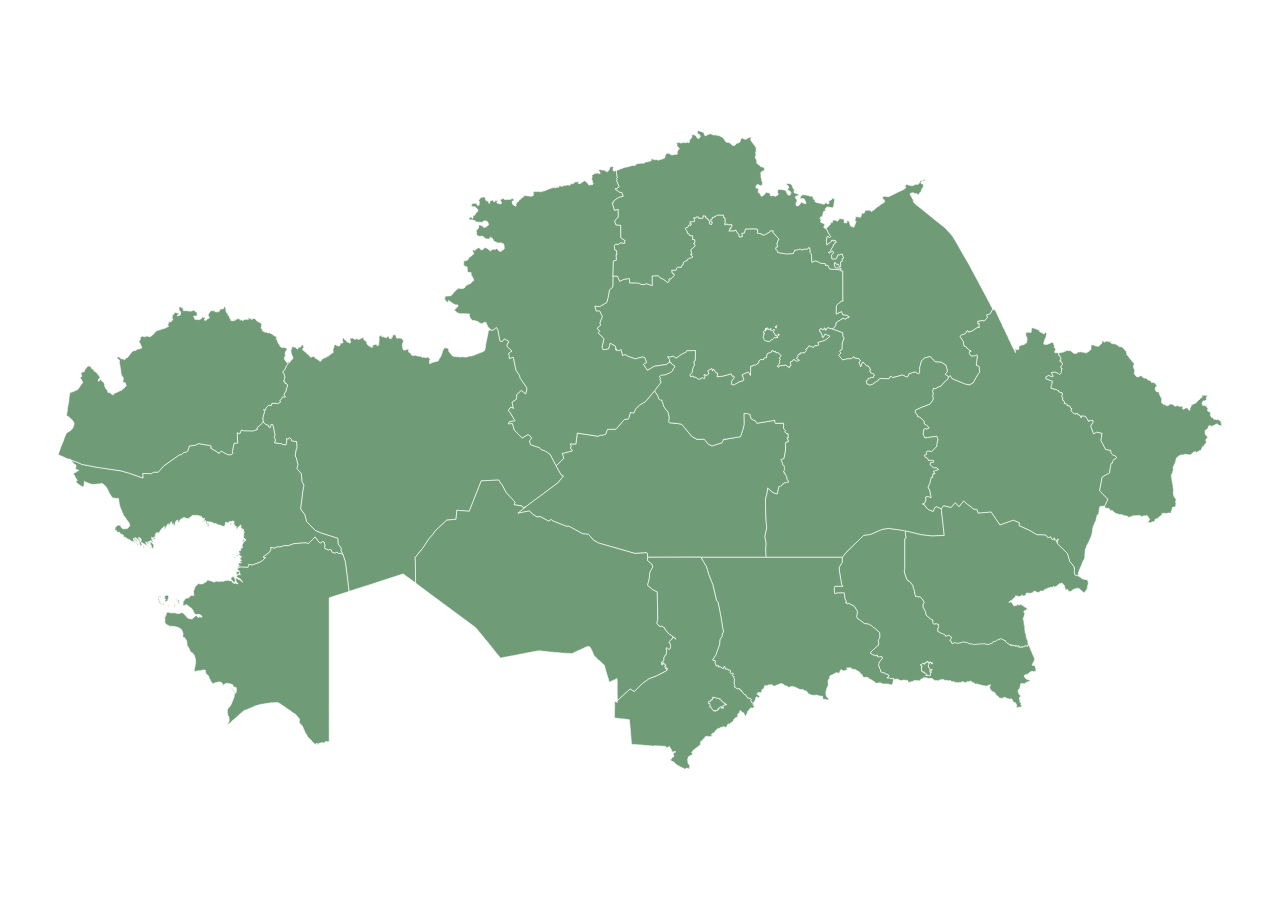
<file: index.html>
<!DOCTYPE html>
<html lang="ru">

<head>
    <meta charset="UTF-8">
    <meta name="viewport" content="width=device-width, initial-scale=1.0">
    <link rel="stylesheet" href="style.css">
    <title>mapSVG</title>
</head>

<body>
    <?xml version="1.0"?>

    <!--********* Copyright (c) 2024 Pareto Softare, LLC DBA Simplemaps.com ***************************************
************* Free for Commercial Use, full terms at  https://simplemaps.com/resources/svg-license ************
************* Attribution is appreciated! https://simplemaps.com *******************************************-->

    <svg baseprofile="tiny" fill="#6f9c76" height="549" stroke="#ffffff" stroke-linecap="round" stroke-linejoin="round"
        stroke-width=".5" version="1.2" viewbox="0 0 1000 549" width="1000" xmlns="http://www.w3.org/2000/svg">
        <g id="features">
            <path
                d="M527.5 510.3l0.1 0 0.1 0-0.1 0.1 0 0.1-0.1 0-0.1-0.2 0-0.1 0 0.1 0.1 0z m129.5-376.5l0.1 0.7 1.3 0.2 0.1 8.3 0 14 0.3 1.1-1.4 0.2-3.1 2.4-0.8 0.9-0.2 6.7 4.2-2 1 2.6 2.7 0.2 2.3 1.3-0.5 0.8-1.3 0-0.9 1.1-2.3-0.6-5.2 3.2-0.3 2.5-2.5 2.7-3.9-1.1-1.5 2.2-0.6-1.9-0.7 0.1 0.3 0.8-1.8 0.4-0.6-1.1-1.1 0.5-0.4 1.8 1 0.4 1.3 3.1-0.3 0.8 0.9 0.5 1.2-2.5 1.2 0.1 3 1.4-3.5 3-2.2 0.8-3.8 1.1 0.8 1.8-1.3 0.7-2.1 0.1-0.9 1.4-3.5-1.4-1.5 2.4-0.8 0.1-0.2 0.5 0.5 0.7-1.4 1.8-3.3 0.1-0.2 1.2-0.8-0.4-1.1 1 0.5 0.9-1.6 1.4 2.5 1.6-2 1-2.5-1.7-0.9 1.4-1.7 0.6 0.5 3.1-1.5 0.5 0.2 1.1-2.7-2.1-4.8 0.4-0.7 1.2-1.4-0.7 2.1-2.7-0.4-1.6 0.7-1.1-0.2-0.7-0.7-0.3 1.7-2-2.5-2.3-1.8 0-0.2-1.1-1.5 0.4-0.4-1-1 0.2 0 0.9-3.4 1.4-0.8 3.3-1.6 0-0.7 1.4-2-0.2-1.8 1.4 0.5 1-3 2.1-1.7 0-0.2 0.6-1.7 0.2-0.2 7.3-1.7-2.8-4.8 2.2 1.4 3.5-0.8 1.3-2.5 0.5-3.2 1.9-1.8 0.8-1.5-0.6 0.2-2.5 2-2.9-0.5-1.1-1.1 0.3-0.7-1.9-7 1.9-1.1-0.1-0.6 0.4-1-0.2-1.4 0.3 0.4-2.9-1.1-0.2-0.7-0.8-0.9-1.8-0.7 0-0.6 1.2-0.4-2-3.2 1.7 0.9 2.4-1.8 1.2-1.1 0-0.6-0.9-0.2 1.1 0.7 0.8-0.4 1.5-0.6 0.2-0.9-0.9-2.9 1.5-2.8-1.8-1.4 0-0.4-1-1.9 0.6-0.7-1.3 1.7-1.9 0.9-4.3 1-1.5-0.5-3 1.1-0.6 0.3-7.9-6.9 0.2-0.8 1.3-2.6 1.1-5 3.5-2-1.7-3.2 0.8-1.3-0.3 1.5 2.1 0.2 2-2.7 1.9-9.5 1.4-5.3 3.2-3.2-4.8 2.5-1.4-1.4-3.7-1.8-0.6-5.5 1.5-5.7-1.9-1.8-1.3-2.6 0.6-1.1-4.6-1.7 0.9-0.7-0.6-1.1 0.5 0-1.3-0.8 0.7 0.1-1.5-0.2-1.4-4-2.3-1.3 4.5-4.3 0.6-0.9-1.8 1.5-6.9-4.6-4.5 1.2-1.2-1.9-2.4 3.1-2.9-1.1-0.9 2-5.4-2-4.2-2.8 0-1-3.9 3.8 0.3 5.5-3.1 1.1-4.1 1-5.7 2.6-2.3 0.2-8.7 3.5 0.2 1.8 4 3.3-1.6 4.2-0.6 0.2 3.4 6.9 0.1 2.2 1.1 2.4 0.2 1.5-0.8 4.6 1.6-0.1-7.6 4.9-0.2 1.3 1.6 3 1.3 2.5 2.1 0.6 0.5 1.2-1.4-0.5-0.9 0.7-1.1 0.8 0.7 2.8-3-0.2-1.2-1.4-0.4-0.4-2.6 3.3 0.2 0.8-2 1-0.6 2.4 0.3 0.6-1.7 0.7-0.2 0.5-2.1 1.5-1 1 0 0.5-1.4 0.7 0 1-1 0.5 0.3 2-1-1.9-2.2 1.2 0.2-0.9-3.6 2.4-2 1.1-1.2-1.3-1.7 0.9-0.3 0.1-1.5-0.3-1.3-1.6-0.1 0.3-2.7-2.4-0.2-0.6-1.5-1.3-0.4 0-1.2-1.6-2.3 0.6-1 1.1 0 0.6-0.4 0-1 1.2-0.8 0.6 0.8 0.7-1.5-1.1 0 0-1.7 3.4 0 0.4-0.6-0.6-0.7 0.3-0.6-0.7-1.2 1.8 0.2 0.1-0.8 2.2 0 0.1 1.2 3.1-0.2 0.1-1.9 2.1 0.2 0.1 1.5 1.4 0.3 0.2 1.1 0.8 0.1 0.5 1.4-0.1 1.6 1.6 0.6 0.7-1.8-1.1-0.2-0.3-1.7 1-0.1 0.5-1.8 1.2 0.2 0.5-1.1 1.2 0 0.8-0.9 5 0.1 0 1.9 1.2 0.3 0.1 3.8-0.5 1.2 0.7 0.5 0.5-0.9 1.6 0.6 1.2 0.2 1.6-0.5 0.2 2-1.1 0.5 0.4 0.9-1.1 0.2 0.2 1-0.9 0.6 4.5 0 0.3-0.6 0.9 0 0 0.7 2.2 2.9 0.3 1.8 2.3-0.3-0.4-2.7 2-0.1 0.8-3.2 6.6-0.1 2.8 0.1-0.1 0.9 0.5 0.1-0.5 2.2 3.6 0.7 0.2 0.7 2.1 0.1 0.8-0.8 0.7 0 0.6-0.8 1.3-0.3 0.9-1.4 2.3 0.1 0 1.4 4.5 5.1-0.8 1.3-0.8 2.6 0.7 2-1.5 0.6 0 1.4 1 1.1 0.4 1.4 6.7 1.1 5.4-0.3 1.2-2.7 1.8-0.1 2.7-0.8 0.9 0.9 2.2-0.8 2.5 0 0.7-1.1 0.9 0 0.3 1.3 0 2.6 1 1 0.4 6.5 3-1.2 4.3 2.1 3.1 0.1 0.2 1.5 1.7-0.3 1.6 3.1 8.8 0.7z m-50.8 45.1l0 0.1 0.1-0.1-0.1-0.1 0.1 0-0.1-0.1 0.2-0.2 0.1-0.1 0-0.1 0.2-0.2 0.1-0.1 0-0.1 0.1-0.1 0.1-0.2-0.1-0.1-0.1 0.1-0.1 0 0-0.1-0.2 0-0.4 0.4-0.6 0.3 0.1 0.1 0.2 0.2 0.1 0.2 0.2 0.1 0 0.1 0.1 0z m-7 0.5l0 0.3 0.2 0.5 0 0.1-0.1 0.1-0.3 0.1 0-0.1-0.1 0.1 0-0.1-0.1 0-0.1 0.1-0.3 0.5-0.1 0.1-0.3 0.5-0.7-0.4-0.1 0.2-0.2 0-0.3 0.5 0.1 0.1-0.1 0.1 0 0.1-0.1 0.1 0 0.1 0 0.1-0.1 0 0.1 0 0 0.1-0.1 0 0.1 0 0.1 0-0.1 0.1 0 0.1 0.1 0.1 0 0.1 0.1 0 0 0.1 0.1 0 0 0.1 0.1 0 0.1 0-0.1 0 0.1 0 0-0.1 0 0.1 0.1 0-0.1 0.1 0.1 0 0-0.1 0 0.1 0.1-0.1 0 0.1 0-0.1 0 0.1 0-0.1 0 0.1 0 0.1 0 0.1 0-0.1 0 0.1 0.1 0 0 0.1 0-0.1 0 0.1 0.1 0 0-0.1 0 0.1-0.3 0.2-0.3-0.1 0 0.5 0 0.2-0.2 0 0 0.2-0.1 0 0 0.1-0.1 0 0.1 0.3 0 0.1-0.3 1.3-0.1 0.1 0.5 0.9 0 0.1 0.1 0 0 0.1 0.1 0 0 0.1 0 0.1 0 0.1 0 0.1 0 0.1 0 0.1 0.1 0.1 0.1 0.1 0 0.1 0.1 0 0 0.1 0.1 0.1 0 0.1 0.1 0.1 0.1 0.1 0.1 0.1 0 0.1 0.1 0 0.3 0 0.1 0 0.1-0.1 0.2 0 0.2 0.1 0.1 0.1 1 0.2 0.1 0.2 0-0.2 0.4 0.1 0.3 0.1 0.5 0.1 0 0.1 0-0.1 0.4 0.1 0-0.1 0-0.1 0.1-0.2 0.1-0.1 0.1-0.1 0.1-0.1 0.1 0 0-0.1 0.3-0.4 0.2-0.1-0.1-0.1 0.2-0.1 0.7-0.1 0.2-0.1 0.1 0 0.1 0 0.1-0.1 0.1-0.2 0.4-0.4 0.2-0.2 0.3-0.4 0.1-0.1 0.2-0.4 0.4 0.2 0.5 0.2 0.4 0.1 0.1 0 0-0.1 0-0.1 0.1 0 0.1 0 0.1 0 0-0.1 0 0.1 0.1 0-0.1 0 0.1 0 0 0.1 0.1-0.1 0.1 0 0-0.1 0.1 0 0-0.1-0.1 0 0 0.1 0-0.1 0.1 0 0.1-0.1 0.1 0 0.1 0 0-0.1 0.1 0 0 0.1 0 0.1 0.1 0 0.1 0 0-0.1 0.1 0 0-0.1-0.5-0.2-0.4-0.1 0.3-0.7-0.1 0-0.4-0.3-0.1 0-0.1 0-0.2 0-0.7 0 0-0.1-0.3-0.9-0.1-0.3 0-0.1 0-0.1 0-0.1-0.1-0.1-0.4-0.2-0.2-0.1-0.1-0.1-0.1-0.1-0.1-0.1-0.1-0.3-0.1-0.3 0.1 0 0.1-0.1 0.3-0.3 0.5-0.6 0-0.1-0.1-0.2-0.1-0.1 0-0.2-0.3-0.4-0.2 0.3-0.2 0.2-0.2 0.2 0 0.2-0.1 0.1-0.1 0 0 0.1-0.1 0 0 0.1-1.1-0.4-0.8-0.2 0.1-0.1 0.3-0.4 0.3-0.3 0-0.1 0-0.1-0.2 0-0.3 0.1-0.2 0.3-0.4 0.2-0.5-0.1-0.3 0.2-0.1 0-0.2 0.1-0.1-0.4-0.2-0.5-0.1-0.4-0.1 0.1-0.5 0.1z m9 5.4l0.1 0 0.4-0.2 0-0.2 0-0.3-1 0 0.2 0.1 0.3 0.6z m-10.1-4.2l0.6-0.3-0.3-0.8-0.3 0.1 0 0.5-0.2 0.2 0.2 0.3z"
                id="11" name="Akmola" status="inactive">
            </path>
            <path
                d="M272.7 385l-2.9-23.1-1.8-5.5-1.8-3.7 0.5-1.3-2.6-3.5-0.2-4.4-13.3-4.2-4.4-2-6.7-6.9-1.4-5.4-3.3-4.4 1.7-13.6 0.9-5.1-1.5-2.7-0.5-6.2-3.5-4 0.8-3-1.2-5.3-0.9-1.5 0.7-5.3 0.7-0.5-0.3-5.4-4-0.5 0-1.4-1.7-1.2-0.8 1.2-1.4-0.4 0.3 2.1-0.7 2.8-2.4-0.3-1.3-0.7-5.3-0.6 0.8-2.3-1-2.1 0.6-2-1.6-7.8-1.3-0.2-0.8 2.5-1.4-0.8 0.3-0.8-2.7-1.2-1.8-1.7-0.2-3.1 1.4-5.1-0.8-1.6 1.3 0.6 1-2.3 1.7-1.5 2.1 0.1 0.4-1.7 2.7 0 1.8 0.3 2.3-1.3-0.7-0.9 1.6-1.9 0.5-1.2 2.4 0-1.3-1.6 2.1-3.7-0.2-0.9 1-2.1-0.4-1.7-1.6-0.6 0-1.1-1.1-0.2 1.1-3.6-1-3.1-0.9-0.5 2.2-2.9 0.8-2.3 1.5-1.6-0.6-0.6-0.3-0.3 0.1 0 0.3-0.1 0.2-0.1 0.3-0.2 0.2 0 0.4 0.3 0.1 0.1 0.1 0 0.2 0 0.2-0.1 0.2-0.3 0-0.1 0.1-0.1 0.2-0.4 0.1-0.1 0.1-0.2 0.5-0.9 0.1 0 0.8-0.4 0.2-0.3 0.1-0.3 0.1-0.2-0.1-0.7-0.2-0.6-0.1-0.2-0.2-0.6-0.5-0.9-0.1-0.3-0.1-0.3 0-0.3-0.1-0.4-0.1-0.6 0-0.1-0.1-1.1 0-0.3 0.1-0.1 0.1-0.3 0.4-0.8 0.1-0.4 0-0.1 0.4-1 0.1 0.1 0.1 0 0.3 0 0.2 0.1 0.2 0 0.3 0 0.6 0.3 0.1 0.1 0.1 0 0.2 0 0.1 0 0.1-0.1 0.1-0.1 0.1 0 0.2 0.1 0 0.1 0.1 0.3 0 0.3 0.1 0.2 0.5 0 0 0.1 0.1 0 0.2 0.5 0.3-0.2 0.2 0 0-0.1 0-0.3 0-0.2 0-0.1 0.1-0.1 0.2 0 0.2 0 0-0.1 0.1-0.2 0.1-0.1 0.3 0.1 0.2-0.3 0.4 0 0.1 0 0.1 0 0.1 0 0.1 0.1 0.2-0.2 0.1 0 0-0.1 0.1-0.1 0.1-0.3 0.1-0.1-0.2-0.4 0-0.2 0.2 0 0.1 0 0.2-0.1 0.3-0.3 0.1 0 0.1 0 0.7 0.4 0.2 0.2 0.2 0.3 0.1 0.8-0.1 0.4-0.2 0.3-0.5 0.6-0.1 0.3-0.1 0.1 0 0.2 0 0.1 0.1 0.1 0.1 0.1 0.5 0.5 0.1 0.1 0.4 0.1 0.7 0.6 0.7 0.7 0.4 0.3 0.4 0.5 0.6 0.5 0.6 0.5 0.5 0.5 1.4 1.4 0.4 0.1 0.2-0.1 0.2-0.3 0.1-0.1 0.1-0.1 0.1 0 0.7 0 0.5-0.1 0.6 0.2 0.2 0.2 0.1 0.6 0.1 0.1 0.1 0.1 0.3 0.2 0.3 0.3 0.2 0 0 0.1 0.2 0.1 0.4 0.1 1 0.6 1.1 1 0.1 0.1 0.1 0.1 0.2 0 0.1 0 0.2 0 0.1-0.1 0.1-0.1 0.1-0.1 0.1-0.1 0.2-0.3 0-0.1 0.2-0.5 0.1-0.2 0.4-0.2 0.3-0.1 0.5-0.4 0.6-0.3 0.7-0.2 0.2-0.1 0.2 0 1-0.7 0.3-0.1 0.4-0.2 0.2-0.1 0.5-0.2 1.1-1 0.1-0.1 1.2-0.9 0.4-0.2 0.3-0.1 0.2-0.1 0.1-0.1 0.2-0.2 0.1-0.4-0.1-0.9 0-0.1-0.1-0.1 0.1-0.6 0-0.6 0.1-0.2 0.2-0.4 0.4-1.5 0.1-0.4 0.1-0.4 0.2-0.2 0.1-0.3 0.2-0.1 0.1 0 0.2 0 0.4 0.1 0.6 0.5 0.3 0.1 0.6 0.2 0.5 0.1 0.5 0 0.1 0 0.1 0 0.1 0 0-0.1 0.5-0.3 0.1-0.2 0.1-0.3 0-0.7 0.1-0.2 0-0.1 0.1-0.3 0.2-0.1 0.1 0 0.4 0.1 0.6 0.1 0.2-0.1 0.2-0.2 0.1-0.1 0.1-0.3 0-0.1 0-0.4-0.1-0.3-0.1-0.3-0.2-0.5 0-0.4 0-0.3 0-0.4 0.3-0.2 0-0.1 0.5-0.6 0.1 0 0.1 0.2 0.1 0.3 0.2 0.1 0.2 0.1 0 0.1 0 0.3 0.1 0.1 0.1 0.2 0.1 0.2 0.2 0 0.4 0.2 0.4 0.3 0.4 0.5 0.4 0.6 0.1 0.2 0.1 0 0.1 0.1 0.1 0 0.1 0.1 0.5-0.1 0.3 0.1 0.6 0.4 0.5 0.2 0.1-0.1 0.1 0 0-0.1 0.1-0.1 0.1-0.4 0-0.5 0-0.3-0.1-0.1-0.1-0.2 0-0.1-0.2-0.5 0-0.1-0.2-1 0-0.2 0.1-0.1 0.3-0.1 0.1 0 0.2 0 0.3 0.1 0.3 0 0.1 0 0.3-0.2 0.2 0 0.2 0 0.3 0.1 0.2 0 0.5 0.5 0.5 0.4 0.2 0.1 0.2 0 0.4-0.2 0.4-0.2 0-0.1 0.1-0.1 0-0.1 0.1 0 0.1-0.1 0.1 0 0.5 0.2 0.1 0.1 0 0.1 0.3 0.3 0.6 0.1 0.2 0 0.4-0.1 0.6-0.3 0.6-0.3 0.4-0.1 0.9-0.5 0.1-0.1 0.2-0.1 0.2 0 0.1 0.1 0.3 0.4 0 0.1 0.1 0.2 0.1 0.7 0 0.1 0.2 0.2 0.7 0.6 0.2 0.1 0.2 0.1 0.2 0.1 0.3 0.1 0.2 0.3 0.3 0.6 0 0.4 0 0.1 0 0.1 0.1 0.2 0 0.5 0.3 0.3 0.3 0.4 0 0.1 0.1 0.1 0.6 0.3 0.3 0.3 0.2 0.1 0.2 0.1 0.4 0.3 0.3 0.2 0.5 0.2 0.6 0.2 0.3 0.1 0.1 0 0.2-0.1 0.2-0.1 0-0.1 0.1-0.1-0.2-0.4-0.1-0.1 0-0.1 0-0.2 0-0.1 0-0.1 0.1 0 0.2-0.2 0-0.1 0.4-0.1 0.2-0.1 0.2-0.1 0.2-0.1 0.2 0 0.4-0.2 0.7-0.1 0.2 0 0.1 0 0.1 0.1 0.2 0.2 0.1 0.1 0.1 0.5 0.3 0.3 0.1 0 0.6-0.3 0.1 0 0.1-0.1 0.1-0.2 0.1-0.1 0.1-0.7 0-0.3 0.1-1.3 0.1-0.3 0.1-1.9-0.1-0.5 0-0.4 0.1-0.3 0-0.3 0-0.1 0.1-0.9 0.3-0.2 0.2-0.1 0.7-0.1 0.2 0 0.2 0.1 0.1 0.1 0 0.1 0.2 0.5 0.1 0.1 0.2 0.1 0.2 0.1 0.2 0.2 0.3 0 0.1 0 0.1-0.2 0.1-0.2 0.3-0.1 0.2 0 0.1 0 0.1 0.2 0 0.2 0.3 0.4 0.2 0.1 0.2 0 0.1 0 0.2-0.1 0.1 0 0.2 0 0 0.1 0.1 0.1 0.2 0 0.2-0.1 0.8-0.7 0.1 0 0.1 0 0.2-0.1 0.3-0.3 0.1-0.1 0.1 0 0.1 0.1 0.1 0.1 0.1 0.1 0 0.1-0.1 0.7 0 0.3 0.2 0.3 0.1 0 0.1 0.1 0.6 0.1 0.6 0.2 0.2 0 0.1-0.1 0.1-0.1-0.1-0.3 0-0.2 0.1-0.2 0.1 0 0.4-0.1 0.1-0.4 0.1-0.3-0.1-0.2 0-0.2 0-0.2 0.5-0.3 0.1 0 0.2-0.3 0.1-0.1 0.2 0.1 0.2-0.1 0-0.1 0.2 0.1 0.1-0.1 0.1-0.2 0.1 0 0.2 0.1 0.2 0 0.2 0 0.1 0.1 0 0.1 0.2 0.5 0.1 0.2 0 0.2 0.2 0.5 0.2 0.7 0 0.1 0.1 0.2 0.2 0.2 0.1 0 0.2 0 0.3 0.1 0.3-0.1 0.5-0.2 0.2 0 0.3 0 0.2 0 0.5 0.1 0.4 0 0.9 0.2 0.2 0.2 0.1 0.1 0.1 0.2 0.3 0.5 0.5 0.9 0.1 0.3 0 0.1 0 0.3 0 0.1 0 0.1-0.1 0-0.2 0.3-0.2 0.3-0.3 1.3 0 0.2 0 0.1 0 0.1 0 0.9 0 0.4 0.1 0.6 0 0.1 0.1 0.4 0.2 0.5 0.1 0.5 0.2 0.3 0.2 0.2 0.1 0 0.2 0.1 0.5 0 0.2 0.1 0.1-0.1 0.3 0 0.5-0.2 0.2-0.1 0.4-0.2 0.4-0.2 0.2 0 0.5 0 0.1 0 0.1 0.1 0.1 0.1 0.1 0 0.1 0.3 0 0.2-0.1 0.3-0.2 0.6 0.1 0.5 0.1 0.2 0.1 0.2 0.1 0 0.5 0.2 0.1 0 0.6 0.3 0.1 0.1 0.1 0.2 0.2 0.8 0.1 0.1 0.1 0.1 0 0.1 0.1 0.1 0.1 0.1 0.5 0.3 0.6 0.1 0.1 0 0.2 0 0.3 0.1 0.3-0.1 0.4 0 0.1-0.1 0.2-0.1 0.5 0 1.6 0.6 0.6 0 0.5 0.1 0.2 0 0.3 0 0.5 0.1 0.5 0.1 0.2 0 0.1 0.1 0.1 0 0.1 0.1 0.1 0.2 0.2 0.3 0.1 0.1 0.2 0.1 0.3 0.1 0.3-0.4 0.1-0.1 0.1 0 0.2 0 0.1 0 1.6 0.5 0.2-0.1 0.3 0 0.3-0.1 0.7-0.3 0.4 0.1 0.1 0 0.1 0.1 0.1 0.1 0.6 0.9 0.5 0.6 0 0.1 0.1 0.1 0 0.3-0.4 0.1-0.1 0.1-0.1 0.2 0 0.8 0 0.5 0.1 0.8 0 0.1 0 0.1 0 0.1 0.1 0 0.1 0.1 0.1-0.1 0.2 0 1-0.6 0.5-0.2 0.4-0.2 0.4-0.1 0.2 0 0.5-0.1 0.5-0.2 0.4-0.1 0.7-0.2 0.8-0.1 0.5-0.2 0.3-0.2 0.2-0.1 0-0.1 0.6-1.3 0.3-0.5 0.7-0.8 0.1-0.4 0.1-0.2 0.2-0.3 0.2-0.5 0.1-0.2 0-0.1 0.4-1 0.4-1.3 0.1-0.4 0.4-1 0.1-0.2 0.1-0.2 0.1-0.2 0.4-0.7 0.1-0.1 0.1-0.1 0-0.1 0.3-0.1 0.5-0.2 0.3 0 0.1 0 1.1 0.2 0.3 0.1 0.1 0.1 0.3 0.2 0.3 0.1 0.1 0.2 0.2 0.2-0.1 0.1 0 1 0 0.2 0 0.1 0.1 0.1 0 0.1 0.9 1.1 0 0.1 0.1 0.1 1.6 1.9 0.1 0.2 0.3 0.1 0.3 0.2 0.1 0.1 3.3 0.4 0.3 0 0.8 0.1 0.9 0.1 1.2 0 0.2-0.1 0.4-0.1 0.5 0.1 1.4 0.2 0.5 0 0.2 0 0.4 0 0.2 0 0.4 0 2.2-0.8 1.1 0 0.7-0.1 0.4-0.2 0.3-0.1 1.7-0.6 1-0.4 0.1-0.1 0.4-0.2 0.3 0 1.4-0.6 1.3-0.5 0.6-0.2 0.3-0.1 0.3-0.2 0.2-0.1 1.1-0.5 0.5-0.4 0.2-0.6 0.1 0 0-0.4 0.1-0.3 0-0.3 0.2-1.2 0.1-0.4 0.1-1.1 0.1-0.5 0.1-0.5 0.1-0.4 0-0.3 0.9-4.4 0.1-0.1 0-0.2 0.1-0.5 0-0.2 0.4-2 0.2-1.3 0-0.1 0.1-0.3 0.1-0.2 0-0.1 0-0.2 0.1 0 0.8-0.3 0.7-0.2 0.4-0.1 0.7 0.4 1.8-0.6 1.5-1.7 0.7 0.6 0.8 1.7 1.5 8.2 1.7 0.7 1.2-1.8 0.6-0.4 3.3 1.8 0 1.4-0.8 0.1-0.6 2.4 4 3.8-2.6 1.8 0.5 1.8 0 2.2 3.1-1 2.1 10 3 4.6 0.3 1.8 4.9 7 0.4 1.7-1 3.7-3.4-2.8-3.6 3.3-0.2 3.6-3.4 2.2 0.7 3.8 0.7 1.1-2.6-0.9-1.7 2.5 1.1 1.3 4.1 6.7-0.7 0.7-0.5-0.4-3.3 0.5-0.6 1.7 3-0.4 1.6 5.4 6.1 6 4.6-2.7 2.4 1.9 0.1 1.3-1.4 2 0.9 2.8 7 2.3 1.1 1.4 3.6 1.3 3.6 2.6 4.6 8.9 3.9 7 1.9 0.9-4.6 5.5-25.3 18.8-1.6 0.5-1-1.4-6.2-0.9 0.8-2.1-6.9-7.3-3.6-6.7-0.8-0.8-1.5-2.4-13.6 0.6-9.4 23.8-9.7-0.8-0.6 7-7.3 0.7-9.1 8.5-1.9 2.9-2.6 2.8-4.9 7.4-5.9 7.3-0.2 0.2-0.1 0.2 0.2 2.8 0.2 17.1-9.7-7.2-0.9 0.3-19.2 6.2-3.9 1.3-12 3.8-6.3 2.1z"
                id="4" name="Aktobe" status="active">
            </path>
            <path
                d="M698.6 453.9l-0.7-0.1 0.1-1-0.6 0-0.1 0.3-1 0.1-1.4-0.5-0.9 0-1.1-0.1 0.1-0.4 0.9-0.3 0.7-1.3-1.8-1-0.7 0-1.5-1.1-1.3 0-1.2-0.7-0.3-1.8-0.7-0.8 0-1.4-0.6-0.2-0.2-0.6 0.3-1.8 0.2-0.9 2.6-3.1-0.4-1.2-1.2 0.1-0.8 0.2-0.7-0.2-0.7 0-0.1-1.2-1.1 0 0 0.6-1.4-0.7-1.1-0.1-0.6-0.7-1.1-0.5-0.1-1.1 3.8-3.3 1.5-1.6 0.4 0 0.3-0.4 0.4-1 0-0.7-0.3-0.6 0.1-0.5-0.2-0.9 0.2-0.7 0.9-1.1 0.1-2.4-0.2-2.3-0.3-0.3-1.2-0.7-2.3-2.4-0.5 0.1-1.8-1.9-0.6 0-1.3-1-3.8-0.7-1.7-1.3-1.8-1.3-1.8-1.1-0.8-1.8 0.7-3.3-0.4-1.3-2.1-3.2 0-0.1-4.5-2.3-0.5 0.6-1.1-0.8-0.5 0.1-0.2-0.5 1-0.1-0.7-0.7-0.1-1-0.7-1-0.5-4.7-5.3 0-2.2 0.6-0.5-3.8 0.7-2.1 6.1 0.1-0.9-1.5-1.8-10.8-0.1-2.6 2.3-3.7 0.2-4.2 3.6-4.4 13.2-12.7 5-0.6 9-3.9 5-0.9 9.5 1.3 3.8 0.7 0.4 0.1-0.3 2.4 0.7 2.9-1.1 0.7 0 21.9 0.1 1.2-0.5 1.4 0.2 2.2 1.9 5.4 2.6 1.8 2.3 3.1-0.1 1 0.9 2.1 0.5 3.6 0.3 0.2 0.2 1.2 1-0.2 0.7 0.5 1.7-0.1 1.9 1.8 1.6 3-1 0.8 0.1 2.9 0.7 1 0.2 0.7 0.5 0.8 0.5 0.7-0.1 0.5 0.1 0.4-0.1 0.4 0.4 0.2 0.1 0.8-0.2 0.3 3.9 3.3 1.6 0.7-0.1 2 0.2 0.5 0.4 0.5 0.3 0.1 1-0.2 0.7-0.2 0 0.3 0.4-0.1 0.2 0.2 0.3 0 0.1 0 0.2 0 0.2 0.1 0.3 0.1 0.3 0-0.3 1 0.2 0.3 0.1 0.3 0 0.2 0.2 0.2-1.2 1.7 0.4 0.3-0.1 1.5 2.4 1.2 0.7 0.4 0.4 0.1 0.4 0.1 0.4 0.2 0.4 0.2 0.5 0.2 0.6 0.4 0 0.9 0.9-0.1 1.6-0.6 0.7 0.3 0.7 0.4 0.4 0.5 0.6 0.3 0.1 0.1-0.2 0.8-0.7 0.8-0.2 0.4-0.2 0.3 0 0.5 1.1 0.3 0.1 0.3 0.1 0.8 0.2 0.3 0.1 0.5 0.9-0.2 0.4-0.5 0.5-0.2 0.6 0.3 0.2-0.1 0.5 0.2 0.5 0 0.6-0.1 0.3 0.1 0.3 0.1 0.8-0.2 0.1 0 0.8-0.1 0.3-0.1 0.8-0.1 0.2-0.3 0.4-0.2 0.4 0 0.2 0 0.2 0 0.4 0.1 0.4 0 0.4 0.1 0.3 0 0.4-0.1 0 0.1 0 0.2 0.1 0.1 0.1 0.1 0.1 0 0.2 0.1 0.1 0 0.1 0 0-0.1 0.1 0.1 0.2-0.1 0.1 0 0.1 0 0.1 0 0 0.1 0.1 0 0 0.1 0.1 0 0.1 0.1 0.1 0.1 0.1 0 0.1 0 0.1 0 0.1 0 0 0.1 0 0.1 0.1 0 0.1 0 0.1 0.1 0.1 0 0.1-0.1 0.1 0 0-0.1 0.1 0 0.1 0 0 0.1 0 0.1 0.1 0 0.1 0.1 0.1 0 0.1 0 0.1 0.1 0 0.1 0.1 0 0 0.1 0.1 0 0 0.1 0.1 0 0.1-0.1 0.2 0 0.2-0.2 0.1-0.1 0.1 0 0.2 0.2 0.2 0 0.3 0.2 0.4 0.1 0.1 0.1 0.2 0 0.1 0.1 0.1 0 0.1 0 0.1 0 0.1 0.1 0.1 0 0.1 0 0.1 0 0.1 0 0-0.1 0.1 0 0.2-0.2 0.1 0 0.1 0 0.1 0 0.1 0 0.1 0 0.1 0 0.1 0 0.1 0 0.1 0.1 0.1 0 0.1-0.1 0.1 0 0.1 0 0.4-0.1 0.2 0 0.1-0.1 0-0.1 0.1 0 0.1 0 0.1-0.1 0.1 0 0.1 0 0 0.1 0.1 0 0 0.1 0.1 0 0.1-0.1 0.1 0 0.1 0 0.1 0 0.1 0 0.1 0 0.1 0 0.1 0 0 0.1 0.2 0.1 0.2 0 0.1 0 0.1-0.1 0.1 0 0.1-0.1 0-0.1 0.1-0.1 0.1 0 0.1 0 0.1 0 0.1 0 0.1 0.1 0.1 0 0.1 0 0.2 0 0.1 0 0.2 0 0.2 0 0.1 0.1 0.1-0.1 0.3 0 0.1 0 0.1 0 0.3 0 0.1 0 0.1 0 0.1 0 0.1-0.1 0.1 0 0.1 0 0.2-0.1 0.2 0 0.1 0 0.1 0.2 0 0.1 0 0.1 0.1 0 0.1 0.2 0.1 0.1 0.1 0 0.1 0 0.1 0 0.1 0 0.1-0.1 0.1-0.1 0-0.1 0.1-0.1 0.1 0 0.1 0 0.1 0.1 0.1-0.1 0.1 0.1 0.1 0.1 0 0.1 0.1 0 0 0.1 0.4-0.1 0.2 0 0.2 0 0.2 0 0.1 0.1 0.2 0 0.1-0.2 0.3-0.2 0.2 0 0.2 0 0.2-0.2 0.2 0 0-0.1 0.1-0.2 0.1-0.1 0-0.1 0.1 0 0.1-0.1 0.1 0 0.1 0 0.1 0.2 0.1 0.1 0.2 0 0.2 0 0-0.1 0.1-0.2 0.2-0.2 0.1-0.1 0.1-0.1 0-0.1 0-0.2 0.1 0 0.1-0.1 0.1-0.1 0.1-0.1 0.6 0 0.2-0.2 0.3 0.1 0.2 0 0.2 0 0.1-0.1 0.1-0.1 0.1-0.1 0.1 0 0.3 0 0.1-0.1 0-0.2 0.1-0.1 0.2-0.1 0.3-0.1 0.4-0.3 0.1-0.2 0.1-0.1 0.2 0 0.1 0.1 0.2 0 0.3 0 0.3 0 0.1-0.1 0-0.3 0.1-0.2 0.1-0.1 0.1 0 0.3-0.1 0.2 0 0.1 0 0.1 0 0.1 0 0.2 0 0.1 0 0 0.1 0.1 0 0.1 0 0.1 0.1 0.1 0 0.1 0 0 0.1 0.1 0 0.1 0 0.1 0.1 0.1 0 0.1 0.1 0.1 0 0.1 0 0 0.1 0.1 0 0.1 0 0.1 0.1 0.1 0 0.1 0.1 0.1 0.1 0.1 0 0.1 0 0.1 0 0 0.1 0.1 0.1 0 0.1 0.2 0.1 0 0.1 0.2 0 0.2 0 0.1 0 0.1 0 0.1 0 0.1 0 0.1 0 0 0.1 0.1 0 0.1 0.1 0 0.1 0 0.1-0.1 0.1 0 0.1 0 0.1 0 0.1 0 0.1 0.1 0.1 0 0.1 0.1 0 0.2 0.1 0.1 0 0.1 0 0.1 0.1 0.1 0.1 0.1 0.2 0.1 0.1 0.1 0.1 0.1 0.1 0.1 0 0 0.1 0.1 0.1 0.1 0 0.1 0 0 0.1 0.1 0 0.1 0 0.2 0 0.1 0 0.2 0 0 0.1 0 0.1 0.1 0.1 0 0.1 0.1 0.1 0.2 0.3 0.3 0.1 0.1 0 0 0.1 0.1 0.1 0.2 0.1 0.2 0 0.1-0.1 0.1 0 0-0.1 0.1 0 0.1-0.1 0.2 0 0.2 0.1 0.1 0.1 0.1 0.2-0.1 0.1-0.3 0.2 0 0.2 0.1 0.1 0.1 0 0.1 0 0.1 0 0.2-0.1 0.2-0.1 0.1-0.4 0.2 0 0.1 0 0.1 0 0.1 0.1 0.1 0 0.1 0.1 0.1 0.2 0 0.1 0.1 0.1 0 0.1 0.1 0.1 0.1 0 0-0.1 0.1 0 0-0.1 0-0.1 0-0.1-0.1 0 0-0.2 0.1-0.1 0.1 0 0.1 0 0 0.1 0.1 0 0.1 0.1 0.1 0 0.1 0 0.1 0 0.1 0 0 0.1 0 0.1 0 0.1-0.1 0.1 0.1 0.1 0.1 0 0.2-0.2 0.1 0 0.2-0.1 0.2 0.1 0 0.1 0 0.2 0.1 0.1 0.1 0.2 0.2-0.1 0-0.1 0-0.2 0.1-0.2 0.1-0.1 0.1 0 0.2 0.1 0.2 0.3 0 0.1 0.2 0.1 0.3-0.1 0.2-0.3 0.1 0 0.1-0.1 0.1-0.1 0.2 0 0 0.1 0.1 0 0 0.1 0 0.1 0.1 0.2 0 0.1 0.1 0.2 0 0.2-0.1 0 0 0.1 0.1 0.1 0.1 0.1 0.2-0.2 0.2-0.1 0-0.1 0.1 0 0.2 0 0 0.2 0 0.1 0 0.1 0.2 0 0.2 0 0.1 0 0.4 0.1 0.1 0 0-0.1 0-0.1 0-0.2 0.1-0.1 0.2 0 0.1 0 0.1 0.1 0.1 0.1 0.1 0.1 0.2 0.1 0.1-0.1 0.1 0-0.1-0.2 0-0.1 0-0.1 0.1 0 0.1 0 0.1 0 0.1 0 0 0.1 0.1 0 0.1 0 0-0.1 0.1 0 0.3 0 0.2 0 0.2 0 0.1-0.1 0-0.2 0.2-0.1 0.2 0.1 0.1 0 0.1 0-0.1-0.1 0-0.1 0-0.1 0-0.1 0.1 0 0-0.1 0.1 0 0.1 0 0.1 0 0.1 0 0.1 0 0.1 0.1 0 0.1 0 0.1 0.1 0 0.1 0 0.1-0.1 0.1 0 0.2 0 0.1 0 0.1 0.1 0 0.1 0 0.1 0 0.1 0.1 0 0.1 0 0-0.1 0-0.1 0.1 0 0-0.1 0.1 0 0.1 0 0-0.1 0-0.1 0-0.1 0.1 0 0-0.1 0.1 0 0-0.1 0-0.1 0-0.1 0.1-0.2 0.1 0 0.3 0 0.1 0 0.1 0 0.1 0.2 0 0.2 0.3 0.4 0 0.2 0.1 0.3 0.1 0.1 0.5 1.1 0.7 1.9 0.3 0.6 0.2 0.4 0.3 0.8 0.1 0.1 0 0.1 0.2 0.4 0.4 1.1 0.1 0.3 0.2 0.3 0 0.1 0.1 0.2 0.1 0.3 0.2 0.5 0.2 0.3 0.1 0.2 0.1 0.4 0.1 0.3 0.1 0.2 0 0.2 0 0.1 0 0.2-0.3 0.6 0 0.2 0.1 0.4-0.1 0.1 0 0.1-0.3 0.2-0.1 0-0.1 0.2-0.1 0.2-0.1 0.3-0.1 0.2 0 0.2-0.4 0.4-0.1 0.4-0.1 0.2-0.1 0.3-0.1 0.1 0 0.1 0 0.2 0.2 0.2 0.1 0.1 0.2 0 0.1 0 0.4-0.1 0.4 0 0.5 0 0.1 0 0.1 0.1 0.1 0 0 0.2 0 0.7 0.1 0.2 0.2 0.3 0.1 0.2 0.1 0.2 0 0.1 0 0.1 0 0.3 0 0.2 0 0.1 0.1 0.4 0.3 0.5 0 0.1 0 0.1-0.5 0.8-0.1 0-0.2 0-0.4 0-0.1 0.1-0.2 0.2-0.1 0.1-0.1 0.1-0.2 0-0.2-0.3-0.2-0.1-0.3-0.1-0.1 0-0.2 0-0.5 0.1-0.4 0.1-0.3 0.1-0.5 0.2-0.2 0.1-0.1 0.1-0.5 0.5-0.2 0.1-0.1 0.2-0.9 0.7-0.3 0.1-0.1 0-0.2 0.1-0.1 0-0.5 0-0.2 0.1-0.7 0.3-0.3 0.3-0.1 0-0.1 0.2 0 0.4 0 0.6 0.1 0.2 0.1 0.1 0.1 0.2 0.1 0.1 0.2 0.2 0.1 0.1 0.1 0.1 0.1 0.1 0.2 0.2 0.8 0.6 0.2 0.1 1.2 0.2 0.5 0.2 0.2 0.1 0.1 0 0.1 0.4 0.2 0.2 0.1 0.3 0 0.1-0.3 0-0.1 0 0 0.1-0.3 0.1-0.1 0 0 0.1-0.1 0-0.1 0 0-0.1 0-0.1-0.1 0 0-0.1-0.1 0.2 0 0.1-0.2 0.1-0.2 0.1-0.2-0.1-0.1 0-0.1-0.1-0.1 0.1 0 0.2-0.4 0.1-0.5 0.4-0.2-0.1-0.1 0-0.3 0.3-0.2 0 0 0.1 0 0.1 0 0.1-0.4 0.3-0.1 0 0-0.1-0.3 0-0.1 0.1-0.1 0.1-0.4 0.1 0-0.2 0-0.1-0.3 0.1-0.3 0.2-0.1-0.4-0.2 0-0.2 0.1-0.2 0-0.1 0-0.2-0.1-0.3 0.2-0.3 0 0 0.2 0 0.2 0 0.1 0 0.4-0.4 1 0 0.2 0 0.3-0.2 0.5-0.1 0.3-0.1 0.2 0 0.4-0.1 0 0 0.2-0.5 0.3-0.1 0.1-0.1 0.1-0.3 0.6-0.1 0.7 0.1 0.7 0.1 0.5 0.4 0.8 0.2 0.4 0.2 0.3 0.2 0.4 0.4 0.2 0.1 0.1 0.5 0 0.1 0 0.1 0.1 0.1 0.2-0.2 0.2 0 0.1-0.2 0.1-0.1 0.1-0.7 0.3-0.2 0.2-0.1 0.6 0 0.3 0 0.1-0.1 0.6 0.3 0.3 0.2 0.4 0 0.7 0 0.9 0 0.2 0.1 0 0.1 0.1 0.1 0 0.2 0.1 0.1 0 0.1 0.1 0.1 0.1 0.1 0.1 0.1 0.1 0 0.2 0 0.1-0.3 0.6 0.1 0 0 0.2 0.4 0.4 0 0.1 0.1 0 0 0.1 0 0.3-0.2 0.8-0.2 0-0.2 0.1-0.3 0.3-0.1 0-0.3 0-0.4-0.3-0.1 0-0.1 0-0.1 0-0.1 0.1-0.3 0.1-0.2 0.2-0.1 0.1-0.1 0-0.2-0.1-0.4 0.4-0.1 0-0.1 0-0.1 0-0.1-0.1 0-0.1-0.1-0.1 0-0.3 0.1-1 0-0.2 0.1-0.3-0.1-0.1 0-0.1-0.1-0.2-0.2-0.2-0.1 0-0.2-0.8-0.1-0.3-0.1 0-0.2-0.2-0.2-0.1-0.7-0.1-0.1-0.1-0.1 0-0.3-0.3-0.2-0.2-0.3-0.2 0-0.1-0.1-0.1-0.2-0.4 0-0.1-0.1-0.2 0-0.1-0.1-0.2 0-0.1-0.1-0.3-0.2-0.2-0.1-0.1-0.2-0.1-0.1-0.1-0.1 0.1-0.1 0-0.1 0-0.2 0-0.1 0-0.1 0-0.2 0-0.3-0.1-0.1 0.1 0 0.1-0.1 0.3-0.1 0-0.1 0.1-0.1 0-0.1-0.1-0.1-0.2 0-0.4-0.1 0-0.2 0-0.2 0-0.1 0-0.1-0.1-0.1-0.1-0.1 0-0.1 0.1-0.1 0-0.1 0-0.1-0.1-0.1 0-0.1-0.2-0.1 0-0.3 0.1-0.1 0-0.1 0-0.1-0.2-0.1-0.2-0.2 0-0.1-0.1-0.1 0 0-0.1-0.1 0-0.5 0-0.1-0.1-0.7 0-0.1 0-0.1 0-0.3 0.3-0.2 0.2-0.1 0.1-0.1 0-0.1 0.1-0.1 0-0.1 0-0.1 0-0.1 0-0.2 0-0.2-0.1-0.2 0-0.7 0-0.7 0-0.2-0.1 0-0.1-0.2-0.5-0.1-0.2-0.1 0 0-0.1-0.1 0-0.1-0.1-0.1 0-0.2-0.2-0.2-0.2-0.3-0.3-0.3-0.2-0.4-0.4-0.3-0.2-0.1-0.1-0.2-0.3 0-0.1-0.2-0.4 0-0.2 0-0.1-0.3-0.2-0.4-0.4-0.1 0-0.1-0.1-0.1 0-0.1 0 0 0.1-0.1 0 0-0.1-0.1-0.1-0.1 0-0.1-0.1 0-0.1-0.1 0 0-0.1 0-0.1-0.1 0-0.1 0-0.1 0 0-0.1-0.1 0.1 0-0.1-0.1 0.1-0.1 0-0.1 0 0-0.1-0.1 0-0.1 0-0.1-0.1 0-0.1-0.1-0.1 0-0.1-0.1 0.1 0-0.1 0 0.1-0.1 0 0-0.1-0.1-0.1 0-0.1-0.1 0 0-0.1-0.1 0 0-0.1-0.1 0 0-0.1-0.1 0-0.1-0.1 0-0.1-0.1 0 0-0.1-0.1-0.1 0-0.1-0.1-0.1 0-0.1-0.1-0.1-0.1-0.1 0-0.1-0.1 0 0-0.1-0.1-0.1 0-0.1 0-0.1 0-0.1 0-0.1-0.1-0.1 0-0.1 0-0.1-0.1 0 0-0.1 0-0.1 0-0.1-0.1 0 0-0.1 0-0.1 0.1 0-0.1 0 0-0.1 0.1 0-0.1-0.1 0-0.1 0-0.2 0-0.1 0-0.1 0.1 0 0-0.1 0-0.1 0.1-0.1 0-0.1 0.1 0 0-0.1 0-0.1 0.1-0.1 0-0.1 0.1 0 0-0.1 0-0.1 0.1-0.1 0-0.1 0-0.1 0.1-0.1-0.2 0-0.6 0.2-0.3 0-1 0.5-0.1 0-0.2 0 0 0.1-0.2 0.1-0.3 0.1-0.2 0-0.3 0.2-0.1 0.1-0.2 0-0.1 0 0-0.1-0.1-0.2-0.1-0.2-0.1 0-0.1 0-0.2 0-0.1 0-0.1 0-0.1 0-0.1 0-0.1 0-0.1-0.1-0.1 0-0.1-0.1-0.1 0 0 0.1-0.1 0-0.1 0 0 0.1-0.1 0-0.1 0-0.1 0-0.1 0-0.1 0 0 0.1-0.1-0.1 0-0.1-0.1 0-0.1 0-0.1-0.1-0.1-0.1-0.1 0 0-0.1-0.1 0-0.1 0-0.1 0-0.1 0 0-0.1-0.1-0.1-0.1 0-0.1 0-0.1 0 0-0.1-0.1 0-0.1 0-0.1 0.1-0.1 0-0.1 0-0.2-0.1-0.1-0.1-0.1 0 0-0.1-0.1 0-0.1 0-0.1 0-0.2-0.1 0 0.1-0.1-0.1-0.1 0 0 0.1-0.1 0.1-0.1 0 0 0.1-0.1-0.1-0.1-0.2 0-0.1-0.1 0 0-0.1-0.1 0-0.1 0-0.2-0.1-0.1 0-0.1 0-0.1 0-0.1 0 0 0.1-0.1 0-0.1-0.1-0.1-0.1-0.1-0.1-0.1 0-0.1 0-0.2 0 0 0.1 0 0.1-0.1 0-0.1 0.1-0.2 0-0.1 0-0.1 0-0.1 0-0.2 0 0-0.1-0.1 0-0.1-0.1 0-0.1-0.1 0-0.1-0.1 0.1-0.1-0.1 0 0-0.1-0.1-0.2-0.1 0 0-0.1-0.1 0-0.1 0-0.1-0.1 0-0.1-0.1 0 0-0.1-0.1 0-0.1 0-0.1 0.1-0.1 0 0 0.1-0.1 0-0.1 0-0.1 0-0.1-0.1 0-0.1 0-0.1-0.1 0 0-0.1-0.1 0-0.1-0.1-0.1 0-0.1 0-0.1 0-0.1-0.1-0.1 0-0.1 0 0-0.1 0-0.1 0-0.1-0.1 0 0-0.1-0.1 0-0.1-0.1-0.1-0.1-0.1 0-0.1 0-0.1-0.1-0.1 0 0-0.1-0.1 0 0-0.1-0.1-0.1-0.1 0-0.1 0.1 0 0.1-0.1 0 0 0.1-0.1 0-0.1-0.1-0.1 0-0.1 0-0.1 0 0 0.1 0 0.1-0.1 0 0 0.1-0.1 0 0-0.1-0.1 0-0.1 0 0 0.1-0.1 0.1-0.1 0.1-0.1 0-0.1 0-0.1 0-0.1 0-0.1 0-0.1 0-0.1 0-0.1 0-0.1 0-0.1-0.1-0.1-0.1-0.1-0.1-0.2 0 0 0.1 0 0.1-0.1 0.1 0.1 0.1 0 0.1-0.1 0 0 0.1-0.1 0 0 0.1 0 0.1-0.1 0 0 0.1-0.1 0 0 0.1-0.1 0-0.1 0-0.1 0-0.1 0-0.1 0-0.1-0.1-0.1 0.1-0.1-0.1 0 0.1-0.2-0.1-0.1 0-0.1 0 0-0.1-0.1 0-0.1 0-0.1-0.1-0.1 0-0.1 0.1-0.1 0 0-0.1 0-0.1-0.1 0-0.1-0.1-0.1-0.1-0.1 0.1-0.1 0-0.1 0 0-0.1-0.1-0.1-0.1 0 0 0.1-0.1 0-0.1 0 0-0.1-0.1 0 0 0.1 0 0.1-0.1 0-0.1 0.1 0-0.1-0.1 0 0-0.1-0.1 0 0-0.1-0.1 0 0-0.1-0.1 0-0.1 0-0.1 0.1-0.1 0-0.1 0.1 0 0.1 0 0.1 0.1 0.1-0.1 0-0.1 0.1-0.1 0.1-0.1 0 0-0.1-0.1 0-0.1 0-0.1 0.1-0.1 0-0.1 0-0.1 0-0.1 0-0.1 0-0.1 0 0-0.1-0.2-0.1-0.1 0 0 0.1-0.1 0 0 0.1-0.1 0 0 0.1-0.1 0 0 0.1-0.1 0.1-0.1-0.1-0.1 0 0 0.1-0.1 0-0.1 0 0-0.1-0.1 0-0.1 0 0 0.1-0.1 0-0.1 0-0.1 0 0-0.1-0.1 0 0-0.1 0-0.1-0.1 0-0.1 0 0-0.1-0.1-0.1-0.1 0-0.1 0-0.1 0-0.1 0 0-0.1-0.1 0-0.2-0.1 0 0.1 0 0.1 0 0.1-0.1 0-0.1 0-0.1 0.1-0.1 0 0 0.1-0.1 0-0.1 0 0 0.1-0.1 0-0.1 0 0-0.1-0.1 0-0.1 0-0.1 0-0.1 0 0-0.1-0.1 0 0-0.1 0-0.1 0-0.1 0-0.1 0-0.1-0.1 0 0-0.1-0.1 0 0-0.1-0.1 0.1 0 0.1-0.1 0-0.1 0-0.1 0-0.1 0.1-0.1 0-0.1 0 0-0.1-0.1-0.1-0.1 0-0.1 0 0-0.1-0.1 0-0.1-0.1-0.1 0-0.1 0 0-0.1-0.1 0-0.1 0-0.1 0-0.1 0-0.1 0 0 0.1-0.1 0-0.1 0.1-0.1 0-0.1 0 0-0.1-0.1 0-0.1 0-0.1-0.1-0.1 0 0-0.1 0-0.1 0-0.1 0-0.1-0.1 0 0-0.1-0.1 0-0.1 0-0.1 0 0-0.1-0.1-0.1-0.1 0 0-0.1-0.1 0-0.1 0-0.1 0 0 0.1-0.1 0 0 0.1-0.1 0 0 0.1-0.1 0 0-0.1-0.1 0-0.1 0-0.1 0-0.1 0-0.1 0-0.1 0.1-0.1 0-0.1-0.1-0.1-0.1-0.1 0.1 0 0.1-0.1 0-0.1 0-0.1 0-0.1 0-0.1 0 0-0.1 0-0.1-0.1 0 0-0.1-0.1 0-0.1 0 0-0.1-0.1 0-0.1 0 0 0.1-0.1 0-0.1 0 0 0.1-0.1 0 0-0.1-0.1 0-0.1 0 0-0.1-0.1 0-0.1 0 0 0.1-0.1 0 0-0.1-0.1 0-0.1 0 0-0.1-0.1 0 0 0.1-0.1 0 0 0.1-0.1 0-0.1 0-0.1-0.1-0.1 0 0 0.1-0.1 0-0.1 0-0.1 0-0.1 0 0-0.1 0-0.1-0.1 0 0-0.1-0.1 0-0.1 0-0.1 0 0-0.1-0.1 0 0.1 0 0-0.1 0-0.1 0.1 0 0-0.1-0.1 0-0.1 0-0.1 0 0-0.1-0.1 0-0.1 0 0 0.1-0.1 0-0.1 0-0.1 0-0.1 0 0 0.1 0 0.1-0.1 0 0 0.1-0.1 0 0-0.1-0.1 0-0.1 0 0 0.1-0.1 0-0.1 0 0 0.1-0.1 0-0.1 0-0.1 0-0.1 0 0-0.1-0.1-0.2 0-0.1-0.1 0 0-0.1 0 0.1-0.1 0-0.1 0.1 0 0.1-0.1 0 0 0.1-0.1 0 0-0.1-0.1 0-0.1 0.1-0.1 0 0 0.1-0.1 0-0.1-0.1-0.1 0-0.1 0-0.1 0-0.1 0 0 0.1-0.1 0-0.1 0 0 0.1 0 0.1-0.2 0 0 0.1-0.1 0-0.1 0-0.1 0.1-0.1 0 0 0.1-0.1 0-0.1 0-0.1 0.1 0 0.1-0.1 0-0.1 0 0 0.1-0.1 0 0-0.1-0.1 0-0.1 0 0-0.1-0.1 0-0.1-0.1-0.1 0 0-0.1-0.1 0 0-0.1-0.1 0.1-0.1 0-0.1 0 0-0.1-0.1 0-0.1-0.1-0.1 0 0 0.1 0 0.1 0 0.1-0.1 0-0.1 0-0.1-0.1-0.1 0-0.1 0-0.1 0 0-0.1-0.1 0.1-0.1 0-0.1 0-0.1 0-0.1 0-0.1 0-0.1 0-0.1 0-0.1-0.1-0.1 0-0.1 0 0-0.1 0-0.1 0-0.1 0.1 0 0-0.1-0.1 0-0.1 0-0.1 0-0.1-0.1-0.1 0-0.1-0.1 0-0.1-0.1-0.1-0.1 0-0.1-0.1-0.1 0 0-0.1-0.2 0.1-0.1 0-0.1 0-0.1 0-0.1-0.1 0-0.1-0.1 0 0.1 0 0-0.1 0-0.1 0-0.1-1.5-0.2-0.3 0.1-0.2 0.1-0.1 0-0.1 0-0.1 0-0.2 0-0.3-0.1-0.1-0.1-0.2 0-0.2-0.1-0.2 0-0.1 0-0.2-0.1-0.2 0-0.2-0.1-0.1-0.1-0.2 0-0.1 0-0.1 0-0.1-0.1-0.2 0-0.1 0-0.6 0-0.2 0-0.6 0-0.3 0-0.3 0.2-0.1 0.2-0.1 0-0.3 0.4-0.1 0.1-0.1 0.1-0.1 0-0.1 0-0.1 0-0.2 0-0.1 0-0.1 0-0.2 0.1-0.2 0-0.1 0.2 0 0.2 0 0.1-0.1 0.2-0.1 0.1 0 0.2-0.3 0.2 0 0.1-0.1 0-0.4 0-0.4 0-0.1 0-0.2-0.1-0.3 0-0.1 0-0.1 0-0.2 0-0.1-0.1-0.4 0-0.3 0-0.1 0-0.1 0-0.4 0.1-0.1 0-0.2 0 0-0.1-0.4-0.1-0.1 0-0.3-0.1-0.1 0-0.2 0-0.1 0-0.1 0 0 0.1-0.1 0.3 0 0.1-0.1 0.1-0.2 0.2-0.1 0.1-0.3 0-0.2 0.1-0.1 0-0.1 0-0.2 0-0.2 0-0.4 0.2-0.3 0.1-0.6 0.2-0.1 0-0.2 0-0.1 0-0.3 0.1-0.4 0-0.1 0-0.1-0.1-0.1-0.1 0-0.1-0.1-0.1 0-0.2 0-0.1-0.1-0.3 0-0.1-0.1-0.1-0.4-0.3-0.1-0.1-0.1 0-0.1 0-0.1 0-0.5 0-0.4 0-0.2-0.1-0.2 0-0.2 0.1-0.3 0-0.5-0.1-0.4 0-0.2-0.1-0.1 0-0.3 0.1-0.1 0-0.1 0.1-0.3 0.1-0.1 0-0.1 0-0.3 0.1-0.1 0-0.3 0-0.1 0-0.3 0-0.2 0-0.1-0.1-0.1-0.1-0.1-0.2-0.1 0-0.1-0.1-0.1-0.1-0.1 0-0.1 0-0.1 0.1-0.2-0.1-0.3-0.1-0.1 0-0.2-0.2-0.2-0.1-0.1-0.1 0-0.1-0.1-0.1-0.1 0-0.1 0-0.1 0-0.1 0.1-0.1 0-0.2 0.1-0.1 0.1-0.2 0-0.1 0-0.1 0-0.1 0-0.2 0-0.1 0-0.1 0-0.1 0-0.1 0-0.1 0.1-0.1 0.1-0.1 0 0-0.1-0.3 0.2z m25.5-13.6l-0.1 0-0.1-0.1 0 0.1-0.1 0-0.2 0-0.1 0-0.1 0.1-0.1 0 0.1-0.1-0.1 0 0 0.2 0 0.1-0.1 0 0 0.1 0 0.1-0.1 0 0 0.1-0.1 0 0 0.1-0.1 0 0 0.1 0 0.1-0.1 0 0-0.1 0 0.1-0.1 0 0 0.1-0.2 0.1 0 0.1-0.1 0 0 0.1 0 0.1-0.1 0 0 0.1-0.1 0 0 0.1-0.1-0.1 0.1 0-0.1 0 0-0.1 0.1 0 0 0.1 0-0.1 0-0.1 0-0.1 0-0.1-0.1 0 0-0.1-0.1 0-0.1 0-0.1 0.3 0 0.1-0.1 0-0.1 0 0-0.1 0-0.1 0.1 0 0-0.1-0.1 0 0-0.1-0.1 0 0-0.1 0-0.1 0.1 0-0.1 0-0.1 0-0.1 0-0.1 0-0.1 0-0.1 0-0.2 0-0.1 0 0 0.1-0.1 0.1-0.1 0.3 0 0.1-0.1 0.1-0.2 0-0.1 0.2 0 0.1-0.1 0-0.2 0.1-0.3 0.1-0.1-0.1-0.3 0.1 0 0.1 0.1 0.2 0.1 0 0.1 0 0 0.2 0.1 0.1 0.1 0 0.2 0.1 0.2 0.1 0.1 0-0.1 0.1 0.1 0 0 0.1 0.1-0.1 0-0.1 0.1 0 0.1 0.1 0 0.1 0 0.1 0 0.1 0 0.1-0.3 0.1 0 0.1 0.1 0.1 0.1 0-0.1 0.1 0 0.1 0.1 0.1 0 0.1-0.1-0.1-0.1 0-0.1 0-0.1 0.1 0.1 0.1-0.1 0 0.2 0.4-0.1 0-0.1 0-0.1 0.1-0.1 0 0.1 0 0 0.1 0 0.1 0.2 0 0 0.1-0.2 0 0 0.1 0.1 0.3 0 0.1 0 0.1 0.1 0.1 0-0.1 0-0.1 0 0.1 0.1 0.1 0.1 0 0 0.1 0 0.1 0 0.1 0 0.1 0 0.1 0 0.1 0.1 0.1-0.1 0 0 0.1 0.1 0 0 0.1-0.1 0-0.1 0.1 0.1 0-0.1 0-0.1 0.1-0.1 0 0 0.1 0.1 0 0.2 0 0.1 0 0.1 0.1 0 0.1 0 0.1 0.1 0.1 0.1-0.1 0 0.1 0 0.1 0 0.1 0 0.1 0.4-0.1 0.2 0.1 0 0.1 0 0.1 0 0.1 0.1 0 0.1 0 0 0.1 0.1 0 0.1-0.1 0-0.1 0-0.1 0-0.1 0.1 0 0 0.1 0-0.1 0 0.1 0.1 0 0.1 0 0.1 0.1 0.1 0.1 0-0.1 0.3 0 0.1 0.1 0 0.1 0.1 0.1 0 0.1 0 0.2 0 0.2 0 0.2 0.1 0.3 0 0.1 0.1 0.1 0.1 0 0.1-0.1 0.1 0 0.2-0.1 0.2 0 0.2 0 0.2 0.1 0.1 0.1 0.1 0.2 0.1 0.1-0.1 0.1 0 0.2-0.1 0.1-0.1 0.1-0.1 0.1-0.1 0-0.1 0 0 0.1-0.1 0 0 0.2 0.1 0 0 0.2 0.1 0 0.1-0.2 0.1-0.1 0.2-0.1 0-0.1 0.2 0.1 0.1 0 0.1 0.1 0.1 0 0-0.1 0.1 0 0.8 0.1 0.1 0.1 0.5 0.2 0.3 0 0.2 0 0.3-1.2-0.2-0.6 0-0.3 0-0.4 0.1 0 0-0.1 0.1 0.1 0 0.1 0.2-0.1 0 0.1 0.2 0 0.1 0 0.2-0.2-0.2 0.1-0.1-0.1-0.3-0.2-0.1-0.1-0.1 0 0-0.1-0.1 0-0.1 0 0-0.1 0-0.1-0.1 0-0.1-0.1 0-0.1-0.1 0 0.1-0.2-0.1-0.1 0-0.1-0.1-0.1 0.1 0 0.1 0 0-0.1 0.1 0 0.1 0 0 0.1 0.1 0 0 0.1 0.1 0 0-0.1 0.1 0 0.1 0 0 0.1 0.1 0 0.1 0 0 0.1 0.1 0 0 0.1 0.2 0 0-0.1 0-0.1 0.1 0 0-0.3 0.1-0.1 0.2 0.1 0.3-0.3-0.1-0.3 0-0.1-0.1-0.2-0.4-0.1-0.1-0.1-0.1 0.1 0 0.3 0 0.2 0 0.1-0.1 0 0 0.1-0.1 0 0 0.1-0.1-0.1-0.1-0.2-0.5-0.3-0.1-0.1-0.2-0.6-0.1-0.2 0-0.1-0.1 0-0.1-0.1 0-0.1-0.1-0.1 0 0.1-0.1-0.1 0.1 0-0.1-0.1 0-0.1-0.1 0 0-0.1 0-0.1-0.1 0-0.1 0 0-0.1-0.1-0.2-0.1 0-0.1 0 0-0.1-0.1 0 0-0.1 0.1 0 0.1 0 0-0.1 0-0.1 0-0.1 0-0.1-0.1-0.1 0.1 0 0-0.1-0.1 0.1 0-0.1 0-0.2 0.2 0 0-0.2 0.1 0 0.1-0.2 0.1 0 0.2-0.2-0.3-0.3 0-0.1 0.2-0.2 0-0.1 0.1-0.1 0-0.1-0.1 0-0.1-0.1 0-0.1 0.1-0.1 0 0.1 0.2 0 0-0.2 0.1-0.1 0.2-0.1 0.1-0.1 0.2-0.2 0.3-0.1 0-0.1 0.1 0 0.2-0.2 0.1 0-0.1 0-0.3 0.2-0.1 0 0.1 0.1-0.2 0.1 0-0.1-0.1 0.1-0.1-0.1-0.5 0.3-0.5 0-0.2 0.1-0.1 0 0.1-0.1 0-0.2-0.1 0 0-0.1 0.1 0 0-0.1-0.1 0 0-0.1 0.1-0.1 0-0.1-0.1 0 0-0.1-0.1 0 0-0.1-0.1 0 0.1 0-0.1 0 0-0.1 0-0.1-0.1 0-0.1 0-0.1-0.1-0.1 0 0.1 0-0.1 0 0 0.1 0 0.1-0.1 0 0.1 0-0.1 0 0 0.1 0 0.1-0.1 0 0 0.1-0.1 0 0.1 0-0.1 0 0 0.1-0.1 0 0.1 0-0.1 0 0 0.1z m3.7 0.6l0.1 0 0 0.1 0 0.1 0 0.1 0.1 0 0 0.1 0 0.1 0.1 0-0.1 0 0 0.1-0.1 0 0.1 0.1 0.1 0.1 0.1 0 0.1-0.1 0.1 0 0-0.1 0.1 0 0-0.1 0.1-0.1 0 0.1 0-0.1 0-0.1 0-0.1-0.1 0 0-0.1 0-0.1-0.1 0-0.1 0.1-0.1-0.1-0.1 0 0-0.1-0.1-0.1 0.1 0.1-0.1 0-0.1 0 0-0.1-0.1 0 0.1 0-0.1 0-0.1 0.1 0.1 0 0 0.1z"
                id="2" name="Almaty" status="active">
            </path>
            <path
                d="M727.8 440.9l0-0.1-0.1 0 0.1-0.1 0.1 0-0.1 0 0.1 0 0 0.1 0.1 0 0.1 0-0.1-0.1 0.1 0.1 0 0.1 0.1 0 0.1 0.1 0.1-0.1 0.1 0 0 0.1 0 0.1 0.1 0 0 0.1 0 0.1 0 0.1 0-0.1-0.1 0.1 0 0.1-0.1 0 0 0.1-0.1 0-0.1 0.1-0.1 0-0.1-0.1-0.1-0.1 0.1 0 0-0.1 0.1 0-0.1 0 0-0.1 0-0.1-0.1 0 0-0.1 0-0.1 0-0.1-0.1 0z m-3.7-0.6l0-0.1 0.1 0-0.1 0 0.1 0 0-0.1 0.1 0-0.1 0 0.1 0 0-0.1 0.1 0 0-0.1 0-0.1 0.1 0-0.1 0 0.1 0 0-0.1 0-0.1 0.1 0-0.1 0 0.1 0 0.1 0.1 0.1 0 0.1 0 0 0.1 0 0.1 0.1 0-0.1 0 0.1 0 0 0.1 0.1 0 0 0.1 0.1 0 0 0.1-0.1 0.1 0 0.1 0.1 0 0 0.1-0.1 0 0 0.1 0.1 0 0 0.2-0.1 0.1 0.1 0 0.2-0.1 0.5 0 0.5-0.3 0.1 0.1 0.1-0.1 0 0.1 0.2-0.1-0.1-0.1 0.1 0 0.3-0.2 0.1 0-0.1 0-0.2 0.2-0.1 0 0 0.1-0.3 0.1-0.2 0.2-0.1 0.1-0.2 0.1-0.1 0.1 0 0.2-0.2 0 0-0.1-0.1 0.1 0 0.1 0.1 0.1 0.1 0 0 0.1-0.1 0.1 0 0.1-0.2 0.2 0 0.1 0.3 0.3-0.2 0.2-0.1 0-0.1 0.2-0.1 0 0 0.2-0.2 0 0 0.2 0 0.1 0.1-0.1 0 0.1-0.1 0 0.1 0.1 0 0.1 0 0.1 0 0.1 0 0.1-0.1 0-0.1 0 0 0.1 0.1 0 0 0.1 0.1 0 0.1 0 0.1 0.2 0 0.1 0.1 0 0.1 0 0 0.1 0 0.1 0.1 0 0 0.1 0.1 0.1-0.1 0 0.1 0.1 0-0.1 0.1 0.1 0 0.1 0.1 0.1 0.1 0 0 0.1 0.1 0.2 0.2 0.6 0.1 0.1 0.5 0.3 0.1 0.2 0.1 0.1 0-0.1 0.1 0 0-0.1 0.1 0 0-0.1 0-0.2 0-0.3 0.1-0.1 0.1 0.1 0.4 0.1 0.1 0.2 0 0.1 0.1 0.3-0.3 0.3-0.2-0.1-0.1 0.1 0 0.3-0.1 0 0 0.1 0 0.1-0.2 0 0-0.1-0.1 0 0-0.1-0.1 0-0.1 0 0-0.1-0.1 0-0.1 0 0 0.1-0.1 0 0-0.1-0.1 0 0-0.1-0.1 0-0.1 0 0 0.1-0.1 0-0.1 0 0.1 0.1 0 0.1 0.1 0.1-0.1 0.2 0.1 0 0 0.1 0.1 0.1 0.1 0 0 0.1 0 0.1 0.1 0 0.1 0 0 0.1 0.1 0 0.1 0.1 0.3 0.2 0.1 0.1 0.2-0.1-0.2 0.2-0.1 0-0.2 0 0-0.1-0.2 0.1 0-0.1-0.1-0.1 0 0.1-0.1 0 0 0.4 0 0.3 0.2 0.6-0.3 1.2-0.2 0-0.3 0-0.5-0.2-0.1-0.1-0.8-0.1-0.1 0 0 0.1-0.1 0-0.1-0.1-0.1 0-0.2-0.1 0 0.1-0.2 0.1-0.1 0.1-0.1 0.2-0.1 0 0-0.2-0.1 0 0-0.2 0.1 0 0-0.1 0.1 0 0.1 0 0.1-0.1 0.1-0.1 0.1-0.1 0-0.2 0.1-0.1-0.1-0.1-0.1-0.2-0.1-0.1-0.2-0.1-0.2 0-0.2 0-0.2 0.1-0.1 0-0.1 0.1-0.1 0-0.1-0.1 0-0.1-0.1-0.3 0-0.2 0-0.2 0-0.2 0-0.1-0.1-0.1 0-0.1-0.1-0.1-0.3 0 0 0.1-0.1-0.1-0.1-0.1-0.1 0-0.1 0 0-0.1 0 0.1 0-0.1-0.1 0 0 0.1 0 0.1 0 0.1-0.1 0.1-0.1 0 0-0.1-0.1 0-0.1 0 0-0.1 0-0.1 0-0.1-0.2-0.1-0.4 0.1 0-0.1 0-0.1 0-0.1 0-0.1-0.1 0.1-0.1-0.1 0-0.1 0-0.1-0.1-0.1-0.1 0-0.2 0-0.1 0 0-0.1 0.1 0 0.1-0.1 0.1 0-0.1 0 0.1-0.1 0.1 0 0-0.1-0.1 0 0-0.1 0.1 0-0.1-0.1 0-0.1 0-0.1 0-0.1 0-0.1 0-0.1 0-0.1-0.1 0-0.1-0.1 0-0.1 0 0.1 0 0.1-0.1-0.1 0-0.1 0-0.1-0.1-0.3 0-0.1 0.2 0 0-0.1-0.2 0 0-0.1 0-0.1-0.1 0 0.1 0 0.1-0.1 0.1 0 0.1 0-0.2-0.4 0.1 0-0.1-0.1 0.1-0.1 0.1 0 0.1 0 0.1 0.1 0-0.1-0.1-0.1 0-0.1 0.1-0.1-0.1 0-0.1-0.1 0-0.1 0.3-0.1 0-0.1 0-0.1 0-0.1 0-0.1-0.1-0.1-0.1 0 0 0.1-0.1 0.1 0-0.1-0.1 0 0.1-0.1-0.1 0-0.2-0.1-0.2-0.1-0.1 0-0.1-0.1 0-0.2-0.1 0-0.1 0-0.1-0.2 0-0.1 0.3-0.1 0.1 0.1 0.3-0.1 0.2-0.1 0.1 0 0-0.1 0.1-0.2 0.2 0 0.1-0.1 0-0.1 0.1-0.3 0.1-0.1 0-0.1 0.1 0 0.2 0 0.1 0 0.1 0 0.1 0 0.1 0 0.1 0 0.1 0-0.1 0 0 0.1 0 0.1 0.1 0 0 0.1 0.1 0 0 0.1-0.1 0 0 0.1 0 0.1 0.1 0 0.1 0 0-0.1 0.1-0.3 0.1 0 0.1 0 0 0.1 0.1 0 0 0.1 0 0.1 0 0.1 0 0.1 0-0.1-0.1 0 0 0.1 0.1 0-0.1 0 0.1 0.1 0-0.1 0.1 0 0-0.1 0.1 0 0-0.1 0-0.1 0.1 0 0-0.1 0.2-0.1 0-0.1 0.1 0 0-0.1 0 0.1 0.1 0 0-0.1 0-0.1 0.1 0 0-0.1 0.1 0 0-0.1 0.1 0 0-0.1 0-0.1 0.1 0 0-0.1 0-0.2 0.1 0-0.1 0.1 0.1 0 0.1-0.1 0.1 0 0.2 0 0.1 0 0-0.1 0.1 0.1 0.1 0z"
                id="KZ75" name="Almaty (city)" status="active">
            </path>
            <path
                d="M183.5 359l-0.2 0.2-0.2-0.1-0.1-0.2 0-0.1 0-0.2 0-0.2 0.4-0.3 0.2 0 0.1 0 0 0.1 0.1 0.3-0.1 0.2-0.2 0.3z m1.9-1.2l-0.2 0-0.2-0.1 0-0.1-0.1 0 0-0.4 0.2 0 0.1 0-0.1-0.1 0-0.1 0-0.4 0.1-0.3 0-0.1 0-0.1 0.1 0 0.1-0.1 0.1 0 0.1 0 0.1 0 0.1 0 0 0.2 0 0.3-0.1 0.2 0.1 0.3 0 0.1 0 0.1-0.1 0.3-0.2 0.2-0.1 0.1z m-3.6-1.3l-0.1 0-0.2 0-0.1-0.1 0.1 0 0-0.1 0.2-0.2 0.1-0.2 0.3-0.1 0.2 0 0 0.2 0 0.1-0.2 0.1-0.1 0-0.1 0.2-0.1 0.1z m-67.5-2.4l0 0.1-0.1 0-0.2-0.3-0.1-0.1 0.1-0.1 0.2 0.1 0.1 0.3z m-0.3-3l-0.1 0.1-0.2-0.1-0.1-0.1 0-0.1 0-0.1 0.1-0.1 0.2 0 0.2 0.1 0 0.1 0 0.1-0.1 0.1z m3-0.8l0.4 0 0.1 0.1 0 0.2 0.1 0.1 0.1 0.1 0 0.1-0.2 0.1-0.2 0-0.2-0.1 0-0.2-0.1-0.1-0.1-0.1-0.1-0.1-0.1 0 0.1-0.1 0.1 0 0.1 0z m-4.1 0.4l-0.2 0.2-0.2 0-0.2 0-0.1-0.1 0-0.1-0.2-0.3-0.1-0.2-0.1 0 0-0.1 0-0.1-0.1-0.3 0-0.1 0.1-0.1 0.1 0 0.1 0 0.3 0.3 0.2 0.4 0.1 0.1 0.2 0.3 0 0.1 0.1 0z m2.3-2.3l0 0.1-0.2-0.2-0.2-0.1-0.1-0.4 0-0.1 0.2 0.1 0 0.1 0.1 0.1 0.1 0.2 0.1 0.2z m-8-1.3l-0.1 0.1-0.1-0.1-0.1 0 0 0.1 0 0.1 0.2 0.2 0.1 0.2 0 0.1 0.1 0 0.2 0 0.2 0 0.1 0 0.1 0.2 0 0.5 0 0.2-0.1 0.2-0.1 0-0.1-0.1-0.1-0.1-0.1 0-0.1-0.2-0.3-0.3-0.5-0.7 0-0.4-0.1-0.1-0.2-0.2 0-0.1 0.1-0.1 0.1 0 0.7 0.3 0.1 0.2z m9.2 0.4l-0.2 0.1-0.2-0.1-0.1 0-0.2-0.5 0-0.1 0-0.2 0.1-0.1 0.1-0.1 0.1-0.1 0.1 0.1 0.3 0.2 0.1 0.1 0.1 0.2 0 0.1 0 0.1 0 0.1-0.1 0.1-0.1 0.1z m3.2 4.1l-0.2 0.1-0.2 0-0.1-0.1-0.2-0.4-0.3-0.5 0-0.1 0-0.1-0.2-0.1 0-0.1 0-0.1-0.1 0-0.2-0.1 0.2-0.2 0-0.1 0-0.2-0.2-0.6-0.4-0.5-0.1-0.9-0.1-0.3-0.3-0.2-0.1-0.1-0.1-0.2 0-0.1 0.1-0.1 0-0.1 0.4-0.1 0.1 0.1 0.5 0.1 0.3 0.2 0.3 0.1 0.2 0.3 0.2 0.1 0.1 0 0.4 0.6 0.2 0.2 0 0.2 0 0.2 0.3 0.5 0 0.2 0 0.1 0.1 0.1 0 0.2-0.1 0.1-0.1 0.3 0 0.1-0.2 0.2 0 0.2-0.2 0.9 0 0.1 0 0.1z m-11.5-4.6l-0.1 0.2-0.1-0.1-0.1-0.2-0.1-0.2-0.1-0.2-0.1-0.2 0-0.4 0-0.2 0.1-0.1 0.2 0 0.1 0.1 0 0.3 0 0.1 0 0.3 0 0.3 0.1 0 0 0.2 0 0.1 0.1 0z m81.5-0.8l-0.3 0.1-0.1 0-0.2-0.1 0-0.1 0.1-0.3 0.1-0.2 0.1-0.2 0.4-0.2 0.1-0.3 0.1-0.1 0.1-0.2 0.3-0.1 0.2-0.3 0.1-0.3 0-0.1 0.2 0.1 0.1 0 0 0.1 0 0.1-0.1 0.2 0.2 0.2-0.1 0.2-0.1 0.2-0.2 0.1 0 0.5-0.3 0.3-0.1 0.1-0.3 0-0.1 0.1-0.2 0.2z m-69-1.6l-0.2 0.1 0-0.1-0.1 0-0.2-0.2-0.1-0.4 0-0.1 0.1-0.1 0-0.1 0.2 0-0.1-0.3 0.1-0.1 0.1-0.1 0-0.1 0.2 0 0.2 0 0.1 0.1 0.2 0.2 0 0.1 0.1 0.1 0 0.1 0.1 0.1-0.1 0.1-0.1 0.2-0.1 0.1-0.2 0.2-0.2 0.2z m65.9-2.4l-0.1 0.1-0.2-0.2-0.2-0.2 0.1 0 0-0.1 0.1 0.1 0.3 0.2 0 0.1z m0.3-0.2l-0.1 0 0-0.1 0-0.1 0-0.2 0.4-0.5 0.1-0.1 0 0.1 0 0.1 0 0.1-0.1 0.1-0.2 0.4-0.1 0.2z m2.8-2.3l-0.1 0-0.1-0.1 0.2-0.3 0.1 0 0-0.1 0.1 0.1 0.1 0 0.1 0-0.1 0.1-0.1 0 0 0.1-0.1 0.2-0.1 0z m-1.6-0.1l-0.1-0.1-0.1-0.1 0-0.1 0.1-0.3 0.1-0.2 0.1 0 0.1 0 0 0.1-0.1 0.3 0 0.2-0.1 0.2z m2.1-2.1l-0.1 0.1-0.2-0.1-0.1 0-0.1-0.1-0.1 0-0.1-0.1 0.1-0.3 0.1-0.2 0.2-0.1 0.1 0.1 0.1 0.3 0.1 0.1 0.1 0.1 0 0.1 0 0.1-0.1 0z m-29.8-2.8l-0.1-0.1-0.1 0-0.1-0.1 0-0.1 0-0.1 0-0.1 0-0.2 0.2-0.2 0.1 0 0.1 0-0.3 0.3 0.1 0.2 0.1 0.3 0 0.1z m-0.6-1.7l-0.1 0.4-0.1-0.2-0.1 0 0.1-0.2 0.2-0.2 0.1 0.1-0.1 0.1z m21-1.3l0.2 0.3 0.2-0.1 0.1 0.1 0.1 0.2 0 0.3-0.1 0.1-0.1 0-0.2 0-0.1 0.2-0.4 0.1-0.2 0-0.1 0 0-0.6 0-0.1 0-0.1 0-0.2 0-0.1 0.1-0.1 0.2-0.1 0.1 0 0.1 0 0.1 0.1z m-35.8-1.6l-0.1 0.1-0.2-0.1-0.1-0.1 0-0.2 0.1-0.3 0.1-0.1 0-0.1 0.1 0 0.4-0.3 0.1 0 0.1 0 0.1 0.2-0.2 0.2-0.1 0.1-0.1 0.2 0 0.1-0.1 0.1 0 0.2-0.1 0z m60.6-77.5l1.8 1.7 2.7 1.2-0.3 0.8 1.4 0.8 0.8-2.5 1.3 0.2 1.6 7.8-0.6 2 1 2.1-0.8 2.3 5.3 0.6 1.3 0.7 2.4 0.3 0.7-2.8-0.3-2.1 1.4 0.4 0.8-1.2 1.7 1.2 0 1.4 4 0.5 0.3 5.4-0.7 0.5-0.7 5.3 0.9 1.5 1.2 5.3-0.8 3 3.5 4 0.5 6.2 1.5 2.7-0.9 5.1-1.7 13.6 3.3 4.4 1.4 5.4 6.7 6.9 4.4 2 13.3 4.2 0.2 4.4 2.6 3.5-0.5 1.3 1.8 3.7-2-1.2-1.7 0.2-1-1.1-1.6 0.9-2.4-0.9-0.5-1.7-1-0.5-1.2 0.7-1.1-0.6-1.6-0.6-0.4-1.1 0.4-1.7-0.8-2.5-1.2-0.1-0.6 0.3-0.2 0.6-0.7 0.2-1.4-0.9-2.8-4-5.2 5.2-2.5-0.6-8.9 0.7-4.4 1.6-3.3-0.1-2.1 0.9-1.4 0.2-1.4-0.1-1.6 0.4-0.5 0.7-3.4-0.6 0.3 1.5-1.3 2.2-5 3.7 2 0.5-1.1 1.1-2.2 1.9-2.3 1-2.1 0.8-1.3 0.5-1.5 0.5-2.6-0.5-0.6 2.3-2.2-0.1-4.2-0.1 0-0.1 0-0.1-0.1 0-0.1 0.1-0.1 0.1-0.1 0-0.1 0-0.1 0-0.2-0.2-0.3-0.1 0-0.1-0.4-0.3 0-0.1 0-0.2 0.2 0 0.1 0 0.6 0.2 0.2-0.1 0.1 0 0.1-0.1-0.1-0.1-0.1-0.1-0.7-0.1-0.1-0.3 0.1-0.3-0.1-0.3 0-0.1 0-0.1 0.1 0 0.4-0.1 0-0.1-0.1-0.2 0-0.1 0-0.2 0.2-0.1 0.1-0.1 0.2 0 0.1 0 0.2 0 0.9 0 0.2-0.1 0.1 0-0.3-0.2-0.3-0.1-0.1-0.1-0.2-0.2-0.2-0.2 0-0.3 0.2-0.1 0.1-0.2 0.2 0 0.1 0 0.1-0.1 0.1-0.1 0.3 0.1 0.1 0 0-0.1-0.2-0.2-0.2-0.2-0.1-0.1 0-0.2-0.2-0.2-0.1-0.4-0.5-0.5 0-0.1-0.1-0.1 0-0.2 0-0.1 0.2-0.1 0.4 0 0.2 0 0.1 0 0 0.1 0.2-0.1 0.1-0.2 0-0.1 0.2-0.2 0.1-0.1-0.5-0.3-0.1-0.1-0.1-0.2-0.4-0.3-0.1 0-0.1-0.2-0.2-0.1-0.2-0.1-0.3-0.4-0.1 0-0.2-0.2-0.1 0 0-0.2 0-0.2 0.2-0.2 0.3-0.2 0.2 0 0.3 0.1 0.1 0 0.1-0.1 0.1-0.1-0.2-0.1-0.2 0-0.4-0.2-0.1 0 0-0.1 0-0.1 0-0.1 0-0.1-0.2 0-0.1-0.1 0-0.1 0-0.1 0.1-0.1 0.1 0 0-0.1 0-0.2-0.1-0.2 0.1-0.1 0.3-0.3 0.3-0.2 0.2 0 0.1 0 0.2 0 0.3 0.2 0.1 0 0.1 0-0.1-0.1-0.1-0.1 0-0.2-0.1-0.1-0.1-0.1 0-0.1 0.1 0 0.1 0 0.2-0.1-0.1-0.1-0.4-0.1-0.1-0.1 0-0.2 0.1-0.1 0.1-0.1 0.1 0 0.1 0 0.1-0.1 0.1 0 0.2-0.2 0-0.2 0.1-0.1 0.4-0.6 0.2 0.1 0.2 0.4 0.1 0 0-0.1 0-0.1-0.1-0.2 0-0.1 0.1-0.1 0.1-0.3-0.1-0.1-0.1 0-0.1 0.1-0.2 0-0.1-0.1-0.1-0.3 0.3-0.5 0-0.4 0.1-0.2 0.1-0.3 0.3-0.3 0.1-0.1 0-0.3 0-0.2 0.1-0.4 0.8-0.9 0.1-0.1 0.2-0.2 0.2-0.3 0.3 0 0.3-0.1 0.1-0.1-0.1-0.1-0.2 0-0.3-0.1-0.1-0.1 0-0.1 0.1-0.1 0.6 0 0.2-0.1 0-0.1-0.5-0.3-0.2-0.3 0-0.1-0.3-0.3-0.6-0.5-0.1-0.1-0.1 0 0-0.1-0.1-0.1 0-0.2 0.1-0.1 0-0.1 0-0.2 0-0.2 0.1-0.3 0-0.3 0.1-0.4-0.1-0.1 0-0.1 0-0.1-0.2-0.6 0-0.3 0.7-0.6 0.2-0.2-0.1-0.1-0.2 0-0.1 0-0.2 0-0.2-0.1-0.1-0.1 0.2-0.4 0.1-0.4-0.1-0.2-0.1 0 0.1-0.3-0.1-0.2 0-0.2 0-0.3-0.2-0.3 0-0.1-0.2 0-0.1 0-0.2 0.1-0.1 0-0.2-0.1-0.1 0-0.2 0.1-0.3 0.2-0.2 0-0.1-0.1 0.1-0.3 0.2-0.3 0.2 0 0.1 0 0-0.1-0.1-0.1 0-0.1-0.1-0.1-0.3-0.2-0.1-0.1-0.1-0.1-0.1 0-0.1 0.1-0.2-0.1 0-0.1 0-0.1 0-0.1 0.1-0.1 0-0.1 0.1-0.1 0-0.3 0.1-0.1 0.1 0 0.1 0 0.1-0.1 0-0.1-0.1-0.4-0.2-0.2-0.4-0.1-0.1 0-0.1 0-0.1 0.1 0 0.1-0.2 0.5-0.1 0.2-0.1 0-0.5 0.4-0.3 0.1-0.3 0.2-0.1 0.1-0.1 0.1-0.3 0.4-0.1 0.3-0.1 0.5 0.1 0.2 0 0.2-0.4-0.1-0.1 0-0.3-0.3 0-0.1 0-0.1 0-0.3-0.1-0.4-0.1-0.1 0.1-0.1 0-0.2 0.2-0.1 0.1-0.1 0-0.2-0.1-0.3-0.2-0.2-0.2-0.1-0.1 0-0.3 0.2-0.1 0-0.1 0.1 0.1 0.1-0.1 0.1-0.1 0-0.1 0-0.1 0-0.1 0 0-0.1 0.1-0.5 0-0.1 0-0.2 0.2-0.3-0.1 0-0.1 0-0.2-0.1-0.1-0.1 0.1-0.2-0.1 0-0.2-0.1-0.7-0.3 0-0.1-0.1-0.1 0.1-0.2 0.1 0 0.3 0.1 0.2-0.1 0-0.2 0.1 0 0-0.1 0.1-0.1 0.1 0-0.2-0.3 0.1-0.4 0-0.1 0-0.1-0.1-0.1-0.1 0-0.1-0.3-0.2-0.2-0.2-0.1-0.1-0.1-0.1 0-0.2 0-0.6 0.2-0.5 0.2-0.5 0-0.7 0.1-0.1 0.1-0.3 0-0.3 0.1-0.2 0.1-0.3 0.4-0.2 0.3-0.2 0.1-0.5 0.3-0.1 0-0.1 0-0.1-0.1-0.1-0.4 0-0.1 0-0.1-0.1-0.1-0.1-0.1-0.1-0.1-0.3 0-0.2 0-0.1 0.3 0 0.1 0 0.1 0 0.3-0.3 1.2-0.2 0.7 0 0.1-0.1 0.1-0.1 0.1-0.2 0.2-0.2 0.1-0.3 0-1 0-1-0.4-0.1-0.2-0.2-0.2-0.2 0-0.1-0.1-0.2 0-0.1 0-1.4-0.3-0.5-0.1-0.2-0.1-1.1-0.7-0.2-0.1-0.2 0-0.1 0-0.1 0-0.1 0-0.2 0-0.1 0-0.1 0-0.1 0.1-0.1 0-0.1 0-0.1 0-0.4-0.2-0.1-0.1-0.1 0 0-0.2-0.2 0.1-0.1-0.1-0.1-0.2-0.5-0.2-0.2-0.1-0.7-0.2-0.1 0-0.3-0.1-0.2 0-0.1 0-0.2 0-0.1 0-0.2 0-0.3-0.1-0.1 0-0.8 0-0.1 0-0.1 0-0.4-0.4-0.1-0.1-0.1 0-0.1-0.1 0 0.1 0.2 0.5-0.1 0.5 0.1 0.2 0.1 0.2 0.1 0.1 0.3 0.2 0.6 0.2 0.2 0.3 0 0.1 0.1 0.2 0 0.5 0 0.2-0.1 0.3 0 0.1 0 0.1 0 0.1 0 0.1-0.2 0.3-0.1 0.2-0.1-0.1 0 0.1 0 0.1 0 0.1 0.1 0.1-0.2 0-0.1-0.1-0.1-0.3-0.2-0.7 0.1-0.2 0-0.2 0.1-0.2 0-0.3 0-0.1 0-0.1-0.2-0.1-0.1 0 0-0.1-0.1 0 0-0.1-0.1-0.1-0.2 0.1-0.1-0.1 0-0.1-0.1-0.2 0-0.1-0.3-0.2-0.1-0.1-0.1-0.1-0.2-0.7-0.2-0.5 0-0.2-0.1-0.7-0.2 0 0 0.2 0 0.1 0 0.1-0.1 0-0.2 0-0.1 0.2-0.1 0 0 0.1-0.1 0.2-0.4 0-0.1 0.1-0.4 0.3-0.2 0.2-0.2 0.2-0.2 0.1 0 0.1-0.1-0.2-0.1 0 0.1-0.2 0.4-0.4 0.1-0.1 0.3-0.2 0.2 0 0-0.1 0.1 0-0.1-0.1 0.1-0.3 0.2-0.2 0-0.3 0.2 0 0-0.1 0.1 0 0-0.1 0-0.1-0.2-0.2 0-0.1 0.1-0.1 0.2-0.1 0.1 0 0-0.1 0-0.1 0.1-0.5-0.5 0.4-0.3 0-0.3 0.2-0.1 0.1 0 0.1-0.1 0.1-0.2 0.3-0.4 0.4 0.5-1 0-0.1 0-0.2-0.3-0.3-0.3-0.5-0.7-0.7-0.3-0.2-0.3 0-0.7-0.2-0.4-0.1-0.5-0.1-0.7-0.3-0.3 0-0.2 0-0.2 0-0.1 0.1-0.1 0.1-0.3-0.3-0.4 0.2-0.2 0.1-0.4-0.1-0.5-0.2-0.2-0.1-0.3 0.1-0.2 0.2-0.2 0-0.1-0.1-0.1 0.1-0.3 0.1-0.7 0.6-0.3 0.3-0.3 0.3-0.2 0-0.1 0-0.1 0-0.1 0.2-0.2 0.1-0.1 0.1 0 0.1 0 0.5 0 0.1-0.1 0-0.1 0-0.1-0.1-0.1 0-0.2 0.2-0.2 0-1.1 0-0.3-0.2-0.1 0-0.1-0.1-0.3 0-0.2 0-0.4-0.1 0-0.1-0.3-0.2-0.3-0.1-0.3-0.1-0.1 0-0.3 0.1-0.2 0.1-0.2 0-0.2 0.1-0.5 0.3-0.2 0.2-0.3 0.4-0.2 0.1-0.2-0.2-0.1 0-0.1 0-0.1 0.1-0.8 1.3 0 0.1-0.2 0.5-0.2 0.3-0.1 0.1-0.1 0-0.1 0.1-0.1 0.1-0.5 0-0.1-0.1-0.1-0.1 0-0.1 0-0.1 0.1-0.2 0.1-0.5 0-0.1 0-0.2 0-0.1-0.1-0.1-0.1-0.1-0.1 0-0.1 0-0.3 0.1-0.5 0.4-0.2 0.2-0.5 0.6-0.1 0.1 0 0.1-0.1 0.2 0.1 0.6-0.1 0.2 0 0.1-0.1 0.2-0.1 0.3-0.4 1.2-0.1 0.2-0.1 0-0.1 0-0.2 0-0.2-0.1-0.1-0.1-0.1-0.2 0-0.1 0.1-0.5 0.2-0.4-0.2-0.2-0.7 0.6-0.1 0-0.1 0.1 0-0.1-0.2 0 0-0.1-0.1-0.3 0-0.1 0-0.4-0.1-0.5 0-0.1-0.2-0.3 0-0.1-0.3-0.3-0.1 0 0 0.1-0.7 1.4-0.3 0.4-0.2 0.6-0.3 0.3-0.1 0.2-0.2 0-0.1-0.1-0.1 0-0.1-0.2 0-0.2 0.1-0.5 0-0.1 0.1-0.2 0-0.1-0.1 0-0.1 0-0.1 0.1-0.2 0.2-0.4 0.1-0.2 0.3-0.1 0.2 0 0.1 0.2 0 0 0.1-0.1 0.1-0.3 0.2-0.4 0.4-0.2 0.5-0.1 0.4-0.1 0.1-0.1 0.2-0.3 1-0.1 0.1-0.2 0.4-0.1 0.1-0.1 0-0.1-0.3-0.1-0.1-0.1-2.3-0.9 0.9-0.1 0.1-0.5 0.6-0.2 0.2-0.1 0.1-0.4 0.2-0.6 1-0.2 0.3 0 0.1-0.5 0.6-0.1 0-0.2 0.4 0 0.2-0.1 0.2 0 0.2 0 0.3-0.1 0 0 0.1-0.2-0.1-0.4 0-0.2-0.2-0.5-0.1-0.1 0-0.1 0-0.1-0.1 0 0.1-0.3 0.1-0.1 0-0.1 0.1-0.2 0.1-0.1 0-0.2 0.4-0.1 0.1-0.2 0.4-0.1 0.1-0.1 0.2-0.1 0.2 0.1 0.9 0 0.1 0 0.1-0.3 0.4 0 0.1-0.4 0.1-0.1 0 0 0.1-0.1 0.1-0.1 0.3-0.1 0-0.2 0.2-0.1 0-0.6-0.2-0.3-0.1-0.5-0.5-0.1 0 0 0.1 0 0.1 0.3 0.4 0 0.1 0 0.2 0 0.1-0.2 0.2 0 0.2 0 0.2 0.2 0.1 0.2 0.2 0.1 0.1 0.6 0.3 0 0.1 0 0.1-0.1 0-0.1 0.1-0.5-0.3-0.1-0.1-0.1 0-0.1 0.1 0 0.1-0.1 0 0.1 0.1 0.1 0.1 0.1 0.1 0.1 0 0.2 0.2 0.3 0.2 0.1 0 0 0.1 0.1 0.4 0.1 0 0.1 0.1 0 0.1 0.1 0.1-0.1 0-0.1 0.1-0.1 0-0.2 0-0.3-0.1-0.3-0.3-0.9-0.5-0.2-0.1-0.1 0-0.4 0-0.1 0 0 0.1-0.2 0.3 0 0.1 0 0.2-0.1 0.1-0.2 0.1-0.1 0-0.3 0 0-0.1-0.1 0-0.2-0.3-0.1 0-0.1 0.1 0 0.4-0.2 0.2 0 0.1 0 0.2 0 0.1 0 0.1 0.1 0 0.1 0.2 0.1 0.2-0.1 0.1-0.1 0.1-0.3 0.2-0.2-0.1 0-0.1-0.2-0.4-0.2-0.4-0.4-0.3-0.2-0.4-0.2 0 0.1 0.1 0 0.2 0 0.2 0 0.4 0.1 0.1 0 0.2 0.1 0 0.2 0.3 0 0.2 0 0.2 0.4 0.2 0.3 0.5 0.1 0.5 0 0.2-0.1 0-0.1 0-0.2-0.2-0.3-0.2-0.9-0.5-0.8-0.6 0-0.1-0.1-0.1-0.3-0.1-0.1 0.1-0.1 0-0.2-0.3-0.3-0.1-0.3-0.3-0.1 0-0.1 0-0.2 0-0.1 0.1 0 0.2-0.1 0.1-0.1-0.1-0.1-0.4-0.2-0.2 0-0.1-0.2-0.6-0.2 0-0.1-0.1 0.1-0.5-0.1-0.2-0.1-0.1 0-0.1 0-0.1 0.1-0.1 0.1-0.1 0.2 0 0.3 0.2 0.2 0.1 0-0.1 0.1 0-0.4-0.3-0.2-0.1-0.4-0.6 0.1-0.4-0.1-0.3-0.2 0-0.2-0.1-0.1 0-0.4-0.2-0.3-0.1-0.4 0.1-0.1 0-0.2 0.1 0.1 0.2 0.1 0.1 0.1 0 0 0.1 0.1 0 0 0.1 0.2 0 0.3 0 0.2 0.2 0 0.1 0.1 0.2 0 0.1 0 0.1 0 0.1-0.1 0.3 0 0.2 0.1 0.1 0.1 0.1 0 0.2 0 0.3 0 0.1 0.3 0.3 0.2 0.2 0.4 0.3 0.1 0.4 0.2 0.1 0 0.1 0.1 0.4-0.1 0.3 0 0.1 0.4 0.3 0.1 0 0 0.1 0.1 0.2 0 0.3-0.2 0.2-0.1 0.1-0.3 0-0.1 0.1-0.1 0.2 0 0.1-0.1 0-0.1 0-0.1-0.2-0.3-0.2-0.2-0.1-0.1 0 0-0.1 0.1-0.3-0.2-0.7-0.2-0.6 0.1-0.3 0-0.1-0.1-0.1-0.2-0.1 0-0.1 0.1-0.1 0-0.1 0-0.1 0-0.1-0.1-0.1-0.1-0.2-0.4-1.1-0.5-0.3-0.3-0.4-0.3-0.1-0.6-0.4-0.1-0.3-0.1-0.1-0.1-0.1-0.1 0-0.1-0.1-0.2 0-0.1 0 0.1 0.1 0.1 0.1 0 0.1-0.1 0.1-0.6-0.4 0 0.1 0.3 0.6 0.1 0.1 0.1 0.3 0 0.1 0.3 0.3 0.3 0 0-0.1-0.1-0.2 0.1-0.1 0.1 0 0.1 0 0 0.1 0.1 0 0 0.1 0 0.1 0 0.1 0.1 0.1 0 0.1 0.3 0.2 0 0.1 0.1 0.1 0 0.2-0.1 0.2 0.1 0.4 0.1 0.1-0.1 0-0.1 0-0.1 0-0.5-0.6 0-0.1-0.4-0.3-0.1 0 0-0.1-0.2 0-0.1 0.1 0 0.1 0.1 0.1 0.2 0.1 0.2 0.5 0 0.1 0 0.2-0.4 0.1-0.1 0.1-0.1 0 0-0.2 0.1-0.4 0-0.1 0-0.1-0.3-0.1-0.1-0.2-0.1-0.1-0.1-0.3-0.1-0.1-0.1-0.2-0.1-0.1 0-0.1 0.1-0.1 0.2-0.1-0.1-0.2-0.1-0.1-0.1-0.1-0.1-0.1-0.3 0.1-0.1 0 0-0.1-0.1 0.2-0.1 0 0.1 0.3 0.2 0.1 0 0.2-0.1 0.1-0.2 0.1 0.1 0.1 0.1 0.1 0.1 0 0.2 0.2 0 0.5 0.1 0 0.1 0.2 0.1 0.1 0.2 0.3 0.1 0.1 0.3 0.2 0.2 0.2 0 0.1-0.1 0.2-0.2-0.2-0.2-0.1-0.1 0-0.1 0-0.1-0.1-0.2-0.2-0.3-0.1-0.2 0-0.3-0.1-0.4-0.1-0.1-0.1-0.4-0.1-0.2-0.1-0.3 0-0.2-0.1-0.1 0-0.2-0.2-0.2-0.3 0-0.1 0-0.1-0.1 0-0.3-0.2-0.4-0.2-0.1-0.1-0.3-0.1-0.1 0-0.2 0-0.4-0.2-0.1 0 0-0.1-0.2-0.1-0.2 0-0.1-0.1-0.1 0-0.1-0.1-0.1-0.3-0.3-0.2-0.1-0.1-0.1 0-0.1-0.1-0.2-0.1 0-0.1-0.3 0-0.3 0.1-0.2 0-0.2-0.2-0.1-0.2-0.2-0.2 0-0.1-0.1-0.2-0.2-0.2-0.1-0.3-0.1-0.3-0.1-0.3-0.1 0-0.1-0.1-0.2 0-0.1-0.1 0-0.1-0.1 0-0.1-0.1-0.2 0-0.1 0-0.1 0-0.2-0.1-0.1-0.1-0.1-0.1-0.1 0-0.3 0-0.1-0.1-0.1 0-0.2 0 0-0.1-0.1 0-0.1-0.6-0.1 0-0.1-0.2-0.1-0.2 0-0.2-0.1-0.1-0.1-0.1-0.1 0-0.2 0.1-0.2 0.2-0.3-0.1-0.4-0.1-0.2 0-0.2-0.1-0.2 0-0.2-0.2-0.2-0.2 0-0.1 0.1-0.5-0.1-0.2-0.1-0.1-0.4 0-0.2 0-0.2-0.1-0.2-0.1-0.1 0-0.2-0.1 0-0.2 0-0.1 0.1-0.4 0-0.1 0.1-0.1 0-0.1 0.1-0.2 0-0.3 0.1-0.1 0-0.3 0.2-0.2 0-0.1 0.1-0.3 0.3-0.1 0.2-0.2 0.4-0.3 0.3-0.3 0.2-0.2 0-0.1 0.2-0.1 0.1 0 0.1 0 0.4 0 0.2 0 0.2 0 0.4 0 0.1 0.1 0.2 0 0.5 0.4 0.2 0.1 0 0.2 0 0.2 0.1 0.6 0.3 0.2 0.2 0.2 0.3 0.3 0.2 0.2 0.3 0.3 0.1 0.1 0.1 0 0.4 0 0.3 0 0.2 0 0.5 0 2-0.3 0.5-0.4 0.2-0.2 0.2-0.1 0.4-0.6 0.5-0.5 0.2-0.3 0-0.2 0-0.1 0-0.1 0-0.1-0.1-0.4-0.3-0.7 0-0.2-0.3-0.7-0.5-0.6-0.3-0.5-0.5-0.6-0.1-0.1-0.4-0.4-0.4-0.8-0.5-0.7-0.5-0.6-0.6-0.8-0.5-0.6-0.1-0.3-0.1-0.5-0.3-0.6-0.5-1.1-0.5-1.3-0.6-1.4-0.5-1.3-0.4-1.4-0.4-2-0.2-1.7-0.2-1.6-0.4 0-1.2 0-0.4 0-1-0.1-1-0.2-0.2 0-0.9-0.4 0-0.1-0.1-0.1-0.1-0.2-0.1-0.1-0.2-0.4-0.4-0.6-0.2-0.5-0.3-0.4-0.6-0.9-0.3-0.4-0.2-0.5-0.1-0.5-0.3-0.5-0.4-0.8 0-0.1-0.3-0.6-0.4-0.7-0.3-0.4-0.1-0.2-0.1-0.2-0.3-0.3-0.3-0.3-0.4-0.4-0.1-0.1-0.1-0.1-0.1-0.1-0.7-0.6-0.1-0.1-0.3-0.4-0.3-0.2-0.1 0-0.2-0.1-0.6-0.1-0.3 0-0.7 0.2-0.2 0.1-0.7 0.1-0.4 0-1.3 0.1-1 0.2-0.4 0-0.2 0-1 0-0.7 0.1-0.4-0.1-0.5 0-1.5-0.5-0.3-0.2-0.7-0.2-0.7-0.3-0.3-0.1-0.8-0.3-0.4-0.1-0.6-0.5-0.4-0.1-0.1 0.1 0 0.1 0 0.1 0 0.1 0 0.2 0.1 0.3-0.2 1.8-0.1 0.2-0.3 1.6-0.1 0.1-0.1 0-0.1 0-0.2-0.2-0.3-0.2-0.4-0.2-0.3-0.2-1-0.5-0.6-0.4-0.6-0.5-0.4-0.2-0.5-0.4-0.8-0.9-0.3-0.4-0.3-0.5 0.1-0.1 0.1-0.1 0.4-0.2 0.4-0.1 0.1-0.2-0.1-0.1-0.1-0.3-0.2-0.2 0-0.1-0.2-0.3-0.6-1-0.9-1.6-0.7-1.1-0.4-0.5 0-0.2 1.5-0.8 0.3-0.1 0.8-0.4 0.1-0.1 0.1-0.2 0.3-0.4 0.2-0.1 0.2 0 0.2 0.1 0.2 0 0.1 0 0.2-0.5 0-0.1-0.2-0.2-0.1 0-0.1 0-1.1-0.4-0.8-0.3-0.2 0-0.1-0.4 0.1-0.2 0-0.1 0.5-0.9 0-0.1 0-0.2 0-0.8-0.1-0.2-0.2-0.4 0-0.1-0.2-0.2-0.2-0.1-0.5-0.1-0.3-0.2-0.3-0.2-0.5-0.8-0.5-0.5-0.8-1-0.4-0.5 4.8 1.6 3.7 1.7 11.2 2.2 19.4 2.9 6.1 1.7 11.1 3.9-0.2-3.6 7 0.2 1.2-1.2 3.9 0 4.4-4.9 12.2-8.7 1.4 0 2.2-2 0.9 0.3 2-1.3 1.2-3.9 4.6-0.5 2.6-1.3 9.6 1.6 0.5 1.2-0.8 0.5 6.9 4.3 1-1.5 0.8-0.2 5 2.8 2.3 0 1.5-1-0.4-1.6 1.4-6.5 2.8 0-0.4-8.1 2 0.8 1.3-3 1.3 0.6 7.8 0.2 3.4-1.1-0.5-1.2 4.1-3.6 0.8-1.1z"
                id="5" name="Atyrau" status="active">
            </path>
            <path
                d="M842.5 372.8l-0.6 0-0.7-0.1-1.4-0.5-0.7-2.7 0.3-0.9-0.3-2.7-2.2-3-1.1-1.1-2-6.6-8-7.8 0.7-1.1-0.9 0.2-0.4-0.3 1.2-0.9 0.4-1.1-0.5 0-0.8 1.2-0.8-0.5-1.5-0.1 0.8-1.4-0.8 0-1 1.3-0.7-0.8-0.7-1.6-1.2 0.6-1 0.1-1.5-2-7-0.3-6.5-3.7-7.5-3.4 0.3-2.2-4.7-2-10.5 3.7-6.9-10.1-10.1 0.9-1-2.9-2.8-0.3-1-1.2-2.7-1.8-3.9-3.3-3.6 4.5-2.9-3.1-3.3 3.7-5.8-1.4-1.8 2.4-3.8-1.6-1.3 0.7-1.2 3-3.2-1.2-2.2-1.7-1.2-2.1-1.9-0.9 1.7-0.7 1-2.3-0.3-2.5 2.3-0.4 2 1.1-0.2-1.8-1.1-5.1-0.6-0.2-0.4-1.3 1.4-3 1.1-4.7 1.1 0 0.2-2.8 1.6 0.1-1.3-1.9 4.2-1.5-1.7-1.3-2.2 0.2-2.9-2.7 0.6-1.8 2 0 0.5-1.1-1-0.4-3.5 0-0.3-1.4-2-1-0.8-1.6 1.8-0.6-0.3-1.8 1.2-1 1.2 0 1.8 0.7 4.1-4.2 0-1.5 0.9-3.7-0.8-2.7-9.3 1.3-1.5-3.1 0.5-2.3-0.1-1.2 1.8-1 0.4 0.7 2.2-0.9-2.1-2.3-1.9-1 0-2.2-3.2-2.8-1.9-0.6-0.1-1.1-1.7-2.1 0.3-2 5.4-2.4 5.8-2.2 2.2-3 0.4-1.8-0.6-1.5 0.6-2.2-0.6-1 0.6-2.7 2 0.1 1-0.8 3.2-1.3 1.9-2.5 3.2-2.7 0.6-2 1.5-0.8 1.3 2.3 9.6 4 3.7 0.9 3-1.4 3.9-6.9 1.4-1.7-0.6-4.4-2.1-0.8 0.8-7.7-0.5-0.4-0.5 0.3-0.1 0.1-0.5 0.1-0.3 0.1-0.9 0.2-0.1 0-1.8 0.1-0.1-0.1-1-1.3 0-0.1-0.4-0.4 0-0.3 0-0.6-0.1-0.3 0.1 0 0.4-0.3 0-0.1-0.1-0.1 0.2-0.3 0-0.2 0-0.1 0.1 0.1 0.8 0.3-1.1-0.6-1.8-1.4-1.1-1.6-1.6-0.5-0.6-3.6-2.6-3.9 0.7-0.6 1.1-1.2 0.6 0.4 2.3-1.2 0.4-1.4 1.2-0.6 0.5 1.2 2.7-0.9 4.5-3 1.1 0.4-0.3-1.7 0.3-1.4-1 0.2-0.2-2.1 4.3-0.7 0.7 0.7 2.6-2.9-0.7-2 3-1 1.4-3.1 0.8 0 1.4-0.1 0.2 0.4 1.3 2.7 0.6 1.3 0.3 0.7 0.9 1.8 0.6 1.6 0.1 0.1 0.2 0.1 0.2 0.4 0 0.1 0.5 1.2 0.4 0.5 0.2 0.6 0.2 0.7 1 2.1 0.1 0.2 0.2 0.4 0.1 0.1 0.2 0.4 0.5 1 1.2 2.6 0.5 1 0 0.1 0.6 1 0 0.1 0.2 0.3 0.2 0.7 0.2 0.6 0.8 1.6 0.4 0.8 0.1 0.2 1 2.1 0.2 0.3 0.1 0 0.1 0.5 0.3 0.7 0.2 0.4 0.5 0.9 0.2 0.3 0.2 0.5 0.1 0.1 0.3 0.5 0.4 0.9 0.2 0.5 0.1 0.2 0.2 0.4 0.1 0 0-0.1-0.1-0.4-0.1-0.4-0.1-0.8-0.1-0.5 0-0.9 0.1-0.1 0.4 0 0 0.1 0.1 0.5 1.1 0.1 0.4 0 0.3 0 0.5-0.1-0.1-1.7 0-0.3 0.1-0.5 0.1-0.1 0.9-0.1 0.2-0.1 0.1-0.6 0.5 0 1.1 0 0-0.1 0-0.1 0.1-0.1 0.1 0 0.1 0 0.4 0 0.5 0 0.1-0.1 0.2-0.2 0.3-0.4 0.1-0.2 0.5-0.4 0.4 0 0.4 0 0-0.4 0-0.2 0-0.1 0-0.1 0-0.5 0.2-0.6 0.1-0.1 0-0.1-0.1-1.7 0-0.7-0.3-0.2-0.1-0.2-0.4-0.3 0-0.1-0.1-0.1 0.1-2.7 0-0.1 0.1-0.2 0.3 0 0.3 0 0.1 0 1.5 0.1 1.1 0 0.7 0 0.1-0.2 0-0.3 0-0.7 0-0.2 0-0.4 0-0.3 0.3-0.6 0-0.2 0.1-0.1 0-0.1 0.2-0.3 0.3-0.2 0.2 0 0.1 0 0.4 0.1 0.4 0.2 0.6 0.2 0.8 0.3 0.1 0 0.8 0.3 0.2 0.1 0.3 0.3 0.1 0.1 0.1 0 1.4 0.3 0.1 0 0.1 0.2 0 0.1-0.1 0.4-0.1 0.2 0.1 0.4 0.1 0 1.5 0.6 0.6 0.2 0.4 0.4 0.4 0.3 0.1 0.1 0.2 0.1 0.7-0.7 0.1-0.1 0.3-0.5 0.2 0 0.2 0 0.3 0.4 0.1 0.1 0.1 0.2 0 0.4 0 0.6 0 0.3 0 0.1-0.2 0.8-0.3 1.4-0.4 0.7-0.2 0.4-0.3 0.2-0.1 0.2 0 0.1 0 0.1-0.1 0.6-0.1 0.6-0.3 0.8 0 0.4 0 0.4 0.1 0.2 0 0.3 0.5 0 0.3 0 1.4 0.1 0.9-0.3 0.3-0.1 0.7-0.3 0.6-0.2 0.1-0.1 0.3-0.1 0.6-0.3 0.1 0 1-0.1 0.6 0.1 0 0.2 0.1 0.8 0 0.4 0.2 0.1 0.4 0.2 0.2 1-0.2 0.4-0.1 0.1-0.2 0.2 0.1 0 0.1 0.1 0 0.3 0.1 0.1 0.4 0.1 0.1 0 0.1 0.3 0.3 0.9 0 0.2 0 0.1 0 0.2-0.1 0.3-0.4 0.7-0.1 0.3 0 0.5 0 0.2 0 0.1 0.6 0.1 0.8 0 0.5 0 0.1 0 1.2 0.2 0.1 0-0.3 1.7 1.1 0.3 0 0.7 0.7 1 0 2.2-0.7 0-0.1 0.2 0.2 0.4 0.3 0.4 0.6-0.3 0.1 0.1-0.1 0.4 0.7 0.6 0.5 1-0.7 0.7-0.1 0.1-0.2 0 0 0.6-0.2 0.1-0.3 0.5-0.1 0.5 0.1 0.1 0.2 0.1 0.2 0.4 0 0.2 0.1 0.1 0.2 0.1 0.1 0 0.1 0 0.2 0 0.1 0 0 0.1-0.7 0.1 0 0.9 0 0.4-0.1 1 0 0.1-0.1 0 0.1 0.5-0.2 0.4-0.6 0.7-0.5 0.5-0.3-0.2-0.5-0.4-2.1-1.1-0.5-0.2-3.1 0.3 1.5 2.9-0.8 0.3-0.7 0-2.2-0.9-2.2 1.2 0.3 1.4 4.9 1.8-0.3 2.4-0.4 1-0.3 0.8 0 1.4 3.6 0.8 0.9 0.3 0.6 0.6 0.8 0.1 0.4 1.1 2.3 0.6 0.3 1.9-0.9 0.8 1.2 1-0.4 1.9 0.8 0.2 0.7 1.2 0.2 0.2-0.2 1.2 1.7 0.3 0.8 0.6-0.2 0.7 2 0.3 0.8 1.8 0.9 0.3-0.8 1.5 1.5 1.7 2 1.1 0.2-0.6 0.5 0.2 0.6-0.5 0.4 0.3 0.1 0.8 1.6 0.5 1 2 0.6-1.4 1.9 0.2 0.8 0.1 1.9 2.6-0.3 0.2 0.7 0.3 0.1 0.1 0 0.1 0 0.1 0 0.1-0.1 0 0 0.1 0 0.1 0.1 0 0 0.1 0 0.1 0.1 0.1 0.1 0 0-0.1 0.1 0.1 0.1 0 0.1 0 0.1 0 0-0.1 0.1-0.1 0-0.1 0.1-0.1 0-0.1 0-0.1 0.1 0 0-0.1 0.1-0.1 0.1-0.1 0.2-0.1 0.2 0 0.1 0 0.1 0.1 0.1 0 0.1 0 0 0.1 0.1 0 0 0.1 0.1-0.1 0 0.1 0.1 0 0 0.1 0.1 0 0 0.1 0.1-0.1 0.1 0 0.1 0 0-0.1 0-0.1 0.1 0 0.1-0.1 0.1 0 0 0.1 0.1 0 0.1 0 0 0.1 0 0.1 0.1 0 0.1 0 0-0.1 0.1 0.1 0.1 0 0.1 0-0.1 0.1 0.1 0-0.1 0 0 0.1 0.1 0 0-0.1 0.1 0 0 0.1 0 0.1 0 0.1 0.1 0 0 0.1-0.1 0.1 0 0.1 0.1 0 0 0.1 0 0.1 0.1 0-0.1 0 0 0.1 0 0.1 0.1 0-0.2 0.2-1.8 2.9 0.1 0.3 0.2 0.8 1.9 5.1 2.3-1.4 4.3 0.9-0.5 3.3-0.4 2.2 0.7 1.5 1 1.8 2 3.9 0.8 0.1 3.3 0.6 0 1.2 0.3 1.2 1.3 1.2 1.6 0.6 1.1 0.9 0.1 0.6-0.6 0.8-0.5 0.2-0.3 0.2-0.5 0.1-0.5 0.6-0.3 0.3-0.3 0.5-0.2 0.2 0 0.2 0.2 0.1 0.1 0 0 0.1 0.1 0.2-0.1 0.2-0.1 0-0.2 0.1-0.1 0-0.1 0.1 0 0.1 0 0.1 0.1 0.1 0 0.1 0 0.1-0.2 0-0.3 0.1-0.4 0.1-0.3 1.5-0.3 1.6-0.7 4.3-2.2 1.2-3.5 2-0.3 1.5-1.7 9.1 2.1 2.2 2.5 2.6 1.9 1.8-0.8 1.8-2 4.2-0.2-0.3-0.2-0.1-0.3 0-0.4 0-0.6 0-0.1 0-0.4-0.1-0.4 0.1-0.5 0.1-0.3 0.1-0.2 0.2-0.1 0.3-0.1 0.3-0.1 0.6 0 0.3-0.1 0.8-0.1 0.7-0.1 0.8 0 0.2-0.1 0 0 0.5-0.1 0.6-0.3 0.8-0.2 0.2-0.2 0.1-0.6 0.3-0.1 0.3 0 0.3-0.1 0.3 0 0.3-0.1 0.2 0 0.2-0.2 0.4 0 0.5-0.1 0.3 0 0.2-0.2 0.2 0 0.5-0.1 0.3-0.1 0.1 0 0.4-0.4 0.7-0.9 1.9-0.3 1-0.3 0.5-0.1 0.4-0.3 1-0.4 3-0.1 0.4 0 0.4-0.2 0.8-0.1 0.2 0 0.1-0.3 1.2-0.3 0.8-0.1 0.2-0.2 0.4-0.7 1.8-0.5 0.9-0.2 0.4 0 0.1-0.3 0.6-0.1 0.1-0.1 0.1-0.4 1-0.3 0.5-0.3 0.7-0.1 0-0.2 0.5-0.2 0.6-0.1 0.3-0.1 0.3 0 0.2-0.1 0-0.4 1.3-0.2 1 0 0.2-0.1 1.2-0.1 1.1-0.1 1.3 0 0.4 0.1 0.5-0.1 0.7-0.7 1.6-0.6 1-0.1 0.2-0.5 1-0.2 0.5-0.3 1.1-0.3 0.7 0 0.2-0.3 0.6-0.4 0.6-0.4 1.3-0.6 1.1 0 0.1-0.2 0.7-0.1 0.2-0.1 0.3-0.1 0.7-0.2 0.8-0.1 0.3 0 0.2 0 0.1 0 0.3 0 0.1 0 0.1 0 0.1 0.1 0.1 0.1 0.1z"
                id="12" name="Abai" status="active">
            </path>
            <path
                d="M588.4 472.6l-0.1-0.1-1.1-0.7-0.1-0.8-0.3-0.4-0.5-0.1 0.5-1.3-0.2-0.3-0.9-0.3-0.3-0.2-1.3 0-1.6-2.6-1.2-0.4-0.7-0.9-0.4-0.8-0.7-0.3-0.2-0.9-1.3-0.5-0.3-1-1.6 0.1-2.5-1.5 0.6-1.5-0.5-0.5-0.2-1.5 0.2-1.6 0.1-1.1-0.8-1.1 0.6-0.6-0.8-0.2-0.7-0.6 0.8-1.5-0.6-0.5-0.9 0.6-1.1-1.1 0.3-1.4-0.5-0.7-0.9 0.3-0.5-0.8-1.5-0.1-0.5 0-0.5-1.9-0.5-0.1-0.7 1.8-2.4-1.7-1.6 0.3 0.2-1.1-0.5-0.2-1.1 0.6-1.1-3 0.6-1-2.5-0.8 0.2-0.4 2.8-4.1 0-0.6 2.6-7.2 0.2-3.6 1.6-2.5 0.4-2.7 0.8-0.5-2.3-13.9-1.9-9.5-1.3-1.8-2.8-12-3.2-8-0.9-3.1-1.1-3.4-2.2-3.6-2-3.5 21.5 0 22.3 0 6.2 0 1.1 0 2.7 0 12.2 0 22.3 0 12.9 0 2.3 0 0.1 0 7 0-0.2 4.2-2.3 3.7 0.1 2.6 1.8 10.8 0.9 1.5-6.1-0.1-0.7 2.1 0.5 3.8 2.2-0.6 5.3 0 0.5 4.7 0.7 1 0.1 1 0.7 0.7-1 0.1 0.2 0.5 0.5-0.1 1.1 0.8 0.5-0.6 4.5 2.3 0 0.1 2.1 3.2 0.4 1.3-0.7 3.3 0.8 1.8 1.8 1.1 1.8 1.3 1.7 1.3 3.8 0.7 1.3 1 0.6 0 1.8 1.9 0.5-0.1 2.3 2.4 1.2 0.7 0.3 0.3 0.2 2.3-0.1 2.4-0.9 1.1-0.2 0.7 0.2 0.9-0.1 0.5 0.3 0.6 0 0.7-0.4 1-0.3 0.4-0.4 0-1.5 1.6-3.8 3.3 0.1 1.1 1.1 0.5 0.6 0.7 1.1 0.1 1.4 0.7 0-0.6 1.1 0 0.1 1.2 0.7 0 0.7 0.2 0.8-0.2 1.2-0.1 0.4 1.2-2.6 3.1-0.2 0.9-0.3 1.8 0.2 0.6 0.6 0.2 0 1.4 0.7 0.8 0.3 1.8 1.2 0.7 1.3 0 1.5 1.1 0.7 0 1.8 1-0.7 1.3-0.9 0.3-0.1 0.4 1.1 0.1 0.9 0 1.4 0.5 1-0.1 0.1-0.3 0.6 0-0.1 1 0.7 0.1-0.1 0-0.3 0.5-0.3 0.5-0.3 1.4 0 0.1-0.1 0.2 0 0.2 0 0.1-0.1 0.1-0.2 0.3-0.1 0.1-0.4 0.4-0.2 0.2-0.2 0.1-0.1 0-0.2-0.1-0.1 0-0.3-0.2-0.2-0.1-0.4 0-0.3-0.1-0.2-0.1-0.3-0.1-0.3 0-0.2 0-0.4 0-0.1 0-0.2-0.1-0.3-0.1-0.1 0.1-0.7 0-0.2 0-0.4-0.1-0.1 0-0.2 0.1-0.6 0.1-0.5-0.1-0.2 0-0.1-0.1-0.9-0.4-0.1 0-0.1-0.1-0.3-0.1-0.2-0.1 0-0.1-0.1 0-0.1 0-0.2-0.1-0.1 0-0.1 0-0.7 0.1-0.1 0-0.1 0-0.2 0.1-0.2 0.1-0.1 0.1-0.1 0-0.1 0-0.3 0.1-0.4 0-0.2-0.1-0.1 0 0-0.1-0.2-0.1-0.2 0-0.3 0-0.2 0-0.1 0-0.1-0.2-0.3-0.4-0.1-0.1-0.1-0.2-0.7-0.4-0.3 0-0.1-0.1 0-0.1 0-0.1-0.3-0.2-0.1 0-0.1-0.1-0.1 0-0.1 0-0.1-0.1-0.1-0.1-0.1 0-0.1-0.2-0.1-0.1 0-0.1-0.1 0-0.1 0-0.1 0-0.1-0.2-0.1-0.1-0.1 0-0.1 0-0.1-0.1-0.1 0-0.1 0-0.1 0.1-0.1 0 0-0.1-0.2 0-0.1-0.1-0.3-0.1-0.1-0.2 0-0.1-0.1 0-0.1 0.1-0.1 0-0.1-0.1-0.1-0.2 0.1-0.1 0-0.1 0-0.1-0.1 0 0-0.1-0.1-0.1-0.2 0-0.1 0 0-0.1-0.1 0-0.2-0.1-0.1 0-0.2-0.1-0.2-0.1-0.1 0-0.1 0-0.2-0.1-0.1 0-0.2-0.1-0.1 0.1-0.1 0.1-0.1 0.1-0.2 0-0.1 0-0.1 0-0.2-0.1-0.1 0-0.2 0.1 0 0.1-0.2 0-0.4-0.1-0.2 0-0.1 0 0-0.1-0.1-0.1-0.1-0.2-0.1-0.2-0.1-0.1-0.1-0.1-0.1-0.1-0.1-0.2 0-0.3-0.1-0.3-0.2-0.3 0-0.1-0.1-0.1-0.1-0.1-0.3-0.2-0.1-0.1-0.1 0-0.3-0.1-0.2-0.1-0.2-0.2-0.1 0 0-0.1-0.1-0.1 0-0.4-0.1-0.1 0-0.1-0.1-0.1-0.4-0.2-0.1 0-0.1-0.2-0.1-0.2-0.1 0-0.1 0-0.1-0.1-0.1 0-0.1-0.1-0.1-0.2-0.1-0.1-0.1 0-0.2 0.1-0.2-0.2-0.1 0-0.2-0.1-0.1 0-0.1 0.1 0 0.1 0-0.1-0.1 0-0.1-0.2 0-0.1 0.1 0-0.1-0.1 0-0.1-0.2-0.2-0.1 0-0.1-0.1-0.2 0-0.3-0.1-0.4 0.1-0.1-0.1-0.1-0.2 0-0.1-0.1 0-0.1 0-0.1 0-0.2 0.2-0.3-0.2-0.1 0-0.1-0.1-0.2 0-0.1 0.1-0.2-0.1-0.2-0.1-0.1 0-0.1 0-0.1 0 0-0.1-0.1-0.1-0.1 0-0.2 0-0.2-0.1-0.1 0 0-0.1-0.1 0 0-0.1 0-0.1-0.1-0.1 0-0.1 0-0.1-0.1 0 0-0.1-0.1 0-1.2 0.1-0.3 0-0.1 0.1-0.2 0-0.3 0-0.3-0.1-0.3-0.1 0 0.1-0.2 0-0.1 0.1 0 0.1 0.1 0 0 0.1 0.2 0.4 0.1 0 0 0.1 0.1 0.3 0 0.1-0.1 0.1 0 0.1-0.1 0 0 0.1-0.2 0.1-0.2 0-0.2 0-0.1 0-0.1 0.1-0.2 0.1-0.1 0-0.1 0.1-0.2 0.1-0.1 0.1-0.2 0-0.2 0.1-0.1 0-0.6 0.2-0.1 0 0-0.1-0.1 0-0.1 0-0.2-0.1-0.1-0.1-0.2 0-0.3-0.1-0.1-0.2-0.3-0.3-0.6-0.1 0-0.1-0.3 0.5-0.1 0.1-0.1 0.1-0.1 0.2 0 0.1-0.2 0.3 0 0.1-0.1 0.1-0.1 0.1-0.1 0.2 0 0.1 0 0.1-0.1 0.4-0.1 0.4-0.1 0.1-0.1 0-0.3 0-0.1 0-0.7-0.2-0.4-0.2-0.1 0-0.2 0-0.1 0-0.3 0.1-0.3 0-1.4 0.7-0.1 0.1-0.3 0.2-0.3 0.1-0.1 0-0.2 0.2-0.4 0.2-0.1 0-0.1 0-0.1 0.1-0.1 0.1-1.4 0.6-0.2 0.2-0.1 0.1 0 0.2-0.1 0 0.1 0.1 0.1 0.3 0.1 0-0.1 0.1 0 0.3-0.2 0.3-0.1 0.4-0.1 0.1 0 0.1-0.1 0 0 0.1-0.3 0.4-0.1 0.2-0.1 0.1-0.1 0.3-0.1 0.2-0.1 0.2-0.1 0.1 0 0.4 0 0.1 0 0.8 0.1 0.4 0 0.1 0 0.1 0 0.2 0 0.2 0.1 0.8 0 0.1-0.1 0.5 0 0.1-0.3 0.6 0 0.2-0.3 0.4-0.2 0.4-0.1 0.2-0.1 0.1 0 0.1 0 0.1-0.1 0.2 0 0.1 0 0.1-0.1 0 0 0.1 0 0.4-0.1 0.3-0.1 0.5-0.3 0.5 0 0.3-0.1 0.1 0 0.1 0 0.1 0 0.1 0 0.2 0 0.1 0.1 0.4 0 0.1-0.1 0.3 0 0.3 0 0.2 0 0.2 0.1 0.3 0 0.1 0.1 0.3 0 0.2 0.1 0.1 0 0.2 0 0.1 0.1 0.2 0.1 0.2 0.1 0.2 0.2 0.2 0.1 0.1 0.1 0.2 0.1 0.1 0.2 0.2 0.2 0.2 0.1 0 0.1 0.1 0.1 0.1 0.1 0.2 0.1 0.1 0 0.2 0.1 0.1 0 0.2 0 0.1 0 0.1 0 0.1-0.1 0 0 0.1-0.4 0.1 0 0.1-0.1 0-0.1 0-0.2 0.1-0.1-0.1-0.1 0-0.1-0.1-0.1 0 0-0.1-0.1 0 0-0.1-0.1 0-0.1 0-0.1 0-0.1 0-0.1 0-0.2 0-0.2-0.1-0.1 0-0.2-0.1-0.1 0-0.1 0-0.1 0-0.2 0-0.5 0-0.1 0-0.1 0-0.1-0.1-0.2-0.1-0.3-0.3-0.2-0.2 0-0.1 0-0.3 0.1-0.7-0.1-0.2 0-0.1 0-0.1 0-0.1-0.1 0 0-0.1-0.2 0-0.7-0.1-0.5 0-0.1 0-0.4-0.1-0.1-0.1-0.2 0-0.1 0-0.1 0-0.2-0.1-0.4-0.1-0.8-0.3-0.2 0-0.2 0-0.1 0-0.1-0.1-0.3 0-0.1 0-0.2 0-0.2 0.1-0.5 0-0.3 0.1-0.4-0.2-0.1 0-0.1 0-0.1 0-0.1 0-0.1 0.1-0.4 0.1-0.4 0-0.1-0.1-0.1-0.1-0.3 0-0.1 0-0.5 0-0.1 0-0.1-0.1-0.1-0.1-0.1 0-0.1-0.1-0.1-0.1-0.1-0.1-0.4-0.1-0.2 0-0.2 0-0.1-0.1-0.1 0-0.2-0.1-0.1-0.1-0.1-0.1-0.1 0 0-0.1-0.1-0.1-0.2-0.2-0.2-0.2 0-0.2-0.1-0.1-0.1-0.2-0.1-0.2-0.1-0.1-0.1-0.1-0.1-0.2-0.4-0.4-0.2-0.2-0.1 0-0.4 0-0.1 0-0.2-0.1-0.2-0.1-0.4-0.1-0.1-0.1-0.2-0.1-0.7-0.4-0.1-0.1-0.1 0-0.2-0.1-0.1 0-0.1-0.1-0.2 0-0.1 0-0.1 0-0.3 0.1-0.2 0.1-0.2 0-0.2 0 0-0.1-0.2 0-0.1 0-0.1 0-0.1-0.1-0.1 0-0.1 0-0.3 0-0.3-0.2-0.5-0.2-1-0.4-0.1-0.1-0.1 0 0-0.1-0.1 0 0-0.1-0.2-0.1-0.3-0.1-1-0.4-0.1-0.1-0.1 0-0.4-0.2-0.1-0.1-0.1 0-0.2-0.1-0.1 0-0.1-0.1-0.2 0-0.1 0-0.1 0-0.1 0-0.4 0-0.1 0-0.1 0-0.1 0 0 0.1-0.3 0-0.1 0-0.1 0.1-0.3 0.1-0.1 0-0.1 0-0.1-0.1-0.1 0-0.1 0-0.1 0-0.1 0.1-0.1 0.1-0.1 0.1-0.1 0.1-0.2 0-0.2 0-0.1 0.1-0.1 0-0.6-0.2-0.1 0-0.7-0.8-0.4-0.1-0.2 0-0.2 0-0.1-0.1-0.4-0.1-0.3-0.1-0.1-0.1-0.6-0.4-0.1-0.1-0.1-0.1-0.1-0.1-0.1-0.1-0.1 0 0-0.1-0.1 0-0.1 0-0.1 0-0.1-0.1-0.2 0-0.1-0.1-0.1 0-0.2-0.1-0.5-0.2-0.1 0-0.2 0-0.2 0.1-0.2 0-0.1-0.1-0.2 0-0.3 0.2-0.2 0.2-0.1 0 0 0.1-0.1 0-0.3 0.1-0.2 0.1-0.1 0 0 0.1-0.1 0-0.2 0-0.4 0.2-0.3 0-0.1 0.1-0.1 0.1-0.3 0-0.1 0-0.1 0-0.2 0.1-0.1 0.1-0.1 0.1-0.1 0.1-0.2 0.1-0.4 0.3-0.2 0-0.1 0-0.1 0-0.2-0.1-0.2-0.1-0.3 0-0.1 0.1 0-0.1-0.1 0-0.1 0 0-0.1-0.3-0.4-0.1-0.1-0.1 0-0.2-0.2-0.2-0.1-0.1-0.1-0.1 0-0.1-0.1-0.1 0-0.1 0-0.2 0-0.2 0.2-0.1 0-0.1 0-0.1 0.1-0.1 0-0.1 0-0.3 0-0.3 0 0-0.1-0.3 0.1-0.6 0-0.2 0.1-0.1 0 0 0.1-0.3 0.3-0.2 0.2-1.6-0.1-0.3 0-0.1 0 0 0.1-0.1 0.1 0 0.2 0 0.1 0 0.2-0.1 0.2-0.1 0.2-0.1 0.2-0.1 0.3-0.1 0.3-0.1 0.1-0.2 0.4-0.2 0.2-0.1 0.1-0.1 0.1-0.2 0.1-0.2 0.1-0.2 0-0.2 0.1-0.2 0.2 0 0.2 0 0.2 0 0.1 0.1 0.1 0 0.5 0 0.1-0.1 0.3-0.2 0.4-0.1 0.1-0.3 0-0.1 0-0.1 0-0.1 0-0.1 0-0.6 0.1-1 0-0.1 0-0.2 0.1-0.2 0.1-0.3 0.3-0.1 0.1-0.1 0.1-0.1 0.1 0 0.2 0.2 0.2 0.1 0.2 0 0.1 0.1 0.1 0.3 0.2 0.3 0.2 0.5 0.3 0.1 0.1 0.3 0.3 0.1 0.1 0 0.2 0 0.1-0.1 0.1 0 0.1-0.1 0.1 0 0.1-0.1 0.3-0.1 0.2-0.2 0.1-0.1 0-0.1 0.1-0.1-0.1-0.1 0-0.1 0-0.2-0.1-0.2-0.3-0.1 0 0-0.1-0.2-0.1-0.1-0.1-0.1 0-0.2-0.1-0.1 0-0.1 0.1-0.1 0-0.1 0.1-0.1 0.2-0.1 0 0 0.1-0.1 0.1 0 0.1-0.1 0.1 0 0.1-0.1 0.1 0 0.1 0 0.1 0 0.2 0 0.1-0.1 0.1 0 0.1 0 0.1 0 0.2-0.2 0.5-0.2 0.5-0.1 0.1 0 0.1-0.1 0.1-0.2 0.4-0.3 0.1-0.1 0 0 0.1-0.1 0.2-0.2 0.5 0 0.1-0.1 0 0 0.1-0.1 0.1 0 0.1 0 0.1-0.1 0 0 0.1 0 0.1z"
                id="13" name="Jambyl" status="active">
            </path>
            <path
                d="M410.4 319.1l25.3-18.8 4.6-5.5-1.9-0.9-3.9-7 6-5.9-1.3-3.8 7.9-2-1.6-2.3 0.8-1.1-0.9-2.1 4.5 0.2 1.1-8.6 16.5 2.5 1.6-1 1.6 0.2 2.5-0.9 1.3-3.7 6.8-0.2 6.4-7.5 3.3-0.5 1.5-5 2.8 0.3 1.2-3.1 3.2-3 4.6-2.8 7.1-8.3 0.7 0.8 0 0.3 0 0.3 0.2 0.1 0.3 0.2 1.8 3.1 0 0.5 0 0.4 0 0.4 0.5 0.5 0.3 0 0.2 0.2 0.3 0.1 0.1 0 0.3 0.3 0.7 0 0.2-0.1 0.4 1.3 0.5 1.3 0.7 2.5 1.5 2.2 1.8 2.2 0.3 1.2 0.7 2.7-0.4 3.4 0.7 1.2 0.5-0.1 0.3 0 1.1 0.1 3.2 0.3 4.2 0.6 2 2.4 1.2 1.4 4.7 5.7 0.2 0.1 0.8 0.5 3.2 1.8 4.4-0.1 1.2 0 1 1.2 2.1 2.5 0.5 0.3 1 0.5 1.4 0.7 0.8-0.2 1.2-0.4 5.7-1.8 1.1-2 0.1-0.8 1.1 0 0.1 0.1 9.8-1.7 2.4-0.4 1.3-4 0.5-1.4 0.1-0.3 0.9-3.8-0.1-8.6 1 0 1.2 0 0.9 0.1 0.3 0.2 0.3 0.1 0.4 0 0.8 0.4 0.2 1.9 0.9 1.8 1.9 0.8 1 0.3 1.2 2 14.2-2.3-0.2 1.8 0.8 0.6 6.1-0.2 0 4.4 1.6 1.4-0.6 1 0.2 0.5 0.4 0 0.7 0.9 1.2 0 0.2 3.2-0.9 0.1 0.1 0.3 0 0.5 0.1 0.3 0.6 0.4 0.2 1.6-1.6 0.1 0 0.6-0.8 0.2 0 1.1 0.1 0.3 0.1 1.4-0.3 4.4-1 5-2.5 1 0.2 0.2 0.1 0.1 0.1 0.2 0.1 0.1-0.1 0 0.1 0.1 0 0.1-0.1 0.1 0 0.1 0.1 0 0.1 0 0 0.1 0 0.1 0 0.1 0.1 0 0.1 0.1 0 0.1 0.1 0 0 0.1 0.1 0.1 0 0.1 0.1 0 0 0.1 0.1 0 0 0.1 0.1 0 0 0.1 0.1 0 0.1 0.1-0.1 0.1 0 0.1 0 0.1-0.1 0.1 0.1 0.1 0 0.1 0 0.1-0.1 0 0 0.1 0 0.1 0 0.1 0 0.1 0.1 0.1 0 0.1 0.1 0 0 0.1 0 0.1 0 0.1 0.1 0 0.1 0 0 0.1 0.1 0 0.1 0.1 0 0.1 0.1 0 0 0.1 0 0.1 0.1 0 0.1 0 0.1 0.1 0 0.1 0.1 0 0 0.1 0 0.1 0 0.1 0.1 0 0.1 0 0 0.1 0.1 0 0 0.1 0.1 0 0 0.1 0 0.1 0 0.1 0.1 0 0 0.1 0 0.1 0 0.1-0.1 0.1 0 0.1 0 0.1 0 0.1 0.1 0 0 0.1 0 0.1 0.1 0.1 0 0.1 0 0.1 0 0.1 0 0.1 0 0.1-0.1 0.1 0 0.1 0 0.1 0 0.1 0 0.1 0 0.1-0.1 0 0 0.1 0 0.1 0 0.1 0 0.1 0 0.1 0 0.1-0.1 0.1 0 0.1 0 0.1 0 0.1 0 0.1-0.2 0.1 0.1 0.1-0.1 0.2-0.1 0.1-0.1 0 0 0.1 0 0.1-0.1 0 0 0.1 0 0.1 0 0.1 0.1 0 0.1 0 0 0.1 0.1 0 0 0.1 0.1 0 0.1 0.1 0.1 0 0 0.1 0.1 0 0 0.1 0.1 0-0.1 0 0.1 0.1 0 0.1 0.1 0.1 0 0.1 0 0.1 0.1 0 0.1 0-0.1 0 0 0.1 0.1 0 0 0.1 0 0.1 0 0.1 0 0.1 0 0.1 0.1 0 0 0.1 0 0.1 0 0.1 0.1 0 0 0.1 0.1 0.1 0.1 0 0 0.1 0.1 0 0.1 0 0.1 0.1 0 0.1 0.1 0 0 0.1 0 0.1 0.1 0 0 0.1 0 0.1 0.1 0 0 0.1 0 0.1 0.1 0 0 0.1 0 0.1 0.1 0.1 0 0.1 0 0.1 0 0.1 0 0.1 0.1 0.3 0.3 1 0.2 0.5-0.2 0.1 0.2 0.6 0.3 0.1 0.1 0.1 0.1 0.1 0.1 0.1 0.3 0.7 0.2 0.3 0.1 0.2-0.3 0.1-0.1-0.1-0.1 0.1-0.1 0-0.1 0-0.1-0.1-0.1 0 0 0.1-0.1 0-0.1 0.1-0.1 0-0.1 0-0.1 0-0.1 0-0.1 0-0.1 0.1-0.1 0-0.1 0-0.1 0.1-0.1 0 0 0.1-0.1 0 0 0.1-0.1 0-0.1 0 0 0.1-0.1 0-0.1 0-0.1 0 0 0.1-0.1 0-0.1 0-0.1-0.1 0 0.1-0.1 0-0.1-0.1-0.1 0-0.1 0.1-0.1-0.1 0 0.1-0.1 0 0 0.1-0.1 0-0.1 0 0 0.1-0.1 0-0.1 0-0.1 0.1 0 0.1-0.1 0.1 0 0.1-0.1 0-0.1 0 0 0.1-0.1 0-0.1 0 0 0.1-0.1 0-0.1 0 0 0.1-0.1 0 0 0.1 0 0.1-0.1 0-0.1 0 0 0.1-0.1 0 0 0.1 0 0.1-0.1 0.1 0 0.1 0 0.1 0 0.1-0.1 0.1-0.1 0 0 0.1-0.1 0 0 0.1-0.1 0-0.1 0.1-0.1 0.1 0 0.1-0.2 0-0.1 0-0.1 0.1-0.1 0-0.1 0-0.1 0-0.1 0 0 0.1-0.1 0-0.1-0.1-0.1 0-0.1 0-0.1 0-0.1 0-0.1 0 0-0.1-0.1 0 0 0.1-0.3 0.9-1.3 5.2-3-0.9-4.5-3.7-0.4 4-1.3 4.7 0.1 7.2 0.1 2.8 0.3 6.5 0.5 5.8-1.4 6.8 1 5.7-0.4 4.4 0.4 6-1.1 0-6.2 0-22.3 0-21.5 0-41.5 0.1-0.3-3.1-1-0.5-1.6 0.2-7.1 0.4-28.3-8.1-4-2.2-3.9-4.6-4.5-0.4-10.7-5.9-2.2 0-10.8-4.3-1-1-1.9 1.3-6.5-3.5-2.8 0.2-3.4-2.3-2.5-2.4-9 1.8 5.9-4.8z"
                id="14" name="Ulytau" status="active">
            </path>
            <path
                d="M478.9 138.5l-0.2 8.7-2.6 2.3-1 5.7-1.1 4.1-5.5 3.1-3.8-0.3 1 3.9 2.8 0 2 4.2-2 5.4 1.1 0.9-3.1 2.9 1.9 2.4-1.2 1.2 4.6 4.5-1.5 6.9 0.9 1.8 4.3-0.6 1.3-4.5 4 2.3 0.2 1.4-0.1 1.5 0.8-0.7 0 1.3 1.1-0.5 0.7 0.6 1.7-0.9 1.1 4.6 2.6-0.6 1.8 1.3 5.7 1.9 5.5-1.5 1.8 0.6 1.4 3.7-2.5 1.4 3.2 4.8 5.3-3.2 9.5-1.4 2.7-1.9 1.3 0.7 0.1 0.8 2.3 1.3 0.4 1-1.3 1.3-0.6 1.7-1.6 1.4-4.1 1.8-3.6 0.4-0.9 1 0.9 1.6-0.7 0.6 1.1 2.1-4.9 6.4-0.3 0.4-7.1 8.3-4.6 2.8-3.2 3-1.2 3.1-2.8-0.3-1.5 5-3.3 0.5-6.4 7.5-6.8 0.2-1.3 3.7-2.5 0.9-1.6-0.2-1.6 1-16.5-2.5-1.1 8.6-4.5-0.2 0.9 2.1-0.8 1.1 1.6 2.3-7.9 2 1.3 3.8-6 5.9-4.6-8.9-3.6-2.6-3.6-1.3-1.1-1.4-7-2.3-0.9-2.8 1.4-2-0.1-1.3-2.4-1.9-4.6 2.7-6.1-6-1.6-5.4-3 0.4 0.6-1.7 3.3-0.5 0.5 0.4 0.7-0.7-4.1-6.7-1.1-1.3 1.7-2.5 2.6 0.9-0.7-1.1-0.7-3.8 3.4-2.2 0.2-3.6 3.6-3.3 3.4 2.8 1-3.7-0.4-1.7-4.9-7-0.3-1.8-3-4.6-2.1-10-3.1 1 0-2.2-0.5-1.8 2.6-1.8-4-3.8 0.6-2.4 0.8-0.1 0-1.4-3.3-1.8-0.6 0.4-1.2 1.8-1.7-0.7-1.5-8.2-0.8-1.7-0.7-0.6-1.5 1.7-1.8 0.6-0.7-0.4-1.1-1 0-0.1-0.7-0.6-0.2-0.2-0.2-0.2-0.5-0.6-0.2-0.6-0.6-1.4-0.1-0.3-0.1-0.4 0-0.1-0.1-0.1-0.2-0.1-0.3-0.1-0.3-0.1-0.2-0.1-0.2 0-0.1 0-0.4 0.3-0.4 0.2-0.4 0.5-0.2 0.1-0.2 0-0.2 0-0.3 0.1-1-0.3-0.3-0.1-0.1 0-0.4-0.3-1.3-0.8-0.6-0.4-0.1-0.2-0.4 0-0.1 0-0.4-0.1-0.2 0.1-0.3 0.1-0.1 0-0.2-0.3-0.2-0.1-0.1 0-0.3-0.1-0.9 0.1-0.1 0-0.7 0 0-0.2-0.1-0.6-0.1-0.2-0.1-0.1-0.2 0.1-0.2 0-0.2-0.1-0.1-0.2 0-0.5-0.1-0.3-0.4-0.4-0.1-0.2 0-0.1-0.2-0.6-0.1-0.4-0.1-0.2 0.1-0.3 0.2-0.6 0-0.1-0.1-0.1 0-0.1-0.1 0-5.3-0.2-0.5 0.1-0.5 0-0.4 0-0.4-0.1-0.2 0-1.1-0.4-0.3 0-0.3-0.1-0.1-0.1-0.2-0.1-0.2-0.1-0.3-0.2-0.4-0.3 0-0.1-1.3-1.1-0.1-0.2-0.1-0.2 0-0.2 0.3-0.2 1.1-0.9 1.2-1.4 0.3-0.4 0-0.2 0.1-0.2-0.1-0.1-0.2-0.1-0.2-0.1-0.6-0.2-0.1 0-0.5 0.1-0.5-0.1-0.1 0-0.1-0.1-0.1 0-0.2-0.1-1.2-0.6-0.3-0.3-0.1-0.1-0.1-0.1-0.3-0.1-0.1-0.1-0.2-0.1-1.1-0.9-1.1-0.7-0.5-0.2-0.1 0-0.1 0.2 0.1 0.2 0.1 0.2 0.1 0.1 0 0.3 0 0.2 0 0.1 0 0.1-0.4 0-0.3 0-0.3-0.1-0.4-0.3-0.4-0.3-0.5-0.8-0.3-0.3-0.1-0.1 0-0.1-0.1 0-0.1-0.3 0-0.1 0-0.7 0-0.1 0-0.6 0.1-0.5 0.1-0.3 0.2-0.1 0.1 0 0.2 0 1-0.2 0.3 0 0.5 0 0.3-0.1 0.7 0.1 0.1 0 0.3 0 0.2-0.2 0.7-0.2 0-0.1 0.1 0 0.5-0.3 0.6-0.6 0.1-0.1 0.2-0.3 0.4-0.7 0.3-0.3 0.1-0.2 0.3-0.2 0.3-0.2 1.4-1.4 0.5-0.5 0.1-0.1 0.3-0.2 0.5-0.3 0.1-0.1 0.2-0.1 0.4 0 1 0.2 1 0.2 0.1-0.1 0.1-0.1 0.2 0 0.4 0 0.3 0 0.1-0.1 0.4-0.1 0.1 0 0.7-0.6 0.3-0.4 0.3-0.6 0.1-0.2 0.1-0.2 0.1-0.2 0-0.1 0.1 0 0.2 0 0.2 0 0.9-0.4 0.6-0.3 0.1-0.1 0.9-0.3 0.1-0.1 0.7-0.3 0.6-0.8 0-0.1 0.1-0.2 0.8-0.5 0-0.1 0.7-0.4 0.2-0.3-0.1-0.1-0.3-0.8-0.8-1.8-0.6-0.9 0-0.1-0.3-0.7 0-0.7 0-0.4 0-0.3-0.1-0.2-0.1-0.1-0.1 0-0.2 0-0.5 0-0.9-0.1-0.4-0.1-0.1 0-0.2-0.1-0.3-0.1 0-0.1-0.1 0 0-0.3 0-0.1 0-0.3 0-1.4-0.1-0.5 0-1.1-0.1-0.1-0.1-0.1-0.1-0.1-0.9-0.2-0.2 0-0.1 0-0.6-0.1 0-0.4-0.6-0.2-0.1 0 0-1 0.1-0.7 0-0.3 0-0.9 0-0.4 0.1-0.2 0.1-0.1 1.3-0.3 0.8-0.1 0.1 0 0.1-0.1 0.5-0.3 0.1-0.1 0.2-0.2 0.2-0.3 0-0.1 0.4-1 0.2-0.1 0.4-0.3 0.2-0.1 0.5-0.3 1.1-0.9 0.3-0.2 0.1-0.1 0.1-0.1 0.7-0.8 0.3-0.4 0.1-0.2 0-0.2-0.3-0.3-0.5-0.5-0.1-0.2 0-0.2 0-0.3-0.1-0.5-0.1-0.3 0.2 0 0.3-0.1 0.5 0.1 0.2 0 0.1 0.1 0.3 0.2 0.3 0.1 0.1 0 0.1-0.2 0.1-0.3 0.1-0.1 0-0.1 0.3-0.2 0.1-0.1 0.4-0.2 0.4-0.2 0.2-0.2 0.4-0.4 0.2-0.1 0.4-0.2 0.6 0.2 0.2 0 0.9 1.2 0.2 0.1 0.3 0.1 0.6 0.1 0.2 0 0.2-0.1 0.3-0.2 0.2-0.1 0.1-0.1 0-0.1 0.7-0.6 0-0.1 0.1-0.1 0.3-0.3 0-0.1 0.1 0 0.4 0 0.5 0.3 0.3 0.3 0.5 0 0.2 0.1 0.5 0.3 0.2 0.2 0.1 0.1 1 1 0.3 0.3 0 0.1 0.2 0 0.2 0.1 0.1-0.1 0.1-0.1 0.1 0 0.2-0.3 0-0.1 0.1-0.1 0.2-0.1 0.5-0.6 0.1 0.1 0.5 0 0.4-0.2 0.4 0 0.2 0.1 0.3 0 0.1 0 0.2-0.1 0.3 0.2 0.2-0.1 0.1 0 0.4-0.3 0.1-0.1 0.1-0.1 0.2 0 0.3 0 0.7 0.9 0.4 0.5 0.2 0.2 0.2 0.2 0 0.1 0.1 0 0.3 0.2 0.4 0.1 0.1 0 0.2 0 0.2-0.1 0.5-0.3 0.5-0.3 0.5-0.4 0.3-0.2 0.3-0.2 0.2-0.1 0.2-0.2 0.2-0.2 0-0.8 0-1.1 0-0.3-0.1-0.6 0-0.1-0.2-0.4-0.2-0.7-0.1-0.1-0.7-0.2-1.1-0.4-0.4-0.1-0.1 0-0.5 0.1-0.9 0.1-0.1 0-0.3 0-0.6-0.2-0.4-0.2-0.9-0.4-0.7-0.3-0.3-0.1-0.2-0.2-0.4-0.3-0.1-0.2-0.1-0.1-0.5-1.2-0.1-0.1-0.2-0.3-0.1-0.2-0.1 0-0.2-0.1-0.3-0.1-0.1-0.1-0.3-0.3-0.2-0.1-0.1 0-0.3 0-0.2 0.1 0 0.1-0.1 0.1 0 0.5 0 0.2-0.1 0.1 0 0.1-0.2 0.1-0.3 0-0.6 0-0.5 0-0.9 0.1-0.1-0.1-0.4-0.1-0.7-0.2-0.3-0.4-0.4-0.6-0.4-0.3-0.2-0.2-0.2-0.1-0.6-0.2-0.4-0.1-0.3 0.1-0.8 0.1-0.9 0-0.4-0.1-0.6-0.3-0.4-0.3-0.4-0.3-0.2-0.4-0.1-0.4 0-0.1 0-1.3-0.2-0.9 0-0.3 0-0.2 0.3-0.3 0.1-0.1 0.9-0.8 0-0.1 0.1 0 0.1-0.2 0.2-0.2 0.2-2 0.1-0.3 0.1 0 0.1-0.1 0.2-0.1 0.1 0 0.7-0.1 0.2 0.3 0.3 0.2 0.1 0.1 0.9-0.1 0.1 0 0.1 0 0 0.1 0.1 0 0.1 0.3 0 0.3 0.2 0.3 0.5 0.3 0.5 0.1 0.1 0 0.2-0.1 0.1 0 0.5-0.1 0.3-0.1 0.2-0.2 0.3-0.1 0.4-0.3 0.1-0.2 0.1-0.1 0.4-0.3 0.3-0.1 0.2-0.2 0.1-0.3 0-0.3 0-0.1-0.1-0.2 0-0.2-0.4-0.8 0-0.1-0.1-0.4-0.1-0.2-0.1 0-0.8-0.5-0.3-0.1-0.3 0-1.4-0.1 0 0.1-0.1 0-0.2 0.1-0.1 0.1-0.1 0-0.1 0.2-0.1 0.3-0.6 0.3-0.3 0.2-0.1 0-0.3-0.1-0.1 0-0.3-0.1-0.5-0.1-0.9 0-0.9 0-0.6-0.1-0.4 0-0.4 0-0.2-0.1-0.2-0.5-0.3-0.3-0.1-0.1-0.1 0-0.1-0.1-0.1 0-0.2 0-0.2 0-0.1 0-0.2-0.1-0.5-0.2 0-0.1-0.2-0.1-0.2 0-0.4-0.1-0.1 0-1 0.1-0.7-0.1-0.4-0.1-0.2-0.2 0.1-1.1 0-0.2 0-0.2 0.1-0.2 0.5-0.1 1.1 0 0.2 0 0.1 0.1 0.2 0.3 0.1 0.3 0 0.3 0.1 0.1 0.5-0.5 0.1-0.5-0.1-0.4 0.1-0.5 0-0.1 0-0.2 0.1 0 0.1-0.2 0.8-0.2 0.1 0 0.3-0.2 0.6-1.2 0.1-0.2 0.3-0.3 0.5-0.4 0.5-0.4 0.1-0.1 0.3-0.5 0-0.1 0.1-0.2-0.1-0.2 0-0.2-0.2-0.6-0.4-0.4-0.6-0.4-0.4-0.3 0-0.1-0.1-0.1-0.1-0.3 0-0.2-0.2-0.1-0.1-0.1-0.6-0.1-0.1 0.1-0.3 0-0.1 0.1-0.3 0-0.2-0.1-0.1 0-0.2-0.3-0.2-0.1-0.3-0.1-0.6 0-0.1-0.1 0-0.1 0-0.4 0.3-0.6 0.4-0.5 0.2-0.3 0.1 0 0.2-0.1 0.5 0 0.1-0.1 0.7 0 0.2 0.1 0.2-0.1 0.2 0 0-0.1 0.7-0.1 0.1 0 0.1 0.2 0.2 0.6 0.2 0.5 0.1 0.1 0.2 0.2 0.1 0 0.3 0.1 0.1 0.1 0.4 0 0.2 0 0.3-0.1 0.1-0.1 0-0.2-0.1-0.2-0.1-0.5 0.1-0.4 0.4-0.7 0-0.3 0-0.2-0.3-0.3-0.3-0.5-0.1-0.2 0.1-0.3 0-0.1 0.2-0.4 0.5-0.5 0.1-0.1 0.3-0.4 0.2-0.5 0.1 0 0.4-0.3 0.7 0.1 0.2 0 0.1-0.1 0.1-0.1 0.2-0.1 0.1-0.1 0.3 0 0.3 0 0.4 0.2 0.2 0 0.3 0 0.1 0.1 0.2 0.3 0.4 1.8 0 0.1 0.1 0.1 0.3 0.3 0.2 0.2 0.5 0.1 0.3 0 0.1 0 0.1 0.1 0.1 0 0.3 0.2 0.1 0.3 0.1 0.2 0.2 0.8 0 0.2 0.1 0 0.1 0 0 0.1 0.1 0 0.1-0.1 0.1-0.1 0.2-0.5 0.1-0.4 0.1-0.4 0-0.1 0.4-0.6 0.7-0.2 0.3 0 0.2-0.1 0.2-0.1 0.3-0.2 0.1-0.1 0.2 0.5 0.1 0.3 0.4 0.5 0.5 0.5 0-0.1 0.2 0 0.1 0 0-0.1 0.1-0.2 0.1-0.1 0.2-0.5-0.1-0.5 0.2-0.1 0.4-0.3 0.2 0 0.1 0.2-0.2 0.3-0.1 0.2 0 0.1 0.1 0.1 0.1 0 0.1 0 0.2-0.3 0.3 0 0.6 0.3 0 0.1-0.3 0.6-0.3 0.4-0.1 0.2-0.1 0.2 0 0.1 0.4 0.2 0.9 0.2 0.1 0.1 0.3 0.3 0.7 0 0.3 0 0.2 0 0.5-0.1 0.4-0.2 0-0.2 0-0.4-0.1-0.3-0.3-0.5-0.3-0.6-0.1-0.4-0.1-0.1 0-0.2 0-0.1 0.1-0.2 0.1-0.1 0.1-0.2 0.3 0.1 0.2 0 0.2-0.3 0.6-0.4 0.3 0 0.2 0 0.1 0.1 0.2 0 0.3 0.2 0.2 0.2 0.1 0.2 0.2 0 0.5 0 0.3 0.2 0.5 0 0.3-0.2 0.1-0.1 0.2 0.2 0.1 0 0.1 0 0.1-0.1 0.1 0 0.2 0 0.1 0.1 0.5-0.1 0.5 0.1 0.6 0 0.2 0 0.2-0.1 0.5-0.3 0.1-0.1 0.2-0.1 0.3 0.1 0.4-0.3 0.1 0 0.3 0.1 0.5 0.5 0.6 0.5 0 0.1 0 0.1-0.1 0.2-0.3 0.2-0.6 0.3-0.6 0.2-0.1 0.1 0 0.4 0.1 0.2 0.1 0.4 0 0.1 0 0.1 0.5 1.1 0.2 0.4 1 0.4 0.8 0.5 0.2 0.1 0.1 0 0.1-0.1 0.1-0.1 0.1-0.1 0-0.2 0-0.1 0-0.2-0.3-0.6 0.1-0.2 0.2-0.2 0.4-0.5 0.1-0.3 0-0.1 0-0.1 0.1-0.2 0.1-0.1 0.1-0.2 0.3-0.1 0.2-0.1 0.2-0.1 0.2 0 0-0.1 0.1-0.1 0-0.2 0.2-0.1 0-0.1 0-0.2 0.3-0.3 0.1-0.1 0.1-0.1 0.2 0 0.3-0.3 0.1 0 0.1 0 0.1-0.1 0.2-0.3 0.1-0.2 0.1-0.2 0.1-0.1 0-0.1 0.2-0.1 0.3 0 0.1 0 0.2-0.2 0.3-0.3 0.2-0.1 0.2 0 0.3-0.3 0.1-0.2 0-0.1 0-0.1 0-0.1-0.1-0.3 0.1-0.2 0.2-0.1 0.1 0.1 0.1 0.1 0.4 0 0.1 0 0.2-0.1 0.2 0.1 0.3-0.2 0.4 0.1 0.2 0 0.1-0.1 0.2 0 0.2 0 0.1 0.1 0.3 0.2 0.3 0.1 0.2-0.1 0.2 0 0.1 0.1 0.1 0 0.1 0 0.2 0 0.2 0 0.5 0.2 0.2 0 0.3 0 0.4-0.1 0.9-0.1 0.1-0.1 0.1 0 0.1-0.1 0.3-0.1 0.3-0.5 0-0.1 0-0.1 0-0.2 0.2-0.6-0.1-0.3-0.2-0.2-0.1-0.3 0-0.1 0.1-0.1 0.1-0.3 0.1-0.2 0.8-0.1 0.2-0.1 0.1-0.2 0.3 0 0.1 0 0.2 0 0 0.1 0.1 0.2 0.1 0.1 0.1 0 0.1 0 0.4-0.1 0.2-0.2 0.1-0.1 0.2 0 0.1 0 0.1 0 0 0.1 0.3 0 0.1 0 0.3 0 0.9 0.2 0.3 0.1 0.1 0 0.1 0 0.2 0 0.4-0.2 0.5 0 0.4-0.1 0.1-0.1 0.1 0 0.1 0 0.1-0.3 0.1 0 0.2 0 0.3 0.2 0.1 0 0-0.1 0.1-0.3 0.1 0.1 0.1 0 0 0.1 0.2 0 0.3-0.2 0.1 0 0.5-0.1 0.1-0.1 0.2-0.1 0.2-0.1 0.2 0 0.1 0 0.2-0.2 0.3-0.1 0.2-0.3 0.9-0.1 0.2-0.2 0.2-0.1 0.2 0 0.3-0.2 0.1-0.1 0.2 0.1 0.9-0.3 0.4-0.1 0.1-0.2 0.1-0.1 0.1-0.1 0.2 0.1 0.2 0.1 0.2 0 0.2-0.1 0.6-0.3 0.2 0 0.2 0.3 0.2 0.2 0.3-0.2 0.4 0 0.1-0.2 0.2 0.1 0.1 0.2 0.1 0 0.1-0.1 0.2 0 0-0.3 0.1-0.2 0.1 0-0.1-0.1 0-0.1 0.2-0.4 0.2-0.2 0.1 0.1 0 0.1 0.1 0.1 0.3-0.1 0 0.2-0.2 0.5 0.1 0.2 0.4 0.1 0-0.1 0.2-0.1 0.3-0.3 0.1-0.1 0.2-0.4 0-0.2 0.2-0.2 0.1 0 0.1 0 0.1 0 0.3 0.2 0.1 0 0.1-0.2 0.2 0.1 0.4 0.3 0.1 0 0.2 0 0.2-0.1 0.1 0 0.3 0.1 0.1 0 0.1-0.1 0.2-0.2 0.3-0.3 0.1-0.1 0.5 0.2 0.1-0.1 0.1 0 0.3 0.1 0.3-0.2 0.4-0.2 0.3 0 0.2 0 0.1 0 0.2 0 0.4-0.1 0.1-0.1 0.2 0 0.4 0.1 0.8 0.2 0.2 0 0.2-0.1 0.4-0.2 0.1 0 0.1 0 0-0.2 0.2-0.2 0-0.2 0-0.3 0.2-0.2 0.1 0 0.1 0 0.2 0 0.3 0.2 0.1 0 0.1 0 0.1 0.1 0.1 0 0.5-0.3 0.4-0.1 0.1-0.1 0.1 0 0.1-0.1 0.2 0 0.1-0.1 0.1 0 0.1-0.4 0.4-0.4 0.3 0 0.1 0 0.1-0.1 0.1 0 0.1 0.2 0.1 0 0.1 0 0.2-0.1 0.2-0.1 0.1 0 0.5-0.1 0.4 0 0.2-0.1 0.2 0 0.2 0.2-0.1 0.2 0 0.2 0 0.1 0 0.9 0.1 0.1 0.1 0 0.2 0 1-0.3 0.2-0.1 0.9-0.5 0.6-0.5 0.5-0.2 0-0.1 0.5-0.4 0.6-0.1 0.2-0.2 0.2 0.1 0.1 0 0.1 0.2 0.1 0.1 0.1 0 0.1 0.2 0.8 0.7 0.5 0.5 0.3 0.3 0.4 0.7 0.4 0.5 0.3 0.2 0.7-0.3 0.7-0.1 0.3 0 0.3 0.1 0.3 0.1 0.3-0.3 0.6-0.7-0.5-0.5-0.3-1.5-0.1-0.9-0.5-0.6 0-0.5 0.4-0.2-0.1-0.2 0.2-0.5-0.2-1.5 0-0.1 0-0.1 0.8-0.6 0.3 0.1 1-0.8 0.5-0.1 0.6-0.3 0.3 0.1 0.2 0.1 0.6-0.2 0.9 0.3 0.1 0 0.1 0 0.2 0.1 0.4 0.1 0.5-0.2-0.2-0.3 0-0.7-0.9-1.1 0.1-0.2 0.1-0.4 0.1-0.1 0.5-0.3 0.2 0 0.9 0.3 0.2 0.2 0.1 0.1 0.3-0.1 0.6 0 0.3-0.1 0.3 0.1 0.1 0 0.1 0 0.3 0.1 0.6 0.3 0.2 0.1 0.3 0.1 0.2 0.3 0.2 0.1 0.4 0.3 0.1 0 0.2 0 0.1 0 0.2 0 0.1 0 0.1-0.1 0.1 0 0.1-0.1 0.4-0.5 0.1-0.1 0.7-1.1 0.2-0.9 0.1-0.7 0.1 0 0.1-0.1 0.4-0.1 0.8-0.2 1-0.3 0.2 0.1 0.2 0.1 0 0.2 0.1 0.1 0 0.3-0.4 1 0.1 1.5 0.2 0.3 0.3 0.1 0.1 0 0.4 0 0.4 0 0.5-0.3 0.3-0.1 0.4-0.1 0 1 0.1 0.6 0 0.7 0.5 2.7 0.2 0.4-0.4 0.3-0.3 0.4-0.1 0.1 0.3 0.5 0.4 0.4-0.3 0.5-0.2 0.4 0 0.1 1.9 4.5 0.1 0.3-2 1.3-0.6 0.1-0.6 0.2 2.5 1.8 1.1 0.8 1.3 0 0.3 0 1.2 3.1-0.4 0.1-0.7 0.2-2.7 0.7-4.1 2.9 0.3 1.1-1.1 0.3 0.6 1.7 0.8 2.4 0.3 1.5 3-0.7 0.1 6-1.9 1.9-1 1.3 1 2.9 3.8 0.4 0 8.2 0.1 1.7 3.3 2-0.5 2.3-3.2-0.5-1.6 1.2-2.3-0.1-0.9 1.2 0.3 1.9 0.4 1.6 1.1 0.1 0.3 3.4-0.6-0.1 0.2 4.3-2.4 0.7-0.3 11.6z"
                id="7" name="Kostanay" status="active">
            </path>
            <path
                d="M324.7 378.5l-0.2-17.1-0.2-2.8 0.1-0.2 0.2-0.2 5.9-7.3 4.9-7.4 2.6-2.8 1.9-2.9 9.1-8.5 7.3-0.7 0.6-7 9.7 0.8 9.4-23.8 13.6-0.6 1.5 2.4 0.8 0.8 3.6 6.7 6.9 7.3-0.8 2.1 6.2 0.9 1 1.4 1.6-0.5-5.9 4.8 9-1.8 2.5 2.4 3.4 2.3 2.8-0.2 6.5 3.5 1.9-1.3 1 1 10.8 4.3 2.2 0 10.7 5.9 4.5 0.4 3.9 4.6 4 2.2 28.3 8.1 7.1-0.4 1.6-0.2 1 0.5 0.3 3.1-0.2 2.5 3.5 2.8 0.7 2.2-0.7 1.5-1.2 2-0.6 2.3-0.2 3.3-1.4 5.3 4.2 3.5 3.4 1.6 0.4 22.2-0.4 0.6-0.3 2 2.4 2.3 1.3-0.4 2.5 1.5 0.1 0.9 2.6 3.2 6.1 4.5-0.3 0.2-0.4-0.3-0.4-0.5-0.6-0.3-0.7-0.8 0 0.2-0.2 0.6-0.2 0.2-0.2 0.5-0.2 0.5-1.3 0.8-0.6 0.8-0.4 0.7 0 0.3 0.7 0.2 0.6 2.1 0 0.2-0.2 0.8 0 0.9 0 0.1-0.8 1-0.1 0-0.2 0.1-0.1 0-0.2 0-0.2-0.1-0.3-0.6 0-0.1-0.2-0.1-0.2-0.2-0.4-0.1-0.1 0-0.5-0.1 0.1 0.8 0.2 2.4-0.2 0.6 0 0.7-0.3 1.1-0.5 0-0.4 0.8-0.9 1.7 0.4 0.3-0.6 2-1.3 0.7-0.3 0.2-0.1 0 0.2 0 0.1 0.1 0.1 0.1 0 0.1 0 0.1 0 0.1 0 0.1 0 0.1-0.1 0.1 0 0.1 0 0.1 0 0.2-0.1 0.1 0 0.1 0.1 0.1 0 0.1 0 0.1 0.1 0 0.1 0.1 0 0.1 0.1 0 0 0.1 0.1 0 0.1 0 0.1 0 0-0.1 0-0.1-0.1 0 0-0.1-0.1 0 0-0.2 0-0.1 0-0.1 0.1-0.1 0-0.1-0.1-0.1 0.1-0.1 0-0.2 0.1-0.1 0-0.1 0.1 0 0-0.1 0.1 0 0.1-0.1 0.1 0 0.2 0 0.1 0 0.2 0 0.1 0 0.1 0.1 0.1 0 0.1 0 0 0.1 0.1 0.1 0 0.1-0.1 0.1-0.1 0-0.1-0.1 0-0.1-0.1 0-0.1-0.1-0.1 0 0 0.1-0.2 0.1 0 0.1 0 0.1 0.1 0.1 0.1 0 0.1 0.1 0 0.1 0.1 0 0.1 0 0.1 0.1 0.1 0 0 0.1 0.1 0 0.1-0.1 0.1 0 0.2 0 0.1 0 0.1 0 0.1 0 0.1 0.1 0.1 0 0.1 0.1 0.1 0.1-0.1 0.1-0.1 0 0 0.1 0 0.1 0 0.1 0.1 0.1 0 0.1 0.1 0.1 0.1 0 0 0.1 0.1 0 0.1 0 0 0.1 0 0.1 0 0.1-0.1 0.1-0.1 0-0.1 0-0.1 0 0-0.1-0.1 0-0.1 0 0 0.1-0.1 0 0 0.1-0.1 0-0.1 0-0.1 0.1 0 0.1 0 0.1 0.1 0 0.1 0 0.1 0 0 0.1 0 0.1 0 0.1 0 0.1 0 0.1 0.1 0 0.1-0.1 0.1 0 0.1 0 0.1 0 0 0.1 0.1 0 0.1 0 0.1 0 0.1 0 0.1 0 0.1 0 0 0.1-0.1 0.1 0 0.1-0.1 0-0.1 0.1-0.2 0-0.1 0.1-0.1 0-0.1 0.1-0.1 0 0 0.1-0.1 0 0 0.1 0 0.1 0 0.1 0.1 0 0.1 0 0.1 0 0.2-0.1 0.1 0 0-0.1 0.1 0 0.1 0 0 0.1 0.1 0 0.1 0.1 0 0.1 0.1 0.1 0.1 0 0.1 0 0.2-0.1 0.1 0 0.1 0 0.1 0 0.1 0 0.1 0.1 0 0.1-0.1 0-0.1 0.2-0.1 0.1-0.1 0.1 0 0.1-0.1 0 0 0.1-0.1 0-0.1 0-0.1 0.1-0.1 0 0 0.1 0 0.1-0.1 0-0.1 0 0 0.1 0 0.1 0 0.1 0.1 0.1 0-0.1 0.1 0 0-0.1 0-0.1 0.1-0.1 0.1-0.1 0.1 0 0.1 0 0.1 0.1 0.1 0.1-1.3 0.9-7.1 3.7-5.9 2.2-5.4 3.9-6.2 6.2-3.2-2.1-9.7 8.9-0.3-0.1 0-0.3 0-0.3 0-1.2-0.1-2.6 0-1.3 0-0.6 0-0.8 0-1 0-0.5 0-0.9 0-0.2 0-1.8 0-3-0.1-1.6 0-0.1 0-0.7-1.8 0.8-0.4 0.2-0.9 0.4-1 0.5-1.2 0.6-0.3 0.1-0.4 0.2-0.2-0.3 0-0.1-0.1-0.4-0.2-0.6-0.1-0.4-0.2-0.7-0.5-1.5 0-0.1-0.1-0.3-0.1-0.2-0.5-1.7-0.4-1.3-0.3-0.9 0-0.3-0.3-0.7-0.2-0.8-0.2-0.8-0.6-2.2-2-1.8-0.4-0.4-1.1-1-0.7-0.6-0.3-0.3-0.3-0.2-0.4-0.3-0.8-0.9-0.9-1-0.4-0.3-0.3-0.2-0.3-0.4-0.1-0.2-0.3-0.7 0-0.1-0.2-0.2 0-0.1-0.3-0.6 0-0.1 0-0.1-0.1-0.1 0-0.1-0.1-0.1-0.8-1.8-0.2-0.4-0.3-0.5 0-0.2-0.1-0.2-0.3-0.6-0.5-0.5-0.1-0.2-0.2-0.1-0.3-0.1-0.1-0.1-0.8 0-0.5 0.1-0.5 0.1-0.5 0.1-0.2 0.1-0.1 0-0.7 0.4-0.2 0.1-0.1 0-0.1 0 0 0.1-0.7 0.4-0.3 0.1-1.1 0.5-1.4 0.6-0.3 0.1-0.3 0.1-1.2 0.6-0.9 0.4-0.1 0.2-0.5 0.1-0.2 0.2-0.3 0.1-0.9 0.4-0.6 0.3-0.4 0.2-0.2 0.1-0.1 0-0.1 0-0.1 0-0.7 0-0.3 0-1.1-0.1-1 0-0.2 0-0.1 0-0.3-0.1-0.1 0-0.2 0-0.2 0-0.2 0-0.1 0-0.1 0-0.7 0-1.3-0.1-0.3 0-0.7-0.1-0.1 0-0.2 0-0.2 0-2-0.2-0.1 0-0.2 0-0.1 0-1-0.1-0.1 0-1.8-0.1-0.8-0.2-0.4 0-2.8-0.2-2.8-0.3-0.5-0.1-1.2-0.1-0.2 0-1.4-0.2-0.8-0.1-0.7-0.2-0.2 0-0.2 0-0.1 0-1.3 0.2-1.2 0.2-0.2 0.1-0.9 0.1-1.1 0.2-1 0.2-0.4 0.1-0.1 0-0.4 0.1-1.6 0.3-0.4 0.1-1 0.1-0.5 0.1-0.3 0.1-0.6 0.1-1.6 0.3-0.8 0.2-0.7 0.1-2 0.4-0.3 0.1-0.6 0.1-0.4 0.1-2.2 0.4-0.2 0.1-1.1 0.2-0.4 0-0.5 0.1-1.1 0.2-0.4 0.1-0.8 0.2-0.7 0.1-0.7 0.1-0.4 0.1-0.5 0.1-1.1 0.2-2.3 0.5-0.3 0-0.1 0-0.2-0.1-0.1-0.1-0.2-0.2-0.3-0.4-2.3-2.8-0.9-1.1-1-1.2-1.1-1.5-0.7-0.8-0.7-0.9-0.9-1.1-0.3-0.4-0.1-0.2-0.1-0.1-0.5-0.6-1.4-1.7-0.8-1-0.1 0 0-0.1-0.2-0.2-0.1-0.1-0.9-1.1 0-0.1-0.2-0.1-0.1-0.1-0.1-0.3-2-2.4-1.1-1.3-1.2-1.4-0.3-0.4-0.7-0.8-1-1.3-0.9-0.6-2.2-1.6-0.5-0.4-5.4-4-25.6-18.9-12.2-9.1z"
                id="8" name="Kyzylorda"status="active">
            </path>
            <path
                d="M131.8 397.6l-0.1 0-0.1-0.3-0.1-0.1-0.1-0.2 0-0.5 0-0.2-0.1-0.1 0-0.2 0-0.1 0-0.1 0-0.1 0-0.1 0.2-0.2 0.1-0.1 0 0.1 0.1 0 0 0.1 0 0.2-0.1 0.2 0 0.3 0.1 0.2 0.1 0.4 0.1 0.3-0.1 0.3 0 0.1 0 0.1z m5-1.7l0.1 0.1 0.3-0.2 0.2-0.1 0.2 0 0.1 0.1 0.1 0-0.2 0.2-0.2 0-0.4 0.4-0.2 0.1-0.1 0.1-0.1 0-0.3 0.4 0.1 0.3 0 0.1 0 0.1-0.1 0-0.1 0-0.1-0.2 0-0.1 0-0.1-0.1-0.1 0.1-0.2 0-0.2 0.2-0.4 0-0.1-0.1-0.3 0-0.3-0.1-0.5 0-0.2 0.1-0.2 0.1 0.1 0.2 0.2 0.2 0.4 0 0.2 0.1 0.3 0 0.1z m1.6-3.8l0.1 0.1 0.1 0 0.4-0.2 0.1-0.2 0.2-0.1 0-0.3 0.1-0.2 0-0.1 0.2 0.2-0.1 0.4 0.1 0.2 0.2-0.2 0.1 0 0.1 0.1 0 0.1 0 0.4 0 0.3-0.1 0.2 0 0.5 0 0.3 0.1 0.1 0.6 0.4 0.1 0 0.1 0 0.2 0.2-0.4 0-0.4-0.2-0.1-0.1-0.1 0-0.2 0 0 0.1-0.1 0.2-0.2 0.1-0.1 0.1-0.4 0-0.1 0 0-0.2 0-0.1 0.3-0.2 0.2-0.2 0-0.1-0.1-0.1-0.3 0.1-0.1 0-0.1-0.1 0.1-0.2 0.1 0 0.2-0.4-0.1-0.4-0.4 0-0.4 0-0.1-0.1-0.3-0.3-0.1-0.2-0.1-0.1-0.2-0.3-0.1-0.2 0-0.2 0.1-0.2 0.2-0.2 0.2-0.1 0.1 0 0 0.1-0.3 0.5 0 0.1 0.1 0.1 0.3 0.2 0.2 0.4 0.1 0z m-12.8-1.9l-0.1 0-0.1 0-0.2-0.2-0.4-0.3 0-0.5 0-0.1 0.1-0.1 0 0.1 0.1 0 0.4 0.7 0.1 0.2 0.1 0 0 0.1 0 0.1z m-1.1-2l0.2 0.1 0.2 0 0.1 0 0.1 0.1 0.1 0 0.1 0 0.4 0.3 0.1 0 0 0.2-0.5 0-0.7 0.1-0.5 0.8 0 0.1 0 0.1-0.1 0.6 0.3 0.7 0 0.1 0.1 0.3-0.1 0.3 0.1 0 0.1 0.3 0 0.1-0.1 0 0.1 0.1 0.1 0.3 0.1 0 0.1 0.1 0.2 0 0.1-0.2-0.1 0 0-0.1 0.1-0.1 0.1 0.2 0 0.1 0.1 0.1-0.1 0 0 0.2-0.1 0.1-0.1 0.3 0.1 0.4 0.1 0 0 0.1 0.3 0.3 0.5 0.2 0.2 0.1 0.2 0.2 0.3 0.1 0.1 0.1 0.2 0 0.6-0.3 0.3-0.1 0.1-0.1 0.2 0 0 0.1 0.1 0.1 0 0.1-0.1 0.1-0.1 0.1-0.1 0.1-0.1 0.4 0 0.1-0.1 0.1-0.1 0-0.2-0.2-0.1-0.2-0.1 0-0.4 0-0.1 0-0.1 0-0.9-0.2-0.1-0.1-0.2-0.1-0.1 0-0.3-0.2-0.1-0.1-0.2-0.3-0.2-0.2-0.1-0.2-0.1-0.3-0.2-0.3-0.1-0.2-0.2-0.4-0.3-1.3-0.1-0.2 0-0.1 0-0.1 0-0.1-0.1-0.1 0.1-0.1 0-0.2 0.1 0 0.1-0.3 0-0.1 0-0.1 0-0.2 0.2-0.3 0-0.3 0-0.2 0-0.3 0.1-0.2 0.5-0.3z m6-0.4l0.2 0.1 0.3-0.1 0.1 0 0.2 0 0.1 0.1 0.1 0.3 0 0.2 0.2 0.3 0 0.2-0.1 0.4-0.1 0 0 0.2 0 0.1 0.1 0.2 0.1 0.2 0 0.2-0.1 0.2-0.2 0.1-0.1 0.2 0 0.1 0 0.1-0.2 0.3 0 0.2 0 0.4 0 0.1-0.1 0.1-0.1 0.3-0.2 0.1 0 0.1-0.2 0-0.1 0.1-0.3 0-0.5 0.5-0.2 0.4 0.1 0.2 0 0.1 0.1 0.2-0.1 0.1-0.1 0-0.1 0-0.1-0.2-0.1-0.3-0.1-0.4 0.2-0.3-0.1-0.1-0.1-0.4 0-0.1 0.1-0.3 0-0.2 0.2-0.2 0-0.2 0-0.2 0-0.1-0.1-0.3-0.1-0.1-0.5-0.4 0.1-0.3 0-0.2 0-0.1 0-0.1-0.2-0.2-0.1-0.4 0-0.1 0-0.1 0.5-0.4 0.1-0.1 0 0.1 0.2 0 0.2 0 0.3 0 0.2-0.2 0.1-0.2 0.5-0.2z m51.6-14.3l0.2 0.1 0-0.1 0.1-0.2 0.2-0.1 0.1 0 0.2 0.1 0 0.1 0.1 0.1 0.1 0.2 0.1 0.4 0 0.1 0.1 0.3 0 0.2 0.2 0.3 0.1 0.1 0 0.2 0 0.3 0 0.1 0.2 0.7 0.1 0 0 0.2-0.1 0.1-0.1 0.1 0 0.2 0.1 0.5 0 0.1-0.5 0-0.3 0.1 0 0.1 0.1 0.1 0.2 0.2 0 0.1 0 0.1-0.4-0.1-0.8-0.4-0.1-0.2-0.1-0.5-0.5-0.7-0.1-0.2-0.2-0.2-0.1 0-0.1-0.1-0.2-0.2-0.2-0.2-0.2-0.4 0-0.1-0.1-0.1 0.1 0 0-0.1 0.2-0.2 0.1-0.1 0.5-0.4 0.1-0.1 0.2-0.1 0.1-0.1 0.1-0.2-0.1-0.1-0.2-0.2-0.1 0 0-0.2 0-0.1 0.1 0 0.2 0.1 0.2 0.1 0.4 0.3z m2-3.8l0-0.1-0.1-0.1 0.1-0.2 0.1-0.1 0.1-0.1 0.1 0 0.3 0 0.2 0 0.1 0 0 0.1 0.1 0 0 0.1-0.1 0-0.2 0.1-0.3 0.2-0.1 0-0.1 0-0.2 0.1z m0.6-0.8l-0.3 0-0.1 0 0-0.1 0.1-0.1 0.2 0 0 0.1 0.1 0.1z m88 16.1l-15.5 5 0 18.4 0 25 0 68.8 0 0.2-0.1 0-0.1 0-1.4 0-0.4-0.1-0.4 0-0.5 0-0.2 0.1-0.1 0.1-0.2 0.2-0.2 0.2-0.2 0.2-0.2 0.4-0.1 0 0 0.1-0.1 0-0.1 0-0.1 0-0.1 0 0-0.1-0.4-0.4-0.1 0-0.2 0-0.3 0-0.3 0-0.2 0.1-0.2 0.1-0.6 0.1-0.1 0-0.2 0-0.3 0.1-0.3 0.1-0.1 0-0.2 0.1-0.2 0.2-0.2 0.3 0 0.1-0.1 0.2 0 0.1-0.1 0.1-0.1 0-0.1 0-0.1 0-0.1-0.2-0.2-0.5 0-0.1-0.1 0 0-0.2-0.1-0.1-0.1-0.1-0.1 0-0.1 0-0.1 0-0.1 0.1 0 0.6-0.1 0.2-0.3 0.1-0.3-0.1-0.2 0-0.1-0.1-0.3-0.2-0.3-0.2-0.4-0.2-0.4-0.4-0.1-0.1-0.5-0.5-0.1-0.1-0.1 0-0.1-0.1 0-0.1-0.2-0.2-0.1 0 0-0.1-0.2-0.3-0.2-0.4-0.4-0.4-0.4-0.4-0.4-0.4-0.4-0.3-0.4-0.3-0.1-0.1-0.3-0.3 0-0.1-0.2-0.2-0.5-0.7-0.2-0.5-0.2-0.3-0.1-0.1-0.1-0.1-0.5-0.9-0.4-0.6-0.3-0.5-0.2-0.4-0.1-0.4-0.1-0.2 0-0.1-0.5-0.8-0.1-0.5-0.1-0.1-0.2-0.5-0.3-0.8-0.1-0.2-0.1-0.3-0.1-0.1-0.1-0.2-0.1-0.1-0.2-0.4-0.1-0.1 0-0.1-0.5-0.6-0.1-0.1-0.2-0.3-0.2-0.1 0-0.1-0.1 0-0.5-0.5-0.2-0.2-0.1-0.1-0.2-0.4-0.1-0.3 0-0.2 0-0.1 0-0.1 0.2-1 0-0.2 0-0.3 0-0.2 0-0.1 0-0.2 0-0.1-0.4-0.6-0.1 0-0.4-0.5-0.1-0.2-0.8-0.8-0.1-0.2-0.2-0.2-0.1-0.2-0.1-0.1-0.3-0.3-0.1-0.1 0-0.1-0.1 0-0.4-0.4-0.3-0.2-0.6-0.5-0.6-0.4-0.1 0-1-0.6-0.7-0.6-0.1-0.1-0.7-0.5-0.1 0-0.2-0.1-0.6-0.5-0.1 0-0.1-0.1-0.8-0.5-0.7-0.5-0.3-0.2-0.4-0.4-0.4-0.2-0.2-0.2-0.1 0-0.8-0.6-0.2-0.1-0.1-0.1-0.6-0.4-0.1 0-0.1-0.1-0.1 0-0.2-0.2-0.6-0.4-0.2-0.1-0.5-0.4-0.1-0.1-0.5-0.3-0.6-0.3-0.1 0-0.7-0.3 0-0.1-0.3-0.1-0.5 0-0.5 0-0.9 0.1-0.5-0.1-0.1 0-0.1 0-0.3 0.1-0.3 0-0.1 0-0.2 0-0.1 0-0.2 0-0.4 0.1-0.1 0-0.9 0-0.1 0-0.2 0-0.4 0.1-0.1 0-0.1 0-0.2 0.1-0.4 0.1-0.1 0-0.3 0-1.8 0.3-0.1 0-0.2 0-0.1 0-0.9 0.2-0.7 0.1-0.1 0-0.8 0.1-0.4 0.1-0.2 0-0.4 0.1-0.5 0.1-0.2 0-0.3 0.1-0.3 0.1-0.8 0.2-0.3 0.1-0.7 0.2-0.5 0.1-0.3 0.1-0.2 0.1-0.2 0-0.1 0.1-0.7 0.2-0.5 0.2-1 0.6-0.5 0.2-0.4 0.1-0.1 0-0.1 0.1-0.1 0-0.5 0.2-1.3 0.6-0.3 0.1-0.6 0.3-0.3 0.2-1.5 0.5-0.3 0.1-0.4 0.1-0.3 0.2-0.2 0.1-0.1 0.1-0.1 0.1-0.9 0.6-0.8 0.7-0.1 0.1-0.1 0.1-0.3 0.3-0.5 0.4-0.3 0.2-0.4 0.3-0.4 0.4-0.4 0.4 0 0.1-0.1 0 0 0.1-0.1 0-0.5 0.5-0.2 0.2-0.3 0.3-0.7 0.6-0.5 0.3 0 0.1-0.1 0-0.2 0.2-0.3 0.3-0.2 0.2-0.2 0.2-0.1 0.1-0.2 0.1-0.4 0.4-0.1 0.1-1.1 1-0.6 0.5-0.1 0.1-0.2 0.1-0.3 0.3-0.1 0.1-0.2 0.2-1.1 0.9-0.1 0 0 0.1-0.2 0.1-0.1 0 0-0.1 0-0.1 0.1-0.3 0-0.1 0.1-0.4 0.2-0.2 0.4-1 0-0.1 0.1-0.1 0.1-0.2 0-0.2 0.1-0.3 0.1-0.7 0-0.3 0-0.1-0.1-0.1 0-0.3 0-0.6 0-0.1 0-0.1-0.2-0.3 0-0.2 0-0.2-0.1-0.3-0.6-0.8-0.2-0.2-0.1-0.2 0-0.3 0-0.2 0.1-0.2 0.1-0.4 0-0.1 0-0.1-0.1-0.2-0.1-0.1-0.3-0.1 0-0.2 0.1-0.7 0.1-0.9 0.1-0.7 0-0.1 0.1-0.2 0.2-0.3 0.1-0.3 0.1-0.1 0.1-0.1 0.7-0.8 0.7-0.9 0.6-0.9 0.2-0.4 0.2-0.4 0.8-2.1 0.4-1 0.1-0.1 0.2-0.5 0.3-0.8 0.2-0.6 0.2-1.3 0.2-0.8 0-0.1 0.1-0.2-0.1-0.9-0.1-0.2-0.1-0.3-0.5-1.1-0.4-0.5-0.1-0.1-0.2-0.1-0.3-0.4-0.1-0.1-0.3-0.4-0.5-0.5-0.1-0.2 0-0.2 0-0.1 0-0.2 0.2-0.2 0.1-0.1 0.1 0 0.1 0-0.2 0.5 0 0.1 0 0.1 0.3 0.4 0.2 0.2 0.2 0.1 0.2 0.3 0.1 0.1 0.2 0.1 0.2 0.2 0.9 1.1 0.1 0.2 0.2 0.5 0.2 0.6 0.1 0.5 0.1 0.1 0.2-0.2 0.2-0.3 0.1-0.1 0.1-0.2 0.1-0.3 0.1-0.3 0.1-0.4 0-0.4 0-0.1 0-0.7-0.1-1.3-0.1-0.3-0.1-0.2-0.2-0.1-0.1-0.1-0.2 0-0.2 0-0.6 0-0.2-0.1-0.3-0.3-0.1 0-0.2 0.2-0.3 0.1-0.2 0 0.1-0.1 0-0.1 0.2-0.1 0.1-0.2-0.1-0.5 0-0.1-0.1-0.3-0.1-0.1-0.1-0.1-0.1-0.2-0.1-0.1 0-0.1-0.3 0-0.3-0.1-0.1 0-1.2-0.4-0.1 0-0.5-0.1-0.5-0.1-0.1-0.1-0.8-0.1-0.2 0-0.1 0.1-0.1 0-0.8 0.1-0.3 0-0.3 0.1-0.2 0.1-0.2 0.1-0.2 0.2-0.2 0.2-0.1 0.2-0.2 0.3-0.1 0.2-0.1 0-0.1 0-0.1-0.2-0.2-0.4-0.1-0.2-0.3-0.5-0.5-0.7-0.1-0.1-0.1-0.1-0.2-0.1-0.1-0.1-0.1-0.1-0.5-0.1-0.2 0-0.1 0-0.5 0-0.4-0.1-1.3 0.2-0.1 0.1-0.2 0-0.3 0.1-1.1 0.3-0.7 0.4-0.1 0-0.1 0-0.5 0.3-0.2 0.1-0.2-0.1-0.3-0.2-0.1-0.2-0.1-0.1-0.1-0.2-0.2-0.5-0.3-0.3-0.1-0.2-0.1-0.1-0.2-0.4-0.4-0.5-0.1-0.5 0-0.1-0.3-0.3-0.1-0.1-0.2-0.4-0.3-0.5-0.1-0.4-0.1-0.4 0-0.2-0.1-0.4-0.3-0.3-0.6-0.6-0.1-0.1-0.2-0.2-0.6-0.5-0.5-0.3-0.2-0.3-0.1 0 0-0.1 0.3-0.3 0-0.6 0-0.1-0.1-0.1 0-0.2 0-0.2 0-0.1-0.1-0.3-0.1 0-0.1 0 0-0.1 0.1-0.2-0.1-0.1-0.3-0.1-0.3 0-0.3 0-0.3 0-1.7 0.4-0.4 0-0.1 0.1-0.2 0.2-0.3-0.1-0.2 0-0.7 0.1-0.1 0-1.6 0.2-0.4 0.1-0.3 0-0.6 0.2-0.2 0-0.1 0-0.2-0.1-0.1 0-0.1-0.1 0-0.4-0.1-0.1 0.1-0.4 0.1-0.9 0.2-1 0.1-0.3 0.2-1.2 0.3-1.1 0.1-0.1 0-0.1 0-0.4 0-1.7 0.1-0.4-0.1-0.6-0.1-0.7 0-0.1 0-0.2-0.1-0.3-0.1-0.1-0.2-0.3 0-0.4 0-0.1-0.1-0.4 0-0.2-0.1-0.1-0.1-0.1 0-0.2-0.1-0.3-0.1-0.4-0.1-0.1-0.1-0.1-0.1-0.1-0.5-0.4-0.1-0.3-0.1 0-0.2-0.5-0.1-0.1-0.1 0-0.5-0.4-0.2 0-0.1 0-0.2 0.2 0-0.1-0.1 0-0.2-0.4-0.2-0.3-0.5-0.8-0.3-0.9-0.2-0.5-0.1-0.2-0.1-0.1-0.3-0.7-0.1-0.2 0-0.1-0.1 0-0.1-0.3-0.6-0.5-0.1-0.3-0.2-0.2 0-0.1-0.1-1-0.1-0.9-0.1-0.9 0-0.2-0.2-0.9-0.1-0.1-0.1-0.2-0.3-0.5-0.8-1.1-0.2-0.3-0.3-0.1-0.5 0-0.1-0.1-0.5-0.6 0-0.2 0-0.2 0.1-0.4 0-0.1 0.1-0.1 0-1-0.1-0.7-0.1-0.4-0.1-0.4-0.1-0.2-0.2-0.5-0.5-1.1 0-0.1-0.2-0.2-0.9-0.8-0.4-0.2-0.1-0.1-0.1 0-0.2-0.1-0.3-0.1-0.4-0.2-0.3-0.1-0.4-0.2-0.2-0.1-0.1 0-0.3 0-0.2-0.1-0.5-0.1-0.3-0.1-0.3-0.1-2.6-0.2-0.5-0.1-0.6 0-0.2 0-0.1 0-0.1 0-0.1 0-0.4-0.2-0.4-0.2-0.2-0.1-0.3-0.1-0.3-0.2-0.1-0.1-0.4-0.2-0.2-0.1-0.2-0.2-0.4-0.3-0.1-0.1-0.2-0.3-0.4-0.7-0.1-0.4 0-0.4 0-0.1 0-0.3 0.1-0.2-0.1-0.3 0-0.3 0-0.8 0-1.2 0-0.9-0.3-1.3 0-0.1 0.1 0 0 0.2 0 0.1 0.3 0.3 0.2 0.3-0.1 0.3 0.1 0.2 0.1 0 0.2-0.1 0.3-1 0.2-0.7 0.1-0.1 0.1-0.3 0-0.1 0-0.1 0.1-0.3 0.1-0.5 0.2-0.1 0.7 0.2 0.1 0 0.1 0 0.1 0 0.2-0.1 0.2 0.2 0.1 0 0.2 0 0.2 0.1 0.3-0.1 0.1 0.1 0.1 0 0.2 0.1 0.3 0.1 0.3 0.1 0.4 0 0.4-0.1 0.2 0 0.1 0 0.1 0 0.4 0 0.3 0.1 0.1 0 0.1 0.1 0.2 0 0.3-0.2 0.3-0.2 0.1 0 0.1 0.1 0.1 0 0.1 0.1 0.4 0.4 0.1 0 0.5 0.1 0.3 0.1 0.4 0 0.3-0.1 0.3 0 0.2 0 0.3 0.1 0.1 0 0.3-0.1 0.1 0 0.2 0 0.2 0 0.2-0.1 0.1-0.1 0.1-0.1 0.2-0.5 0.1 0 0.2 0 0.4 0.3 0.5 0 0.4 0.3 0.7 0.2 0.1 0-0.1 0.1 0.1 0 0 0.1 0.1 0.2 0.1 0.1 0.3 0.4 0.2 0.1 0.1 0 0 0.1 0 0.1 0.1 0.1 0 0.1 0.1 0.1 0.4 0.2 0.1 0 0.2 0 0.1 0 0.2-0.1 0.1 0 0 0.1-0.3 0.5 0.1 0.2 0.1 0.2 0.1 0.2 0.1 0.1 0.7 0.4 0.1 0.1 0.2 0.2 0.9 0.6 0.2 0 0.1 0 0.1 0 0.1-0.1 0.1 0 0.4 0 0.3 0.1 0.4 0.1 0.2 0 0.2 0 0.3-0.1 0.6-0.5 0.1 0 0.1-0.2 0.1-0.1 0.1-0.1 0.2-0.3 0-0.1 0.1 0 0.3-0.1 0.1-0.1 0.1-0.2 0-0.2 0-0.1 0.1 0 0.4-0.2 0.4-0.1 0.2 0 0.4-0.1 0.1 0 0.2-0.1 0.2 0 0.1-0.1 0.2 0 0 0.1 0.1 0.2-0.2 0.3 0 0.1-0.2 0.1 0 0.1 0.1 0.1 0.1-0.1 0.1 0 0.1 0 0.1 0.2 0.1 0.2 0.2 0.2 0.1 0 0 0.1 0.3 0 0.2-0.1 0.3-0.3-0.1-0.1 0-0.2 0.1 0 0.2 0 0.2 0.1 0.1 0 0.2 0.1 0.3 0.3 0.2 0 0.2 0 0.2-0.1 0.2-0.1 0.1-0.1 0.2-0.1 0-0.1 0-0.1 0-0.1-0.2-0.3-0.9-0.7-1.3-0.6-0.3 0-0.6 0-0.1 0-0.2 0-0.1 0-0.2 0-0.7 0.1-0.1-0.1-0.2 0-0.3 0-0.1 0.1-0.3 0-0.1 0.1-0.1 0.1-0.2 0-0.1-0.2 0.1-0.2 0-0.1 0.1 0 0-0.1 0.2 0 0-0.1 0.1-0.1-0.1-0.3 0-0.1 0-0.1-0.1 0.1-0.1 0.1-0.1 0-0.1 0-0.2 0.3-0.1-0.1 0-0.3 0.1-0.5 0-0.1 0-0.2-0.3-0.7-0.1-0.1-0.1-0.1-0.1-0.2-0.1-0.1 0-0.1-0.1-0.2-0.3-0.4-0.1-0.3-0.1-0.1-0.5-0.6-0.1-0.2-0.2-0.1-0.2 0-0.4-0.2-0.1-0.1-0.1-0.1-0.1-0.1-0.1-0.1-0.7-0.7-0.4-0.2-0.3-0.2-0.1-0.1-0.3-0.1-0.1-0.1 0-0.1-0.1-0.1-0.1 0-0.1 0-0.3-0.4-0.5-0.2 0 0.2-0.1 0 0.1 0.2-0.1 0 0 0.1-0.4 0.1-0.1 0-0.6 0-0.2 0-0.9 0.1-0.1 0-0.2-0.1-0.1-0.1-0.4-0.3-0.1-0.1 0-0.2 0.3 0.1 0.6 0.2-0.2-0.2-0.1-0.1 0.1-0.2 0-0.2 0.1-0.2 0.2-0.3 0.1-0.2 0-0.1-0.1 0-0.2-0.1-0.1 0 0-0.6 1-1.2 0.1-0.1 0.4-0.7 0.1-0.2 0.2-0.3 0.3-0.2 0.9-0.3 0-0.1 0.4-0.1 0.2 0.2 0.1 0.1 0.1 0 0.2 0 0.2-0.1 0.2-0.2 0.1 0 0.5-0.5 0.1-0.1 0.7-0.8 0.1-0.1 0.1-0.2 0.4-0.2 0.4-0.2 0.2 0.1 0.1 0 0.1 0 0.3 0.1 0.2 0.2 0.3 0.1 0.4 0 0-0.1 0.1-0.2 0-0.4 0-0.2 0-0.4-0.1-0.4 0-0.8 0-0.2 0-0.2-0.1-0.5 0.1-0.8 0.1-0.3 0-0.1 0.2-0.3 0.1-0.1 0.2-0.1 0-0.3 0.2-0.5 0-0.1 0-0.2 0-0.1 0.7-1.1 0.1-0.1 0.3-0.2 0.2-0.2 0.1-0.3 0.1-0.1 0.1-0.2 0.5-0.1 0.2-0.4 0.1-0.1 0-0.1 0.4-0.5 0.3-0.2 0.1-0.1 0.1 0.1 0 0.1 0.1 0.2 0.2 0.3 0.2 0.1 0.1 0 0.3 0 0.4 0 0.2 0 0.1 0 0.1 0 0.3-0.1 0.3 0 0.2 0 0.1 0 0.7-0.2 0.1-0.1 0-0.1 0.1-0.2 0.2 0 0.6-0.2 0.4-0.3 0.3-0.1 0.5-0.3 0.2-0.1 0.1-0.1 0.1 0 0.2-0.5 0.3-0.3 0.4-0.7 0.3 0 0.1 0 0.1 0 0 0.1 0.1 0.2 0.4 0.2 0.1 0.1 0.1 0 0.1-0.2 0.1 0 0.1 0 0.1 0.1 0.2 0.2 0.2 0.1 0.1 0 0.7 0.2 0.5 0 0.3 0.1 0.4 0.3 0.1 0.2 0.5 0.1 0.3 0 0.2 0 0.1 0 0.2-0.1 0.3 0 0.4-0.2 0.8-0.3 0.9 0 0.6 0.2 0.2 0.1 0.3 0 0.1 0 0.1 0 0.4-0.1 0.2 0 0.4-0.1 0.5 0 0.9 0 0.1 0 0.4 0 0.7-0.1 0.2-0.1 0.8-0.4 0.2 0 0.2 0 0.3 0 0.6-0.1 0.3-0.2 0.2 0 0.2 0 0.1 0 0.2 0.1 0.2 0.1 0.1 0.1 0.4 0.1 0.6 0 0.9 0 0.4 0.1 0.3 0.3 0.1 0.2 0.3 0.7 0.5 0.4 0.3 0.2 0.1 0 0.6 0.2 0.4 0 0.3-0.1 0-0.2 0-0.1 1.5 0.7 0.2 0.1 0.1 0 0.2 0 0.3-0.1 0-0.1 0-0.2-0.2-0.1-0.4-0.2-0.4-0.2-0.5-0.1-0.1-0.1 0.1 0 0.2 0 0-0.1 0.1 0 0-0.2 0-0.1-0.1-0.3-0.1-0.1 0-0.2 0-0.1-0.1-0.3 0-0.1-0.3-0.3 0-0.1-0.1-0.1-0.1-0.5 0-0.1 0-0.1 0-0.2-0.1-0.4 0.2-0.2 0.1-0.1 0.1 0 0.3 0.2 0.1 0.1 0.5 0.1 0.1 0.1 0.8 0.5 0.1 0.2 0.2 0.1 0.2 0.1 0.5 0 0.3 0 0 0.1 0.2 0 0.6 0.7 0.2 0.3 0.1 0.1 0.2 0.1 0.1 0 0.1 0.1 0.3 0.3 0.3 0.3 0.1 0 0.1-0.2-0.1-0.1-0.1-0.1 0-0.1-0.1 0-0.3-0.2-0.1-0.1-0.1-0.1-0.1-0.2-0.1 0-0.4-0.7-0.2-0.3-0.1-0.2-0.4-0.5-0.2-0.1-0.1 0-0.4 0-0.1 0-0.4 0-0.1-0.3 0-0.1-0.1-0.1-0.2-0.2-0.5-0.2-0.1 0-0.4-0.2-0.2-0.1-0.1 0-0.1-0.1 0-0.1 0.1 0 0-0.2 0-0.1 0.3-0.2 0.1 0 0.2-0.1-0.2-0.3-0.1-0.1 0.1-0.1 0.1 0 0.2 0 0-0.1 0.4-0.2 0.4-0.1 0.1-0.1 0.2 0 0.4-0.1 0.5 0.1 0.3 0.1 0.1-0.1 0.1 0-0.1-0.2-0.1-0.2-0.2-0.2-0.1-0.3 0-0.3 0-0.1 0-0.1-0.2-0.1-0.2 0.1 0 0.1-0.2 0.3 0 0.1-0.1 0.1 0 0.1-0.2 0.2-0.7 0.3-0.3 0.2-0.1 0.1-0.2 0.2-0.2 0.1-0.1 0-0.1 0 0-0.1 0.1-0.3 0-0.1-0.2-0.2-0.1-0.1 0.2-0.2 0-0.1 0-0.1-0.1-0.1-0.1 0-0.1 0.1-0.1 0-0.1 0-0.2-0.1 0-0.1 0.1 0 0.1 0 0.3 0 0-0.1 0.1 0-0.1 0 0-0.1-0.2 0-0.1-0.1 0-0.1 0-0.1 0.3-0.3 0.2-0.1 0.2-0.2 0.2 0 0.1 0 0.2-0.1 0-0.1-0.1-0.3 0-0.1 0.2 0 0.1 0 0.2-0.1 0.1 0 0.2 0 0.2 0.4 0 0.1 0.2 0 0.1 0.1 0.1 0.1 0.1 0 0.1 0.1 0.1 0 0.1 0.2 0.1 0 0.1-0.1 0-0.1-0.1-0.2-0.4-0.4-0.1-0.1-0.1-0.1-0.2-0.4-0.3-0.4-0.6-0.3-0.1-0.1-0.2-0.2-0.1 0-0.1-0.1 0-0.1 0-0.1 0.1-0.1 0.2 0 0.2 0 0.1-0.1 0-0.1 0.2 0 0.2-0.2 0-0.2-0.1-0.1-0.2 0-0.2 0 0-0.1 0-0.1 0-0.1 0.2-0.1 0.1 0 0.4-0.1 0 0.2 0.2-0.1 0.1 0 0 0.2 0.1 0 0.1 0 0.1 0 0.3-0.2 0.1-0.1 0.1-0.1 4.2 0.1 2.2 0.1 0.6-2.3 2.6 0.5 1.5-0.5 1.3-0.5 2.1-0.8 2.3-1 2.2-1.9 1.1-1.1-2-0.5 5-3.7 1.3-2.2-0.3-1.5 3.4 0.6 0.5-0.7 1.6-0.4 1.4 0.1 1.4-0.2 2.1-0.9 3.3 0.1 4.4-1.6 8.9-0.7 2.5 0.6 5.2-5.2 2.8 4 1.4 0.9 0.7-0.2 0.2-0.6 0.6-0.3 1.2 0.1 0.8 2.5-0.4 1.7 0.4 1.1 1.6 0.6 1.1 0.6 1.2-0.7 1 0.5 0.5 1.7 2.4 0.9 1.6-0.9 1 1.1 1.7-0.2 2 1.2 1.8 5.5 2.9 23.1z"
                id="15" name="Mangystau" status="active">
            </path>
            <path
                d="M657 133.8l-8.8-0.7-1.6-3.1-1.7 0.3-0.2-1.5-3.1-0.1-4.3-2.1-3 1.2-0.4-6.5-1-1 0-2.6-0.3-1.3-0.9 0-0.7 1.1-2.5 0-2.2 0.8-0.9-0.9-2.7 0.8-1.8 0.1-1.2 2.7-5.4 0.3-6.7-1.1-0.4-1.4-1-1.1 0-1.4 1.5-0.6-0.7-2 0.8-2.6 0.8-1.3-4.5-5.1 0-1.4-2.3-0.1-0.9 1.4-1.3 0.3-0.6 0.8-0.7 0-0.8 0.8-2.1-0.1-0.2-0.7-3.6-0.7 0.5-2.2-0.5-0.1 0.1-0.9-2.8-0.1-6.6 0.1-0.8 3.2-2 0.1 0.4 2.7-2.3 0.3-0.3-1.8-2.2-2.9 0-0.7-0.9 0-0.3 0.6-4.5 0 0.9-0.6-0.2-1 1.1-0.2-0.4-0.9 1.1-0.5-0.2-2-1.6 0.5-1.2-0.2-1.6-0.6-0.5 0.9-0.7-0.5 0.5-1.2-0.1-3.8-1.2-0.3 0-1.9-5-0.1-0.8 0.9-1.2 0-0.5 1.1-1.2-0.2-0.5 1.8-1 0.1 0.3 1.7 1.1 0.2-0.7 1.8-1.6-0.6 0.1-1.6-0.5-1.4-0.8-0.1-0.2-1.1-1.4-0.3-0.1-1.5-2.1-0.2-0.1 1.9-3.1 0.2-0.1-1.2-2.2 0-0.1 0.8-1.8-0.2 0.7 1.2-0.3 0.6 0.6 0.7-0.4 0.6-3.4 0 0 1.7 1.1 0-0.7 1.5-0.6-0.8-1.2 0.8 0 1-0.6 0.4-1.1 0-0.6 1 1.6 2.3 0 1.2 1.3 0.4 0.6 1.5 2.4 0.2-0.3 2.7 1.6 0.1 0.3 1.3-0.1 1.5-0.9 0.3 1.3 1.7-1.1 1.2-2.4 2 0.9 3.6-1.2-0.2 1.9 2.2-2 1-0.5-0.3-1 1-0.7 0-0.5 1.4-1 0-1.5 1-0.5 2.1-0.7 0.2-0.6 1.7-2.4-0.3-1 0.6-0.8 2-3.3-0.2 0.4 2.6 1.4 0.4 0.2 1.2-2.8 3-0.8-0.7-0.7 1.1 0.5 0.9-1.2 1.4-0.6-0.5-2.5-2.1-3-1.3-1.3-1.6-4.9 0.2 0.1 7.6-4.6-1.6-1.5 0.8-2.4-0.2-2.2-1.1-6.9-0.1-0.2-3.4-4.2 0.6-3.3 1.6-1.8-4-3.5-0.2 0.3-11.6 2.4-0.7-0.2-4.3 0.6 0.1-0.3-3.4-1.1-0.1-0.4-1.6-0.3-1.9 0.9-1.2 2.3 0.1 1.6-1.2 3.2 0.5 0.5-2.3-3.3-2-0.1-1.7 0-8.2-3.8-0.4-1-2.9 1-1.3 1.9-1.9-0.1-6-3 0.7-0.3-1.5-0.8-2.4-0.6-1.7 1.1-0.3-0.3-1.1 4.1-2.9 2.7-0.7 0.7-0.2 0.4-0.1-1.2-3.1-0.3 0-1.3 0-1.1-0.8-2.5-1.8 0.6-0.2 0.6-0.1 2-1.3-0.1-0.3-1.9-4.5 0-0.1 0.2-0.4 0.3-0.5-0.4-0.4-0.3-0.5 0.1-0.1 0.3-0.4 0.4-0.3-0.2-0.4-0.5-2.7 0-0.7-0.1-0.6 0-1 1.1-0.3 0.3-0.2 0.1 0 0.2-0.1 0.8-0.3 2.5-1 0.3-0.1 0.7-0.3 0.4-0.1 0.6-0.1 2.8-0.6 0.6-0.2 0.4-0.1 0.9-0.3 1.2-0.3 0.7 0.1 0.7 0.2 0.1 0 0.8-1 0.4-0.2 0.1-0.1 0.1-0.1 0.2-0.1 0.1 0 1-0.2 2.4-0.3 0.5 0 0.3 0 0.2 0 0.7 0.1 0.9-0.5 0.1-0.1 0.1-0.2 0.3-0.1 0.1-0.1 0.1 0 1-0.1 0.4 0 0.2-0.1 0.5-0.1 0.9-0.3 0.2 0 0.4 0 0.2-0.1 0.2-0.1 0.3-0.2 0.1-0.7 0.1-0.5 0.1-0.3 0.1 0 0.1 0 0.5 0 0.2 0.2 0.2 0.2 0.1 0 0.2 0 0.2 0.1 0.1 0.1 0.1 0 0.4 0.1 0.7 0 1.1-0.2 0.3 0.1 0.7 0.4 0.5 0.1 0.5-0.2 0.1 0 0-0.1 0.4-0.3 0.3 0 0.2 0 0.4 0 1.8-0.7 0.7-0.3 0.1 0 0-0.1 0.2-0.1 0.1-0.1 0-0.1 0.1-0.2 0.1-0.2 0-0.2 0.1 0 0-0.1 0-0.3 0.1-0.4 0.1-0.7 0.4-0.5 0.3-0.2 0.4-0.4 0.6-0.2 0.4-0.1 0.2 0.1 0.3 0 0.6 0.3 1.6 0.9 0.1 0.1 0.1 0 0.8-0.1 0.1-0.1 0.3 0 0.7-0.2 1.5-0.1 0.7-0.1 0.2 0 0.2-0.3 0-0.2-0.3-0.3 0-0.1 0-0.2 0.1-0.4 0-0.1 0-0.1 0-0.1 0.2-0.7 0.3-0.4 0.1-0.1 0.1-0.2 0.1-0.2 0.8-0.6 0.1-0.1 0.1-0.2-0.1-0.1-0.1-0.1-0.5-0.3-0.2-0.4 0-0.2-0.1 0 0-0.1-0.7-0.7-0.2-0.3-0.1-0.2-0.1-0.1 0-0.1 0-0.2 0.2-0.4 0-0.1 0-0.1 0-0.1-0.1-0.2-0.1 0-0.2-0.4-0.2-0.3 0-0.2 0.1-0.1 0.3 0 0.5 0 0.3 0.1 0.5 0 0.4-0.2 0.4-0.2 0.3 0.1 0.1 0 0.4 0.5 0.2 0.1 0.1 0.1 0.1 0 0.3-0.1 0.1-0.1 0.2-0.4 0.2-0.1 0.2 0 0.3 0 0.1 0 0.3 0.1 0.3 0 0.8 0.1 0.3 0 0.8-0.1 0.9-0.3 0.3 0 0.1-0.1 0.1 0.1 0.1 0 0.1 0.3 0.1 0 0.1 0.1 0.1 0 0.2 0 0.1 0 0.1 0 0.2-0.4 0-0.1 0.1-0.1 0.1-0.6 0-0.1 0-0.2 0-0.5 0.2-0.4 0.1-0.2 0.1-0.1 0.3-0.2 0.3-0.1 0.3-0.3 0.1-0.2 0-0.1 0.1-0.3 0.1-0.2 0-0.3 0.2-0.3 0.2-0.2-0.1-0.4-0.1-0.2 0.1-0.4 0.4-0.4 1.8 0.3 0.5 0.3 0.5 0.4 0.8 1.4 0.4 0.5 0.5 0.3 0.6-0.4 0.2-0.4 0.1 0.1 0.1 0 0.1 0 0.3-0.3 0.1-0.2 0-0.3 0-0.6-0.3-0.7-0.2-0.3-0.2-0.2 0-0.1-0.2-0.1-0.3-0.1-0.1 0-0.2 0.1-0.3-0.1-0.3-0.4 0-0.1 0-0.5 0-0.5 0.1-0.8 0.4-0.4 0.2 0 0-0.1 0.2 0.1 3.4 1.2 0.4 0.2 0.4 0.6 0.4 1.3 0.5 0.8 0.9-0.3 0.3-0.3 0.5-0.2 1.5-0.6 0.5-0.1 0.4-0.1 0.3 0.1 0.5 0.1 0.7 0.3 0.7 0.4 0.4 0.1 0.5-0.2 3.6 0.5 2.9 1.6 0.6 0.6 1.8 2.6 0.7 0.4 0.3 0 0.1 0.1 0.7 0.2 0.2 0 0.1 0 0.7 0.1 0.3 0.1 0.7 0.7 0.4 0.4 0.4 0.4 0.4 0.4 0.3 0.2 0.5 0 0.6 0.1 0.2-0.1 0.1 0.1 0.1-0.1 0.1 0 0.2-0.1 0.1-0.1 0.1-0.1 0.6-0.7 0.5-0.5 0.2-0.1 0.2-0.2 0.2 0 0.2-0.1 1-0.3 0.5-0.2 0.1-0.1 0.2-0.3 0.1-0.1 0.1 0 0-0.3 0.4-1.3 0.3-0.6 0.3-0.4 0-0.1 0.3-0.1 0.3-0.1 1.2 0.5 0.6 0.3 0.2 0.1 0.1 0 0.3 0.1 0.8-0.1 0.4-0.1 0.7-0.8 0.3-0.1 0.2-0.1 0.2-0.1 0.4-0.1 0.6-0.1 0.8-0.2 0.2 0 0.5 0.2-0.4 0.5-0.3 0.7-0.2 0.6 0.3 0.6 1.5 2.1 2.2 2.9 0.3 1.1 0.1 0.4-0.1 0.5 0.1 0.1 0 0.1-0.1 0.1 0 1.1-0.1 0.5-0.2 0.5-0.1 0.7 0.4 1.1-0.2 0.4-0.2 0.5-0.2 0.6 0 0.7 0.1 0.6 0.8 1 0.2 0.5-0.1 1.1 0.3 1.2 0.9 1 1.1 0.6 0.3 0.4 0.6 0.6 0.1 0 0.1 0.1 0.3 0.1 0.5 0.1 0.2 0 0.4 0 0.6 0.3 0.2 0.1 0.2 0.3 0.3 0.8 0 0.8-0.3 0.6-0.5 0.3-1.2 0.3-0.7 0.7-0.1 1.1 0.2 2.7-0.1 0.2 0 0.2 0 0.2 0.5 0.5 0.1 0.5-0.1 1.3 0 0.2 0.2 0.1 0.4 0.2 0.1 0.1 0 0.3-0.1 0.7 0 0.5-0.1 1.6-0.3 0-0.7-0.1-0.5-0.1-0.7-0.2-0.2-0.1-0.2 0-1-0.6-0.2 0-0.1 0.3 0 0.3-0.3 0-0.5 0.3-0.2 0.8 0.1 1.3 1.4 0.1 0.3 0.2 0.1 0.6 0 0.9-0.1 0.8-0.2 0.6 0.9 0.4 0.3 0.4 0.4 0.6 0.7 1.3 0.3 0.5 0.5 0 0.4-0.3 0.2-0.1 1.7-1.4 0.5-1.1 0.2-0.1 0.1 0 0.7-0.1 1.1 0.3 1.2 0.4 0.2 0.1 0.1 0.1 0.2 1.9 0.5-0.1 0.1-0.1 0.1 0.1 0.1 0.1 0.2 0 0.7-0.2 0.5 0 0.2-0.1 0.3 0.1 0.1 0 0.3 0.2 0.3 0.1 0.3 0.1 0.1 0.1 0.2 0 0-0.1 0.3-0.2 0.2-0.1 0.8-0.2 0.1-0.1 0.2-0.2 0.2-0.2 0.2-0.3 0-0.2 0-0.5-0.4-0.9 0-0.1-0.1-0.3 0-0.2 0.1-0.4 0.2-0.4 0.1-0.4 0.5-0.7 1.9 0.1 0.1 0.1 0.6 0 0.3 0.1 2.2 0.4 0.2 0.1 0.3 0.4 1.3 2.5 0.5 0.7 0.7 0.2 0.6-0.1 0.2-0.1 0.2-0.2 0.1 0 0.1-0.2 0.1-0.3 0.1-0.1 0-0.2 0-0.9 0.1-0.2-0.3-0.3-0.2-0.2-0.3-0.3-0.4-0.2-0.3-0.2-0.8-0.3-0.1-0.1-0.1-0.1 0-0.2 0-0.2 0.1-0.1 0-0.2 0.2-0.4 0.7-1.1-0.4-0.6-0.2-0.3-0.2-0.3-0.5-0.5-0.5-0.3 0-0.1-0.2-0.5 0.1-0.2 0.2-0.1 0.3 0 0.5 0 1.1 0 0.6 0.1 0.2 0.1 0.1 0 0.4 0.3 0.6 0.7 0.7 1.1 0.3 1.2 0.2 0.3 0 0.1 0 0.2 0.1 0.1 0.2 0.1 0.4 0.2 0.1 0.1 0.2 0.1 0 0.1-0.2 0.5-0.2 0.8-0.1 0.3 0.2 0.2-0.2 0.5 2 0.8 0.1 0 0.8 0.3 1.2 0.5 0 0.1 0 0.2-0.2 0.2-0.1 0.3-0.4-0.2-0.3 0-0.1 0-0.1 0.1-0.1 0.1-0.1 0.2-0.1 0.1-1.1 0.1 0 0.3-0.2 0.1 0 0.5 0 0.5 0.1 0.3 0.4 0.6 0.6 0.5 0.1 0.3-0.2 1-0.2 0.7-0.4 0.9 0.1 0.1-0.2 0.6 0 0.6 0.5 0.4 0.7 0.2 0.7-0.1 0.3-0.2 0.1-0.1 0.8-0.9 0.2-0.2 0.5-1 0.3-0.3 0.4 0 2.2 1 0.4-0.1 0.1 0 0.6 0.2 0-0.2 0-0.1-0.1-0.8-0.1-0.6-0.3-0.3-0.2-0.4-0.1-0.4-0.1-0.1-0.4-0.8-0.2-0.1-0.4-0.1-0.1-0.1-0.8 0-1.5 0.3-0.2 0 0-0.1 0.2-1 0.1-0.5 0.1-0.3 0.2-0.5 0.4-0.2 0.1 0 0.4-0.3 0.2-0.3 0.1 0 0.3-0.1 1.9 0.1 1.3 0.2 0.8 0.1 0.5 0.1 0.2 0.1 0.2 0.3 0.2 0.1 2 0.2 0.3 0 0.4 0 0.1 0.1 0.1 0.5 0.1 1.4 1 0.6 0.3 0.5 0.2 1 0.4 0.5 2.8 0.7 3.8 0.9 0.3-0.1 0.1-0.3 0.1-0.2 0.4-0.1 0.2-0.2 0-0.1 0-0.1-0.1-0.2 0.4 0 0.3 0.1 0.2 0.2 0.5 0.7 0.3 0 0.6-0.1 0.1-0.1 0.3 0.1 0.2-0.1 0.1-0.3-0.1-0.2 0-0.2-0.3-0.6 0-0.3 0.1-0.6 0.5-0.1 0.2-0.1 0.7-0.2 0.3-0.2 0.6-0.6 0.1 0 0.1-0.3 0.1-0.1 0-0.2-0.3-0.6 0.1-0.1 0.9 0.1 0 0.8 0.3 0.1 0.8-0.2 0.4 0-1 5.8-0.3 1-0.3 0.4-0.8-0.1-0.1 0-1-0.2-0.1-0.1-0.1 0-1-0.1-1.2-0.2-0.2 0-0.3 0.3 0 0.1-0.5 0.2-0.4 0.6-0.5 0.9 1 0.7-0.5 0.2-1.4 0.6-0.1 0-0.3 0.5-0.6 3.3-0.3 0.1-0.6 0.1-0.1 0.1-0.4 0.1-0.3 0.5-0.2 0.7 0.1 0.5 0.8 0.9-0.7 1.3 3.6 1.9-1 2.3 1.5 1.1 0.2-0.1 0.3-0.3 1.7 3.8 1.8 2.7-0.7 0.9-2.1-0.9-0.6 3.2 0.4 3.3 3.5-2.6 0-0.8 1.4-0.4 0.2 0.9 1.3-0.8 1.1 1.6-1.2 0.4 0.1 0.9-1.4 0.7 0 1.2-1.3 1.9-0.8 1.9-1.6 1.1 0.6 0.5 2.6-1.7 0.8 1.5-1.7 1.8 0.4 2.9 3.2 0 1.5-3.4 1 0.3 2.2-0.9 1.2 3.4-1.1 0.5 0.1 2-1.4 0.5 0.1 3.5-1 0.4-0.9-2-1.8-0.2-0.9-1.4-0.5 1.4 1 2.8 4.4 0.4-0.1 1.3z"
                id="16" name="North Kazakhstan" status="active">
            </path>
            <path
                d="M608.2 184.8l-0.3-0.6-0.2-0.1 1 0 0 0.3 0 0.2-0.4 0.2-0.1 0z m-10.1-4.2l-0.2-0.3 0.2-0.2 0-0.5 0.3-0.1 0.3 0.8-0.6 0.3z m1.1-1.2l0.5-0.1 0.1-0.1 0.1 0.4 0.2 0.5 0.1 0.4 0.2-0.1 0.1 0 0.3-0.2 0.5 0.1 0.4-0.2 0.2-0.3 0.3-0.1 0.2 0 0 0.1 0 0.1-0.3 0.3-0.3 0.4-0.1 0.1 0.8 0.2 1.1 0.4 0-0.1 0.1 0 0-0.1 0.1 0 0.1-0.1 0-0.2 0.2-0.2 0.2-0.2 0.2-0.3 0.3 0.4 0 0.2 0.1 0.1 0.1 0.2 0 0.1-0.5 0.6-0.3 0.3-0.1 0.1-0.1 0 0.1 0.3 0.1 0.3 0.1 0.1 0.1 0.1 0.1 0.1 0.2 0.1 0.4 0.2 0.1 0.1 0 0.1 0 0.1 0 0.1 0.1 0.3 0.3 0.9 0 0.1 0.7 0 0.2 0 0.1 0 0.1 0 0.4 0.3 0.1 0-0.3 0.7 0.4 0.1 0.5 0.2 0 0.1-0.1 0 0 0.1-0.1 0-0.1 0 0-0.1 0-0.1-0.1 0 0 0.1-0.1 0-0.1 0-0.1 0.1-0.1 0 0 0.1 0-0.1 0.1 0 0 0.1-0.1 0 0 0.1-0.1 0-0.1 0.1 0-0.1-0.1 0 0.1 0-0.1 0 0-0.1 0 0.1-0.1 0-0.1 0-0.1 0 0 0.1 0 0.1-0.1 0-0.4-0.1-0.5-0.2-0.4-0.2-0.2 0.4-0.1 0.1-0.3 0.4-0.2 0.2-0.4 0.4-0.1 0.2-0.1 0.1-0.1 0-0.1 0-0.2 0.1-0.7 0.1-0.2 0.1 0.1 0.1-0.2 0.1-0.3 0.4 0 0.1-0.1 0-0.1 0.1-0.1 0.1-0.1 0.1-0.1 0.2 0 0.1 0 0.1-0.4-0.1 0 0.1 0-0.1-0.5-0.1-0.3-0.1-0.4-0.1 0 0.2-0.1-0.2-1-0.2-0.1-0.1-0.2-0.1-0.2 0-0.1 0.1-0.1 0-0.3 0-0.1 0 0-0.1-0.1-0.1-0.1-0.1-0.1-0.1 0-0.1-0.1-0.1 0-0.1-0.1 0 0-0.1-0.1-0.1-0.1-0.1 0-0.1 0-0.1 0-0.1 0-0.1 0-0.1 0-0.1-0.1 0 0-0.1-0.1 0 0-0.1-0.5-0.9 0.1-0.1 0.3-1.3 0-0.1-0.1-0.3 0.1 0 0-0.1 0.1 0 0-0.2 0.2 0 0-0.2 0-0.5 0.3 0.1 0.3-0.2 0-0.1 0 0.1-0.1 0 0-0.1 0 0.1 0-0.1-0.1 0 0-0.1 0 0.1 0-0.1 0-0.1 0-0.1 0 0.1 0-0.1 0 0.1 0-0.1-0.1 0.1 0-0.1 0 0.1-0.1 0 0.1-0.1-0.1 0 0-0.1 0 0.1-0.1 0 0.1 0-0.1 0-0.1 0 0-0.1-0.1 0 0-0.1-0.1 0 0-0.1-0.1-0.1 0-0.1 0.1-0.1-0.1 0-0.1 0 0.1 0 0-0.1-0.1 0 0.1 0 0-0.1 0-0.1 0.1-0.1 0-0.1 0.1-0.1-0.1-0.1 0.3-0.5 0.2 0 0.1-0.2 0.7 0.4 0.3-0.5 0.1-0.1 0.3-0.5 0.1-0.1 0.1 0 0 0.1 0.1-0.1 0 0.1 0.3-0.1 0.1-0.1 0-0.1-0.2-0.5 0-0.3z m7-0.5l-0.1 0 0-0.1-0.2-0.1-0.1-0.2-0.2-0.2-0.1-0.1 0.6-0.3 0.4-0.4 0.2 0 0 0.1 0.1 0 0.1-0.1 0.1 0.1-0.1 0.2-0.1 0.1 0 0.1-0.1 0.1-0.2 0.2 0 0.1-0.1 0.1-0.2 0.2 0.1 0.1-0.1 0 0.1 0.1-0.1 0.1 0-0.1z"
                id="1" name="Astana" status="active">
            </path>
            <path
                d="M650.5 180.1l2.5-2.7 0.3-2.5 5.2-3.2 2.3 0.6 0.9-1.1 1.3 0 0.5-0.8-2.3-1.3-2.7-0.2-1-2.6-4.2 2 0.2-6.7 0.8-0.9 3.1-2.4 1.4-0.2-0.3-1.1 0-14-0.1-8.3-1.3-0.2-0.1-0.7 0.1-1.3-4.4-0.4-1-2.8 0.5-1.4 0.9 1.4 1.8 0.2 0.9 2 1-0.4-0.1-3.5 1.4-0.5-0.1-2 1.1-0.5-1.2-3.4-2.2 0.9-1-0.3-1.5 3.4-3.2 0-0.4-2.9 1.7-1.8-0.8-1.5-2.6 1.7-0.6-0.5 1.6-1.1 0.8-1.9 1.3-1.9 0-1.2 1.4-0.7-0.1-0.9 1.2-0.4-1.1-1.6-1.3 0.8-0.2-0.9-1.4 0.4 0 0.8-3.5 2.6-0.4-3.3 0.6-3.2 2.1 0.9 0.7-0.9-1.8-2.7-1.7-3.8 0.2-0.2 0.1 0.1 2.4-2.4 0.5-0.5 0.4-1.5 0.1-0.1 0.1 0 0.6 0.1 0.4 0.1 0-0.1 0.2-0.9 0.2-1 1.5 0.1 0.4 0.1 0.7 0.4 0.3-0.1 0 0.1 0.1 0 0.1 0 0.1 0.1 0.5 0.3 0.1-0.2 0.1-0.1 0.9-1.3 0-0.1 0-0.1 0.1-0.1 0.3-0.1 0.8 0 0.8 0.1 1.5 0.2 0.4 0.2 0.1 0.6-0.1 0.7 0.1 0.6 0 0.1-0.1 0.4 0.1 0.2 0.7 0.1 0.4 0 0.5 0.1 0.3 0 0.1-0.1 0.1-0.4 0.2-1.3 1 0.1 0.2 0 0.3 0.5 0 0.1 0.1 0.4 0.2 0.5 0.5 0.1 0 0.1-0.2 0.8 0.2 0.5 0.3 0.4-0.1 0.3 0 0.3 1.4 0.5 0.4 0.4 0.6 0.1 0.1 0 0.3 0 0.2-0.5 1-2.5 0.6-1.4 0-0.1-0.8-0.3-0.1-0.1-0.1-0.1 0.4-1.9 0.3-1.4 3.2 0.5 0.6 0.1 0-0.1 0.4-1.3 0.2-0.4 0.3-1.6 0.1 0 0.4 0.1 0.1 0 0.1 0 0.3 0.1 0.3 0.1 0.3-0.1 0.3-0.3 0.1 0 0-0.1 0.1-0.1 0.2-0.4 0.3-1.3 0.1-0.2 0.1-0.1 0.3 0.1 0.3 0.1 0.1 0 0.1 0 0.1 0 1 0 1-0.1 0.9 0.1 0.3 0.2 0.1 0.2 0.4 0.7 0.3-0.2 0.1 0 0.1 0 0.1-0.2 0.1-0.1 0.3-0.2 0.7-0.5 1.5-1.1 0.3-0.3 0.6-0.6 0.1-0.1 0.3-0.3 0.3-0.2 0.7-0.2 0.5-0.4 0.6-0.6 1.2-0.9 0.1 0 0.3-0.2 1-0.6 0.6-0.3 0.1-0.1 0.3-0.3 0.2-0.4 0-0.4 0-0.3-0.6-0.9-0.8-1-0.2-0.2-0.3-0.5 0.7-0.5 0.8-0.4 0.8 0 2.3 0.3 0.8-0.2 1.1-0.5 1.4-0.7 2.5-1.2 3.9-1.9 3.2-1.5-0.1-0.4 1.1-0.5 0.1-0.1 0-0.2-0.2-0.1-0.2-0.3-0.2-0.3 0-0.1 0-0.1 0.2-0.4 0.3-1.1 0.1-0.1 4.5 1.2 0.9-0.2 0.2-0.1 0.4-0.1 0.3-0.1 0.1 0 0.3-0.2 0.5-0.5 0.6 0 0.4 0 0.6 0.1 0.5 0 0.3-0.2 0.1-0.1 0.4-0.4 0.4-0.5 0.1-0.1 0-0.1 0.1-0.1 0.1-0.2 0.1-0.3 0.1-0.5 0.2-0.2 0.1-0.1 0.1 0 1 0 1.4-0.9 0.1-0.1 0.4-0.1 0.5-0.2 0.2-0.1 0.1 0-0.2 0.9-0.4 0.4-1.8 0.4-0.4 0.3-0.5 0.5-0.2 0.5 0.3 0.5 1.1 0.3 0.4 0.4 0.2 0.9-0.1 1-0.4 0.7-0.5 0.6-0.4 0.7-0.2 1.2-0.2 0.4-0.3 0.3-0.5 0.5-0.2 0.4-1.2 1.4-0.7-0.1-0.2-0.5-0.1-0.3-0.2-0.1-0.1 0-0.2 0-0.2 0.2-0.3 0.1-0.5-0.1-0.4-0.2-0.2-0.2-0.2-0.1-0.1 0 0-0.1-1.2-0.1-0.3 0-0.2 0-0.2 0.2 0 0.1-0.3 0-0.4 0.1-0.4 0.3-0.1 0.2 2.3 4.1 0.2 0.4 0.2 1.4 0.7 1.2 1.9 1.6 2.8 2.2 4.1 3.3 4.1 3.3 4.1 3.4 4.2 3.3 3 2.4 2.7 3.1 1.2 1.2 1.8 2.1 2.4 3.9 1.5 2.6 2.4 4.3 2.4 4.2 2.5 4.2 2.4 4.2 3.1 6 3.2 5.8 3.1 5.9 3.2 5.9 2.4 4.5 2.3 4.5 0.8 1.4-0.8 0-1.4 3.1-3 1 0.7 2-2.6 2.9-0.7-0.7-4.3 0.7 0.2 2.1 1-0.2-0.3 1.4 0.3 1.7-1.1-0.4-4.5 3-2.7 0.9-0.5-1.2-1.2 0.6-0.4 1.4-2.3 1.2-0.6-0.4-1.1 1.2-0.7 0.6 2.6 3.9 0.6 3.6 1.6 0.5 1.1 1.6 1.8 1.4 1.1 0.6-0.8-0.3-0.1-0.1 0 0.1 0 0.2-0.2 0.3 0.1 0.1 0 0.1-0.4 0.3-0.1 0 0.1 0.3 0 0.6 0 0.3 0.4 0.4 0 0.1 1 1.3 0.1 0.1 1.8-0.1 0.1 0 0.9-0.2 0.3-0.1 0.5-0.1 0.1-0.1 0.5-0.3 0.5 0.4-0.8 7.7 2.1 0.8 0.6 4.4-1.4 1.7-3.9 6.9-3 1.4-3.7-0.9-9.6-4-1.3-2.3-1.5 0.8-2.6-1.8 1.8-2.4-1.2-4.8-3.7-2.3-4.6-0.2-4-4.2-4.3 1.1-2.5 2.3-1.4 5.4 0 3.5-0.8 1.4-2.6-1.5-2.4 0.3-1.8 1.1-0.5-0.5-1.2 2.7-1 0.2-3-1.6-7.9 2.1-1-1.1-1.1 0.5-0.3 1-0.9 0.5-6.6-0.3-1.1 1.4-4.8 3.3-2.4 0.7-0.4-0.8-1.4-0.1-0.7-2.6 1.5-0.9-0.1-0.7 3.1-1.2 0.2 0.2 1.2-0.3-0.2-0.6 0.7-0.4-0.3-1.3-2.7-1.2-0.6-1.6 0.8-0.4-1.7-3.1-1.3-0.1-3.2-3.2-1.6 3.9-1.4-3.8 1.2-0.9-1.1-1.7-3.8-0.6-0.2-0.9-1.9 1.4-3.3 0.2-3.5 0.9-3.3-3.7 1.8-1.6-0.9-1.4 0.6-1.2 1.2-0.2 0-3.5 0.5-2.6 1.1-3-1-1.4-0.1-2.7-7.8-2.8z"
                id="9" name="Pavlodar" status="active">
            </path>
            <path
                d="M557 467.7l0.2 0 0.1 0 0.1 0 0.1 0 0.1 0 0 0.1 0-0.1 0.1 0.1 0-0.1 0.1 0 0.1 0 0.1 0 0 0.1 0.1 0 0.1-0.1 0.1 0 0.1 0 0.1 0 0.1 0 0 0.1 0.1 0 0 0.1 0.1 0 0.1 0 0.1 0.1 0.1 0 0 0.1 0.1 0 0.7 0.2 0.1 0 1.5 0.4 0.1 0 0.1 0 0.1 0.1 0.5 0 0.1 0 0.3 0.1 0 0.1-0.3 0.2 0 0.3 0.1 0.1 0.1 0 0.1 0 0.1 0 0 0.1 0.1 0 0.1 0 0.1 0 0 0.1 0.1 0 0.1 0.1 0.1 0.1 0.1 0 0.1 0.1 0 0.1 0.1 0 0.1 0.1 0.1 0 0 0.1 0.1 0 0.1 0 0 0.1 0 0.1-0.1 0.1 0.1 0.1 0.1 0.1 0.1 0 0 0.1 0.1 0.1 0.1 0 0.1 0.1 0 0.1 0.1 0 0.1 0 0 0.1 0.1 0 0 0.1 0 0.1-0.1 0 0 0.1 0.1 0 0.1 0 0 0.1 0.1 0.1 0.1 0 0.1 0.1 0.1 0.1 0-0.1 0 0.1 0.1-0.1 0.1 0 0.1 0 0.1 0 0.1 0 0 0.1 0.1 0 0.1 0 0 0.1 0.1 0 0 0.1 0 0.1 0.1 0 0.1 0 0.1 0 0 0.1-0.1 0-0.1 0 0 0.1 0.1 0 0.1 0 0 0.1-0.1 0 0 0.1 0.1 0 0-0.1 0 0.1 0.1 0 0-0.1 0 0.1 0.1 0 0 0.1 0.1 0 0 0.1 0.1 0 0 0.1 0.1 0 0.1 0 0.1 0.1 0.1 0-0.1 0 0.1 0 0 0.1 0.1 0-0.1 0 0.1 0 0 0.1 0 0.1 0.1 0 0.1 0-0.2 0.3-0.1 0 0-0.1-0.1 0.1-0.1 0 0-0.1-0.1 0 0-0.1 0 0.1 0 0.1-0.1-0.1-0.1 0 0-0.1-0.1 0-0.1 0-0.1 0 0-0.1-0.1 0-0.1 0 0 0.1 0 0.1-0.1 0 0 0.1-0.1 0 0 0.1-0.1 0 0 0.1 0 0.1-0.1 0-0.1 0-0.1 0-0.1 0 0 0.1-0.1 0 0-0.1-0.1 0 0 0.1-0.1 0 0 0.1 0-0.1 0-0.1-0.1 0 0 0.1 0-0.1-0.1 0-0.1 0.1-0.2 0.2 0 0.1-0.2 0.1 0.1 0.1 0.1 0.2 0.2 0.3 0.1 0 0 0.1 0 0.1 0 0.1 0.1 0 0.1 0.2 0.1 0 0 0.1-0.1 0-0.2-0.1-0.1 0.1-0.1 0-0.1-0.1 0 0.1 0 0.1 0 0.1 0 0.1 0.1 0 0 0.1 0.1 0 0-0.1 0 0.1 0.1-0.1 0 0.1 0 0.1-0.1 0-0.1 0-0.1 0-0.1-0.2-0.1-0.1 0-0.1 0-0.1-0.1-0.1-0.1 0 0 0.2 0 0.1-0.1 0.2-0.1 0-0.1 0 0.1-0.2 0-0.1 0.1-0.1 0-0.1-0.1 0-0.2 0.2-0.1 0 0 0.1-0.1 0.1-0.1 0.1-0.1 0.1 0.1 0-0.1 0.1-0.1-0.1 0-0.1 0-0.1 0-0.1 0-0.2 0.1-0.1 0-0.2 0.1-0.1 0-0.1-0.1 0 0-0.1 0-0.1 0 0.1-0.2-0.1-0.4 0.1-0.2 0 0 0.1-0.2 0-0.1-0.1-0.1 0.4-0.2 0.3-0.1 0.4-0.1 0-0.4-0.1-0.2-0.1-0.1 0.3-0.1 0.4 0 0.1-0.1 0 0 0.1 0.2-0.1-0.1 0 0 0.1 0 0.1 0 0.1-0.1 0 0.1 0-0.1 0 0 0.1 0.1 0 0.1 0-0.1 0 0 0.1 0 0.1-0.1-0.1-0.1-0.1-0.1 0-0.1 0-0.3 0-0.2 0.5 0.1 0 0.1 0 0 0.1 0 0.1 0 0.1-0.1 0 0 0.1-0.1 0 0 0.1-0.2-0.1-0.3-0.1-0.2-0.2-0.2 0 0 0.2-0.1 0 0 0.1 0-0.1 0 0.1-0.1 0-0.1 0 0-0.1-0.1 0-0.1 0 0 0.1-0.1 0.1 0 0.1 0 0.2-0.1 0.3 0-0.1-0.1 0 0-0.1 0.1 0 0-0.1 0-0.1 0-0.1 0-0.1 0-0.1 0-0.1-0.1-0.1-0.3 0-0.2 0.4-0.5 0 0 0.1-0.1 0 0-0.1-0.1-0.1 0-0.1 0-0.1 0.1-0.2-0.1 0-0.1-0.2-0.1 0-0.2 0-0.2 0-0.6-0.6-0.2-0.7-0.3-0.5-0.2-0.4-0.2-0.1-1.1-0.2 0.8-0.6-0.2-0.3-0.2-0.6 0-0.3 0-0.2 0-0.3-0.1-0.1-0.1-0.2 0-0.1-0.1-0.1 0 0.1-0.1 0.1-0.1 0-0.1 0-0.1 0.2-0.1 0-0.1-0.1-0.1 0 0.1-0.2-0.1-0.1-0.1 0 0-0.1 0.1-0.3 0.1-0.2 0.1-0.1 0-0.1 0.1-0.1-0.1 0-0.1 0 0-0.1-0.1 0 0 0.1 0-0.1-0.1 0-0.1 0 0-0.1 0.1-0.1 0-0.1 0.1 0 0.1 0 0-0.1 0.1 0 0.1-0.1 0.1-0.1 0.6 0 0.1 0 0.1 0 0-0.1 0.1 0 0.1 0-0.1 0 0-0.1 0.1 0 0-0.1 0.1 0.1 0.1 0 0.1-0.2 0-0.1 0.1 0 0-0.1 0-0.1-0.1 0 0.1 0-0.1-0.2 0-0.1 0.1 0-0.1 0 0-0.1 0.1 0 0.1-0.1 0.1 0 0-0.1 0.1 0 0.1 0 0.1 0 0.1 0 0.1 0 0 0.1 0.1 0 0-0.1 0 0.1 0.1 0 0-0.1 0.1 0 0.1 0 0-0.1-0.2-0.3 0.1-0.1 0.3-0.1 0.2-0.1 0.1 0 0.1-0.1-0.1 0 0-0.1 0-0.1-0.1-0.1 0-0.1 0-0.1-0.1 0 0-0.1-0.1 0 0.1 0-0.1 0 0.1-0.1 0.1 0 0.1-0.1 0-0.1 0-0.1z"
                id="3" name="Shymkent (city)" status="active">
            </path>
            <path
                d="M482.3 470l0.3 0.1 9.7-8.9 3.2 2.1 6.2-6.2 5.4-3.9 5.9-2.2 7.1-3.7 1.3-0.9-0.1-0.1-0.1-0.1-0.1 0-0.1 0-0.1 0.1-0.1 0.1 0 0.1 0 0.1-0.1 0 0 0.1-0.1-0.1 0-0.1 0-0.1 0-0.1 0.1 0 0.1 0 0-0.1 0-0.1 0.1 0 0.1-0.1 0.1 0 0.1 0 0-0.1 0.1 0 0-0.1 0.1-0.1 0.1-0.1 0.1-0.2 0.1 0 0-0.1-0.1-0.1-0.1 0-0.1 0-0.1 0-0.1 0-0.2 0.1-0.1 0-0.1 0-0.1-0.1 0-0.1-0.1-0.1-0.1 0 0-0.1-0.1 0-0.1 0 0 0.1-0.1 0-0.2 0.1-0.1 0-0.1 0-0.1 0 0-0.1 0-0.1 0-0.1 0.1 0 0-0.1 0.1 0 0.1-0.1 0.1 0 0.1-0.1 0.2 0 0.1-0.1 0.1 0 0-0.1 0.1-0.1 0-0.1-0.1 0-0.1 0-0.1 0-0.1 0-0.1 0-0.1 0 0-0.1-0.1 0-0.1 0-0.1 0-0.1 0.1-0.1 0 0-0.1 0-0.1 0-0.1 0-0.1 0-0.1-0.1 0-0.1 0-0.1 0 0-0.1 0-0.1 0.1-0.1 0.1 0 0.1 0 0-0.1 0.1 0 0-0.1 0.1 0 0.1 0 0 0.1 0.1 0 0.1 0 0.1 0 0.1-0.1 0-0.1 0-0.1 0-0.1-0.1 0-0.1 0 0-0.1-0.1 0-0.1-0.1 0-0.1-0.1-0.1 0-0.1 0-0.1 0-0.1 0.1 0 0.1-0.1-0.1-0.1-0.1-0.1-0.1 0-0.1-0.1-0.1 0-0.1 0-0.1 0-0.2 0-0.1 0-0.1 0.1-0.1 0 0-0.1-0.1 0-0.1-0.1-0.1 0-0.1 0 0-0.1-0.1-0.1-0.1 0-0.1-0.1 0-0.1 0-0.1 0.2-0.1 0-0.1 0.1 0 0.1 0.1 0.1 0 0 0.1 0.1 0.1 0.1 0 0.1-0.1 0-0.1-0.1-0.1 0-0.1-0.1 0-0.1 0-0.1-0.1-0.1 0-0.2 0-0.1 0-0.2 0-0.1 0-0.1 0.1-0.1 0 0 0.1-0.1 0 0 0.1-0.1 0.1 0 0.2-0.1 0.1 0.1 0.1 0 0.1-0.1 0.1 0 0.1 0 0.1 0 0.2 0.1 0 0 0.1 0.1 0 0 0.1 0 0.1-0.1 0-0.1 0-0.1 0 0-0.1-0.1 0 0-0.1-0.1-0.1-0.1 0 0-0.1 0-0.1-0.1-0.1 0-0.1 0.1-0.1 0-0.2 0-0.1 0-0.1 0.1-0.1 0-0.1 0-0.1 0-0.1 0-0.1 0-0.1-0.1-0.1-0.1-0.1-0.2 0 0.1 0 0.3-0.2 1.3-0.7 0.6-2-0.4-0.3 0.9-1.7 0.4-0.8 0.5 0 0.3-1.1 0-0.7 0.2-0.6-0.2-2.4-0.1-0.8 0.5 0.1 0.1 0 0.4 0.1 0.2 0.2 0.2 0.1 0 0.1 0.3 0.6 0.2 0.1 0.2 0 0.1 0 0.2-0.1 0.1 0 0.8-1 0-0.1 0-0.9 0.2-0.8 0-0.2-0.6-2.1-0.7-0.2 0-0.3 0.4-0.7 0.6-0.8 1.3-0.8 0.2-0.5 0.2-0.5 0.2-0.2 0.2-0.6 0-0.2 0.7 0.8 0.6 0.3 0.4 0.5 0.4 0.3 0.3-0.2-6.1-4.5-2.6-3.2-0.1-0.9-2.5-1.5-1.3 0.4-2.4-2.3 0.3-2 0.4-0.6-0.4-22.2-3.4-1.6-4.2-3.5 1.4-5.3 0.2-3.3 0.6-2.3 1.2-2 0.7-1.5-0.7-2.2-3.5-2.8 0.2-2.5 41.5-0.1 2 3.5 2.2 3.6 1.1 3.4 0.9 3.1 3.2 8 2.8 12 1.3 1.8 1.9 9.5 2.3 13.9-0.8 0.5-0.4 2.7-1.6 2.5-0.2 3.6-2.6 7.2 0 0.6-2.8 4.1-0.2 0.4 2.5 0.8-0.6 1 1.1 3 1.1-0.6 0.5 0.2-0.2 1.1 1.6-0.3 2.4 1.7 0.7-1.8 0.5 0.1 0.5 1.9 0.5 0 1.5 0.1 0.5 0.8 0.9-0.3 0.5 0.7-0.3 1.4 1.1 1.1 0.9-0.6 0.6 0.5-0.8 1.5 0.7 0.6 0.8 0.2-0.6 0.6 0.8 1.1-0.1 1.1-0.2 1.6 0.2 1.5 0.5 0.5-0.6 1.5 2.5 1.5 1.6-0.1 0.3 1 1.3 0.5 0.2 0.9 0.7 0.3 0.4 0.8 0.7 0.9 1.2 0.4 1.6 2.6 1.3 0 0.3 0.2 0.9 0.3 0.2 0.3-0.5 1.3 0.5 0.1 0.3 0.4 0.1 0.8 1.1 0.7 0.1 0.1 0 0.3 0 0.3 0 0.1 0 0.1 0.1 0.1 0.1 0.2-0.1 0.3 0 0.2 0.1 0.1 0.2 0.1 0.2 0 0.9-0.1-0.2 0.3-0.5 0.7-0.2 0.2-0.3 0.1-0.1 0.1-0.1 0-0.2 0.1-0.1 0.1-0.5 0.4-0.2 0-0.2 0-0.2-0.2-0.1-0.2-0.2-0.1-0.1 0-0.1 0.1-0.1 0.1-0.1 0.1-0.1 0.1-0.1 0.1-0.2 0.2-0.3 0.4-0.1 0.3-0.2 0.1-0.2 0.2-0.3 0.4-0.1 0.1-0.1 0.2-0.1 0-0.2 0.1-0.1 0.1 0 0.1-0.2 0.3-0.1 0.3 0 0.2 0 0.1-0.4 0.9-0.5 1.3-0.1 0.2 0.1 0-0.1 0.2 0 0.1-0.1 0-0.3 0.1-0.1 0-0.1 0-0.6-0.6-0.3 0-0.1-0.1 0-0.1 0-0.2 0-0.7-0.1-0.3-0.1-0.2-0.3-0.1-0.3-0.1 0-0.1-0.3-0.1-0.1-0.1-0.3-0.2-1.3-1.1-0.1-0.1-0.1 0-0.1 0-0.2 0.1-0.1 0.1 0 0.1-0.1 0.1 0 0.1-0.1 0.7 0 0.1-0.1 0.2-0.1 0.1-0.1 0.1-0.2 0.1-0.1 0.1 0 0.1 0 0.1-0.1 0.2-0.3 0.2-0.5 0.2-0.1 0.3 0 0.2 0 0.2 0 0.1 0.1 0.4 0.1 0.3 0 0.2 0 0.2 0 0.1-0.2 0.2-0.2 0.1-0.1 0.1-0.5 0.1-0.2 0.3-0.3 0-0.3 0.1-0.3 0.2 0 0.1-0.4 0.5-0.3 0.2-0.2 0.2-0.2 0.4 0 0.1-0.2 0.4-0.2 0.5-0.3 0.5-0.2 0.1-0.1 0.1-0.8 0.3-0.9 0.7-0.2 0.2-0.1 0.2-0.2 0.6-0.1 0.2-0.2 0-0.1 0-0.1 0 0-0.1-0.1-0.1 0.1-0.2 0-0.1-0.2-0.1 0-0.1-0.1-0.1-0.1 0-0.1 0-0.1 0.1-0.1 0-0.1 0.1-0.1 0.1-0.1 0.4-0.6 1.4-0.1 0.1 0 0.1-0.4 0.2-0.1 0-0.1 0.1-0.5 0.2-0.1 0-0.2 0-0.1-0.1 0-0.1-0.2-0.2-0.2-0.1-0.2-0.1-0.2-0.1-0.1 0-0.1 0-0.2 0.1-0.2 0.1-0.1 0.1-0.2 0.1-0.1 0.1-1 0.2-0.1-0.1-0.4 0.1-0.2 0.1-0.1 0.1 0 0.1-0.2 0.2-0.2 0.1-0.2 0.1-0.2 0.1-0.5 0.1-0.1 0-0.1 0-0.4 0.1-0.1 0.1-0.2 0-0.3 0.3-0.2 0.3-0.1 0.1-0.1 0.1-0.2 0.2-0.2 0.2-0.2 0.2-0.5 0.4-0.2 0.3 0 0.1-0.2 0.7-0.1 0.1-0.2 0.1-0.2 0.1-0.6 0.1-0.1 0-0.1 0-0.1 0.1-0.8 0.7-0.3 0.4 0 0.1-0.1 0.1 0.1 0.2 0.1 0.1 0 0.1 0.4 0.2 0.2 0.2 0 0.1-0.1 0.3-0.1 0.1-0.2 0.1-0.2-0.1-0.5-0.1-0.3 0-0.1 0-0.1 0 0 0.1-0.1 0-0.2 0-0.1 0-0.1 0-0.1 0.1-0.4 0 0 0.1-0.1 0-0.1 0-0.1 0-0.4-0.2-0.1-0.1-0.1 0-0.2-0.1-0.3 0.1-0.2 0-0.1 0-0.1 0-0.1 0-0.1 0-0.3 0-0.2 0.1-0.5 0.3-0.1 0.1-0.1 0.2-0.1 0.3-0.1 0.3 0 0.1-0.2 0.2-0.3 0.2-0.7 0.4-0.1 0-0.1 0.4-0.1 0 0 0.2-0.1 0.3-0.2 0.3 0 0.1 0 0.1-0.3 0.2-0.1 0-0.2 0-0.2-0.3-0.1 0-0.1 0 0 0.2-0.1 0.2 0 0.1 0 0.1 0 0.1 0.1 0.3-0.2 0.2-0.1 0-0.1 0.1-0.2 0 0 0.1-0.1 0.1 0 0.1 0.1 0.1 0 0.1 0 0.1 0 0.1 0 0.1 0.1 0 0.1 0 0.1 0.1 0.1 0 0.1 0.1 0 0.1 0 0.1 0 0.1-0.1 0.1-0.2 0-0.1 0.2 0.1 0.1 0.1 0.1-0.1 0.1 0 0.1 0 0.1 0.1 0.1-0.1 0-0.1 0-0.1 0 0-0.1-0.1 0-0.1-0.1-0.1-0.1-0.1-0.1 0 0.1-0.1 0.1 0.1 0.2-0.1 0.2-0.1 0.1-0.1 0.1-0.1 0-0.1 0.1-0.1 0.1-0.2 0.1-0.1 0-0.2 0.2-0.1 0-0.1 0.1-0.1 0-0.1 0.1 0 0.1-0.1 0-0.1 0.1-0.1 0-0.1 0 0 0.1 0 0.1-0.1 0.1-0.1 0 0 0.1-0.2 0.1-0.1 0-0.1 0.1-0.2 0.1-0.1 0.1-0.2 0.2-0.1 0.1-0.1 0.1-0.1 0-0.2 0.2-0.1 0-0.1 0-0.1 0.1-0.3 0.3-0.2 0.1 0-0.1-0.1 0.1 0 0.1-0.1 0.1 0 0.1-0.1 0-0.1 0.1-0.1 0.1-0.1 0.1-0.1 0.1-0.1 0.1-0.1 0.1-0.4 0.5-0.1 0.1-0.2 0.2-0.2 0.2-0.1 0.1-0.2 0.5 0.1 0 0 0.1 0.1 0 0.1 0.2 0.2 0.2 0.2 0.3 0.1 0 0.1-0.1 0-0.2 0 0.1 0.1 0 0 0.1 0.1 0 0 0.1-0.1 0-0.1 0 0 0.1 0.1 0 0 0.1-0.1 0 0 0.1 0.1 0-0.1 0 0 0.1-0.1 0 0 0.1 0 0.1 0 0.1-0.1 0 0 0.1 0-0.1-0.1 0 0 0.1 0 0.1 0-0.1-0.1 0.1 0.1 0-0.1 0 0 0.1-0.1 0-0.1 0-0.1 0.1-0.1 0-0.1 0.1-0.1-0.1-0.1 0-0.1 0-0.1 0-0.1 0.1-0.1 0 0 0.1-0.1 0-0.3 0.1-0.1 0.1 0 0.2-0.1 0.1-0.2 0.2-0.1 0-0.2 0.1 0-0.1-0.2 0-0.1 0.1-0.1 0.1-0.1 0 0 0.2 0 0.2 0 0.1-0.2-0.1-0.1 0-0.1-0.1 0 0.1 0 0.1-0.1 0.1 0 0.1 0 0.2 0 0.1 0.1 0.2 0 0.1 0 0.1 0 0.1 0 0.2-0.1 0 0 0.1-0.1 0-0.2 0.1-0.1 0.1-0.1 0 0.1 0.5 0 0.1 0 0.4 0.1 0.2 0 0.3 0 0.1 0 0.1 0.1 0.4 0.1 0.5 0 0.5 0 0.2 0.1 0.2 0 0.1 0 0.1-0.1 0 0.1 0.2 0.1 0.1 0.2 0 0.2 0 0.2 0 0.1 0 0.1 0.1-0.1 0.1 0.1 0.2 0 0.1 0 0.1 0 0.1 0.1 0.1 0 0.1 0 0.1 0.1 0 0 0.1 0 0.1 0.1 0.2 0.1 0 0 0.1 0.1 0.1-0.1 0.2-0.1 0.1 0 0.1-0.1 0-0.1 0.1 0 0.2-0.1 0 0 0.1-0.1 0.1-0.1 0.1 0.2 0.1 0.1 0 0.1 0 0.1 0.1 0.1 0.1 0 0.1 0 0.1-0.1 0.1-0.1 0.1-0.1 0.1 0 0.1-0.1 0-0.1 0-0.2 0.1-0.1 0-0.1 0.1-0.1 0-0.1-0.1-0.1 0 0-0.1-0.1 0-0.1-0.1-0.2 0-0.1-0.1-0.1 0-0.1-0.1-0.1 0 0-0.1-0.2 0-0.1-0.1-0.1 0-0.1 0-0.1 0.1-0.1 0.1 0 0.1-0.1 0.2-0.1 0.1-0.2 0-0.2-0.1-0.1 0.1-0.1 0.1-0.1 0.1-0.1 0.2 0-0.1-0.1 0-0.1-0.1-0.1 0-0.1 0-0.1 0-0.1 0-0.2-0.1-0.1-0.1-0.1-0.1 0-0.1-0.1 0 0-0.1-0.1-0.1 0-0.1-0.1 0-0.2-0.1-0.1 0-0.1 0-0.2 0-0.2-0.1-0.2 0 0-0.1-0.1 0-0.1-0.1-0.1 0-0.1 0-0.1-0.1-0.2-0.1-0.1-0.1-0.1 0-0.1 0-0.1-0.1-0.2-0.1-0.1-0.1-0.1 0 0-0.1-0.2 0-0.1-0.1-0.1-0.1-0.1-0.1-0.2-0.1-0.1 0-0.1-0.1-0.1 0 0-0.1-0.1 0-0.1 0 0-0.1-0.2 0 0-0.1-0.1 0-0.1-0.1-0.2-0.1-0.1-0.1-0.1-0.1-0.1 0-0.3 0-0.1 0-0.7-0.6-0.6-0.6-1.4-1.4-0.1-0.1-0.5-0.1-0.1 0-0.5-0.2-0.2-0.1-0.5-0.4-0.4-0.4 0-0.1 0-0.1 0.1 0 0-0.1 0-0.1-0.1 0 0-0.1-0.1-0.1 0.1 0 0-0.1-0.1 0 0-0.2 0.1 0 0.1 0 0.1 0 0.1 0.1 0.1 0 0.1 0 0.1 0 0.1 0 0-0.3 0-0.3 0-0.1 0-0.1 0.1-0.1 0.4-0.3 0.1 0 0-0.1 0.1-0.1 0.2-0.1 0.1 0 0.1-0.1 0.4-0.1 0-0.2 0.1 0 0.1 0 0.1-0.1 0.2-0.3-0.1-0.1-0.2 0-0.4-0.2 0-0.1 0.1-0.1 0.1 0.1 0.2-0.1-0.2-0.2 0.2-0.1 0-0.1 0.1-0.1-0.3-0.4 0.1-0.3 0.1-0.1 0-0.1-0.3-0.2-0.3 0.1 0-0.1 0.6-0.5 0.1-0.2 0.5-0.1 0.1 0 0.1 0 0-0.1 0.1-0.1-0.1-0.1-0.1-0.2 0-0.1-0.1-0.2 0.1 0 0-0.1-0.2 0-0.1 0-0.1 0-0.1 0.1-0.1 0.3 0 0.1-0.1 0.1-0.1 0-0.1 0-0.2-0.2-0.3 0 0 0.1-0.2 0.1-0.1 0 0 0.1-0.1 0-0.1 0 0-0.1-0.1-0.1-0.1-0.2 0-0.1 0-0.1-0.1-0.1 0-0.1 0-0.1 0-0.2-0.1-0.1 0-0.2 0-0.1 0-0.1-0.1-0.2-0.1-0.1 0-0.1 0-0.1-0.1-0.1 0-0.1-0.1-0.1-0.3-0.4 0-0.1-0.1-0.1-0.2-0.2-0.1-0.1-0.2-0.3-0.2-0.2-0.2-0.4 0-0.1 0-0.2 0-0.1-0.1 0.1-0.1 0-0.3 0.2-0.6 0.4-0.1 0.1-0.2 0.2-0.2 0-0.4 0.1-0.2-0.2-0.7-0.8-0.6-0.2-0.1 0-0.5 0-0.2 0-0.5 0-2.5-0.1-3.7-0.2-0.8 0-0.1 0-0.6 0.1-0.6 0.2-0.4 0-0.2-0.2-0.2-0.1-0.2 0-0.5 0-0.6 0-2.2-0.3-0.5 0-0.4 0-1.8-0.1-0.7-0.1-1.6-0.2-2.6-0.1-1.6-0.2-1.5-0.1-0.4 0-0.7 0-0.4-0.1-0.1-0.8 0-0.7 0-0.2-0.2-1.4-0.3-3.6-0.2-2.6 0-0.1 0-0.2-0.2-2 0-0.5-0.1-0.8-0.2-2.3-0.1-0.7-0.3-3.2 0-0.1-0.3 0-0.8-0.1-0.3-0.1-1.2-0.1-2-0.3-0.4 0-1.4-0.2-0.5 0-1.4-0.2-1-0.1-0.4 0-0.6-0.1-0.2-0.1-0.2 0-0.4 0-0.5-0.1 0-0.7 0-0.3 0-0.1 0-0.1 0-0.1 0-0.4 0-0.1 0-0.2 0-0.2 0-0.5 0-0.5 0-0.5 0-0.2 0-0.1 0-0.2 0.1-0.2 0-0.1-0.1-0.2 0-0.5 0-0.5 0.1-0.5 0-0.2 0-0.3 0-0.2 0-0.1 0-0.2 0-0.3 0-0.2 0-0.1 0-0.3 0-0.1 0-0.5 0-0.1 0-0.1 0-0.1 0-0.2 0-0.5 0-0.1 0-0.2 0-0.1 0-0.1 0-0.6 0-0.1 0-0.4 0-0.3 0-0.1 0-0.1 0-0.2 0-0.3 0-0.1 0-0.1 0-0.3 0.1-0.1 0-0.2 1.4 0.7 0.3 0.2 0.1 0 0.2 0.1 0-0.6 0-1.1z m45.2 40.3l-0.1 0 0-0.1 0 0.1 0.1 0.2 0.1 0 0-0.1 0.1-0.1-0.1 0-0.1 0z m29.5-42.6l0 0.1 0 0.1-0.1 0.1-0.1 0-0.1 0.1 0.1 0-0.1 0 0.1 0 0 0.1 0.1 0 0 0.1 0 0.1 0.1 0.1 0 0.1 0 0.1 0.1 0-0.1 0.1-0.1 0-0.2 0.1-0.3 0.1-0.1 0.1 0.2 0.3 0 0.1-0.1 0-0.1 0 0 0.1-0.1 0 0-0.1 0 0.1-0.1 0 0-0.1-0.1 0-0.1 0-0.1 0-0.1 0-0.1 0 0 0.1-0.1 0-0.1 0.1-0.1 0 0 0.1 0.1 0-0.1 0 0 0.1 0.1 0.2-0.1 0 0.1 0 0 0.1 0 0.1-0.1 0 0 0.1-0.1 0.2-0.1 0-0.1-0.1 0 0.1-0.1 0 0 0.1 0.1 0-0.1 0-0.1 0 0 0.1-0.1 0-0.1 0-0.6 0-0.1 0.1-0.1 0.1-0.1 0 0 0.1-0.1 0-0.1 0 0 0.1-0.1 0.1 0 0.1 0.1 0 0.1 0 0 0.1 0-0.1 0.1 0 0 0.1 0.1 0 0.1 0-0.1 0.1 0 0.1-0.1 0.1-0.1 0.2-0.1 0.3 0 0.1 0.1 0 0.1 0.1-0.1 0.2 0.1 0 0.1 0.1 0.1 0 0.1-0.2 0.1 0 0.1 0 0.1-0.1 0-0.1 0.1 0.1 0 0.1 0.1 0.2 0.1 0.1 0 0.3 0 0.2 0 0.3 0.2 0.6 0.2 0.3-0.8 0.6 1.1 0.2 0.2 0.1 0.2 0.4 0.3 0.5 0.2 0.7 0.6 0.6 0.2 0 0.2 0 0.1 0 0.1 0.2 0.1 0-0.1 0.2 0 0.1 0 0.1 0.1 0.1 0 0.1 0.1 0 0-0.1 0.5 0 0.2-0.4 0.3 0 0.1 0.1 0 0.1 0 0.1 0 0.1 0 0.1 0 0.1 0 0.1-0.1 0 0 0.1 0.1 0 0 0.1 0.1-0.3 0-0.2 0-0.1 0.1-0.1 0-0.1 0.1 0 0.1 0 0 0.1 0.1 0 0.1 0 0-0.1 0 0.1 0-0.1 0.1 0 0-0.2 0.2 0 0.2 0.2 0.3 0.1 0.2 0.1 0-0.1 0.1 0 0-0.1 0.1 0 0-0.1 0-0.1 0-0.1-0.1 0-0.1 0 0.2-0.5 0.3 0 0.1 0 0.1 0 0.1 0.1 0.1 0.1 0-0.1 0-0.1 0.1 0-0.1 0-0.1 0 0-0.1 0.1 0-0.1 0 0.1 0 0-0.1 0-0.1 0-0.1 0.1 0-0.2 0.1 0-0.1 0.1 0 0-0.1 0.1-0.4 0.1-0.3 0.2 0.1 0.4 0.1 0.1 0 0.1-0.4 0.2-0.3 0.1-0.4 0.1 0.1 0.2 0 0-0.1 0.2 0 0.4-0.1 0.2 0.1 0-0.1 0 0.1 0 0.1 0.1 0 0 0.1-0.1 0.1 0 0.2-0.1 0.1 0 0.2 0 0.1 0 0.1 0 0.1 0.1 0.1 0.1-0.1-0.1 0 0.1-0.1 0.1-0.1 0.1-0.1 0-0.1 0.1 0 0.2-0.2 0.1 0 0 0.1-0.1 0.1 0 0.1-0.1 0.2 0.1 0 0.1 0 0.1-0.2 0-0.1 0-0.2 0.1 0 0.1 0.1 0 0.1 0 0.1 0.1 0.1 0.1 0.2 0.1 0 0.1 0 0.1 0 0-0.1 0-0.1-0.1 0.1 0-0.1 0 0.1-0.1 0 0-0.1-0.1 0 0-0.1 0-0.1 0-0.1 0-0.1 0.1 0.1 0.1 0 0.1-0.1 0.2 0.1 0.1 0 0-0.1-0.1 0-0.1-0.2-0.1 0 0-0.1 0-0.1 0-0.1-0.1 0-0.2-0.3-0.1-0.2-0.1-0.1 0.2-0.1 0-0.1 0.2-0.2 0.1-0.1 0.1 0 0 0.1 0-0.1 0.1 0 0 0.1 0 0.1 0-0.1 0.1 0 0-0.1 0.1 0 0 0.1 0.1 0 0-0.1 0.1 0 0.1 0 0.1 0 0.1 0 0-0.1 0-0.1 0.1 0 0-0.1 0.1 0 0-0.1 0.1 0 0-0.1 0-0.1 0.1 0 0.1 0 0 0.1 0.1 0 0.1 0 0.1 0 0 0.1 0.1 0 0.1 0.1 0-0.1 0-0.1 0 0.1 0.1 0 0 0.1 0.1 0 0.1-0.1 0 0.1 0.1 0 0.2-0.3-0.1 0-0.1 0 0-0.1 0-0.1-0.1 0 0.1 0-0.1 0 0-0.1-0.1 0 0.1 0-0.1 0-0.1-0.1-0.1 0-0.1 0 0-0.1-0.1 0 0-0.1-0.1 0 0-0.1-0.1 0 0-0.1 0 0.1-0.1 0 0-0.1 0 0.1-0.1 0 0-0.1 0.1 0 0-0.1-0.1 0-0.1 0 0-0.1 0.1 0 0.1 0 0-0.1-0.1 0-0.1 0-0.1 0 0-0.1 0-0.1-0.1 0 0-0.1-0.1 0-0.1 0 0-0.1-0.1 0-0.1 0-0.1 0-0.1 0-0.1 0.1 0-0.1 0 0.1-0.1-0.1-0.1-0.1-0.1 0-0.1-0.1 0-0.1-0.1 0-0.1 0 0-0.1 0.1 0 0-0.1 0-0.1-0.1 0 0-0.1-0.1 0-0.1 0 0-0.1-0.1-0.1-0.1 0-0.1-0.1 0-0.1-0.1 0-0.1-0.1-0.1-0.1 0.1-0.1 0-0.1 0-0.1-0.1 0-0.1 0 0-0.1-0.1 0-0.1-0.1-0.1 0 0-0.1-0.1-0.1-0.1 0-0.1-0.1-0.1-0.1-0.1 0 0-0.1-0.1 0-0.1 0-0.1 0 0-0.1-0.1 0-0.1 0-0.1 0-0.1-0.1 0-0.3 0.3-0.2 0-0.1-0.3-0.1-0.1 0-0.5 0-0.1-0.1-0.1 0-0.1 0-1.5-0.4-0.1 0-0.7-0.2-0.1 0 0-0.1-0.1 0-0.1-0.1-0.1 0-0.1 0 0-0.1-0.1 0 0-0.1-0.1 0-0.1 0-0.1 0-0.1 0-0.1 0.1-0.1 0 0-0.1-0.1 0-0.1 0-0.1 0 0 0.1-0.1-0.1 0 0.1 0-0.1-0.1 0-0.1 0-0.1 0-0.1 0-0.2 0z"
                id="10" name="Turkestan" status="active">
            </path>
            <path
                d="M224.3 206.2l0.3 0.3 0.6 0.6-1.5 1.6-0.8 2.3-2.2 2.9 0.9 0.5 1 3.1-1.1 3.6 1.1 0.2 0 1.1 1.6 0.6 0.4 1.7-1 2.1 0.2 0.9-2.1 3.7 1.3 1.6-2.4 0-0.5 1.2-1.6 1.9 0.7 0.9-2.3 1.3-1.8-0.3-2.7 0-0.4 1.7-2.1-0.1-1.7 1.5-1 2.3-1.3-0.6 0.8 1.6-1.4 5.1 0.2 3.1-0.8 1.1-4.1 3.6 0.5 1.2-3.4 1.1-7.8-0.2-1.3-0.6-1.3 3-2-0.8 0.4 8.1-2.8 0-1.4 6.5 0.4 1.6-1.5 1-2.3 0-5-2.8-0.8 0.2-1 1.5-6.9-4.3 0.8-0.5-0.5-1.2-9.6-1.6-2.6 1.3-4.6 0.5-1.2 3.9-2 1.3-0.9-0.3-2.2 2-1.4 0-12.2 8.7-4.4 4.9-3.9 0-1.2 1.2-7-0.2 0.2 3.6-11.1-3.9-6.1-1.7-19.4-2.9-11.2-2.2-3.7-1.7-4.8-1.6-0.3-0.3 0-0.1 0.1-0.2 0-0.1-0.1-0.1-0.4 0-0.7 0-0.7-0.1-0.9-0.2-0.7-0.3-0.1-0.1-0.3-0.1-1.7-0.9-2.1-0.9-0.1 0-0.6-0.2-0.7-0.2-0.6-0.5 0.5-1.6 0.1-0.3 1.1-3 0.3-0.9 0.4-1.1 0.3-0.8 0.1-0.1 0.6-1.4 0.2-0.6 0.3-0.6 1.1-3.4 0.1 0 1.2-2.8 0-0.1 0.4-0.3 0.2-0.1 0.1-0.1 0.1-0.1 1.3-0.7 0.7-0.4 0.5-0.4 0.3-0.2 0.6-0.7 0.1-0.1 0.1 0 0.7-1.1 0.7-1.8 0.3-1.8-0.4-0.8-0.6-1.1-0.5-0.6-0.3-0.3-1.2-1.2-1.7-1.2-1-0.6-0.3-0.1 0.5-3.1 0.2-1 0.1-1.4 0.3-2.2 0.1 0 0.1-0.4 0-0.1-0.1-1 0.2 0.1 0.1-0.3 0.3-1.8 0.2-2.6 0.5-3.1 0.2-1.1 0.6-0.4 0.3 0.1 0.3 0 3.8-1.6 1.2-0.6 0.7-1 0.5-0.6 0.1-0.2 0.1-0.1 0-0.1 0.2-0.3 0.3-0.3 0.2-0.4 0.3-0.5 0.3-0.4 0.3-0.4 0.1-0.1 0.1-0.1 0.1-0.2 0.3-0.4 0.2-0.4-0.6-1.5-0.2-0.5-0.4-0.4-0.5-0.5-0.2-0.3-0.2-0.2 0.3-0.3 0.3-0.3 0.6-0.5 0.1-0.1 0.1-0.4-0.1-0.4-0.1-0.2-0.2-0.2-0.1-0.5-0.1 0 0-0.3 0.1-0.5 0.1-0.1 0-0.1 0.1 0 0-0.1 0-0.1 0.1 0.1 0-0.1 0.1 0 0-0.1 0-0.1 0.1 0 0.1 0 0-0.1 0-0.1 0.1 0 0-0.1 0.1 0 0-0.1 0.1 0 0-0.1 0-0.1 0.1 0 0 0.1 0.1 0 0 0.1 0-0.1 0.1 0 0.1 0 0.1 0 0.1 0 0.1 0 0-0.1 0.1 0 0 0.1 0.1 0.1 0-0.1 0 0.1 0.1 0 0-0.1 0.1 0 0.1-0.1 0.1 0 0.1 0 0-0.1 0.1 0 0-0.1 0.1-0.1 0-0.1 0-0.1 0.1 0 0-0.1 0-0.1 0-0.1 0-0.1 0.1-0.2 0.3-0.4 0-0.1 0.4-0.7 0.3-0.4 0.2-0.3 0-0.1 0.3-0.1 0.4-0.3 0.1-0.1 0.1-0.1 0.3-0.4 0.2-0.2 0.1-0.2 0.6 0 0.6 0 0.4-0.1 0 0.1 0 0.1 0.1 0 0.1 0 0.1 0 0.2 0.1 0.1 0 0 0.1-0.1 0 0.1 0 0 0.1-0.1 0-0.2 0 0 0.1 0.1 0.1 0.1 0 0 0.1 0.1 0 0.1-0.1 0.1-0.1 0 0.1 0 0.1-0.1 0 0 0.1-0.1 0.1 0.1 0.1 0.1 0.1 0.1 0 0.1 0 0 0.1-0.1 0.1 0 0.1 0.1 0 0.1-0.1 0.1 0 0.1 0.1 0.1 0 0 0.1-0.1 0.1 0-0.1-0.1 0.1 0-0.1-0.1 0 0 0.1 0 0.1 0 0.1 0 0.1 0.1 0 0.1 0.1 0.1 0.1 0.1 0 0.1 0 0.1 0.1 0 0.1 0.1 0.1 0.1 0 0.1 0.1 0.1 0 0.1 0 0.1 0.1 0.1 0 0.1 0 0.1 0 0.1 0 0 0.1 0 0.1 0.1 0 0.1 0.1 0.1 0.1 0 0.1 0 0.1-0.1 0-0.1 0.1 0.3 0.2 0.2 0.4 0 0.1 0 0.1 0.1 0.2 0.2 0 0.1 0 0.1 0 0.1 0.1 0 0.1 0.1 0 0.1 0 0.1-0.1 0.1 0.1 0.1 0.1 0.2 0 0.1 0 0.1 0 0 0.1 0 0.1 0 0.1-0.1 0.1-0.1 0.1 0 0.1 0.1 0 0.1 0 0.1 0 0.1 0.1 0.3 0.2 0.1 0.1 0 0.1 0.1 0.1 0 0.1 0.2 0.1 0 0.1 0.1 0.1 0.2 0.3 0 0.1 0.1 0.1 0 0.1 0.1 0 0.1 0.1 0.1 0 0.1 0.2 0.2 0.1 0 0.1 0.1 0 0.1 0 0.1 0.1 0.1 0.1 0.1 0 0.1 0.1 0 0.1-0.1 0.2 0 0.1 0.1 0 0.2 0.1 0.1 0.1 0 0.1 0 0.1-0.1 0 0 0.2 0 0.1 0.1 0.1 0.1 0 0.1 0.2-0.1 0.1-0.1 0.1-0.6 0.9-0.9 0.8 0.7 1.1 0.8-1.3 0.7-0.7 0.1 0.2-0.1 0.3 0.1 0.3 0 0.1 0.2 0.2 0.2 0.2 0.2 0.2 0.2 0.1 0.4 0.6 0.7 0.3 0.2 0 0.3 0.4 0 0.1 0.3 1 0.1 0.5 0.1 0.2 0.2 1.3 0 0.1 0 0.2 0.4 0.4 0.1 0.1 0 0.5 0.3 0.4 0.1 0.1 0.2 0.1 0.3 0.2 0.5 0.9 0.1 0.2 0.1 0.4 0 0.1 0 0.2 0.1 0.3 0.2 0.4 0.2 0 0.5 0.2 0.1 0 0.1 0 0.1-0.1 0.2-0.1 0.1-0.1 0.4 0.1 0.1 0.3 0.3 0.3 0.1 0 0.1 0.2 0.1 0.4 0.1 0.2 0.3-0.1 0.1 0 0.1 0 0.1-0.2 0.4 0.4 0 0.2 0.5 0.3 0.3 0.1 0-0.1 0.1 0-0.1-0.5 0.1-0.4 3.1-1.4 0.8-0.4 0.8-0.3 1.4-0.7 0.6-0.3 0.2-0.2 2.4-2.3 0.3-0.3 0.1-0.2 0.1-0.1 0.1-0.2-0.5-1.5-0.1-0.4 0-0.3-0.2-0.1-0.2 0-0.6-0.1-0.4-0.1-0.2-0.1-0.4-0.2-0.1-0.3 0-0.6 0.1-0.1 0.2-0.2 0-0.2 0.1-0.5 0.1-0.8-0.3-0.9-1.1-1.7-0.4-1.2 0-0.2-0.1-0.3-0.1-0.8 0-0.6-0.1-1.1-0.3-1.5-0.3-1.9-0.5-2.4 0.3-1.1-0.2-0.4 0-0.1-0.1-0.4-0.5-0.3-0.9-0.5-0.1 0 0-0.1-0.2-0.4 0-0.4 0.4-0.6 0.5-0.1 0.6 0.1 0.1 0 1 1.1 0.5 0.3 0.5 0.1 1.2 0.1 0.1 0 0.4 0.3 0.3 0.3 0.2 0 0.1 0 0.1 0 0.2-0.4 0.7-0.7 0.8-0.5 0.7-0.4 0.1-0.1 0.2-0.2 0.1-0.2 0.1-0.2 0.5-0.8 0.4-0.4 0.2-0.2 1-1.3 0.4-0.5 0.5-0.5 0.6-0.4 0.1 0 0.4-0.2 0.1-0.1 0.1 0 1.7-0.3 0.3-0.3 0.2-0.3 0.5-0.3 0.2-0.1 0.2 0 0.4 0 0.5 0 0.1 0 0.8-0.3 0.5-0.2 0.4-0.1 0-0.1 0.2-0.6-0.2-0.6 0-0.1-0.4-0.9-0.1-0.1-0.4-1.2-0.3-0.3-0.1-0.3-0.2 0-0.1-0.1-0.3-0.3-0.1-0.1 0-0.2 0-0.1 0.2-0.3 0.5-0.8 0.4-0.6 0-0.1 0.1-0.1 0-0.1 0-0.3-0.1-1.2 0.2-0.2 0.1-0.1 0.5-0.1 0.2 0 0-0.5 0.1-0.2 0.1 0 0.4 0.1 0.3 0.1 1 0.5 0.5 0 0.4-0.2 0.3-0.1 0.8-0.3 0.2 0.1 0.3 0 0.3 0 0.1 0 1.4 0.4 0.9-0.1 0.3-0.2 0.9-0.9 0.2-0.2 0.4-0.4 0.5-0.3 0.4-0.6 0.2-0.3 1.5-1.4 0.4-0.2 0.7-0.2 0.1 0 0.3-0.2 0.9-0.3 1.4-0.5 0.3-0.1 0.9-0.3 0.5-0.1 0.4-0.1 0.2 0 0.3-0.1 1.1-0.5 0.4-0.3 0.3-0.1 1-0.5 0.5-0.2 0-0.1 0.1-0.1-0.2-0.1-0.2-0.2-0.2-0.3 0-0.1 0-0.2-0.2-0.1 0-0.1-0.1-0.3 0.1-0.2 0.6-0.4 0-0.1 0.1 0 0.1-0.2 0-0.3-0.1 0 0-0.1-0.4-0.4 0.2-0.2 0.2 0 0.9 0 0.9 0 0.2-0.1 0.1-0.1 0-0.1 0.1-0.4-0.1-0.3 0-0.3 0.5-0.1 0.6 0.1 0-0.1 0-0.5-0.2-0.4-0.1-0.4-0.2-0.4 0-0.3 0-0.1 0.2-0.6 0-0.5 0-0.3 0.2-0.4 0.1-0.6 0.1 0 0.1-0.1 0.2 0.1 0.2 0.2 0.1-0.1 0.1-0.1 0.2-0.4 0-0.2 0.1-0.6 0.1-0.2 0.6-0.1 0.7 0.1 0.2 0.1 0.3 0.1 0.4 0.1 0.1 0.1 0.1 0 0.3 0 0.4 0 0.2 0.1 0.1 0.5 0 0.2-0.6 0.7-0.4 0.2-0.1 0.1-0.1 0.1-0.1 0.1 0.1 0.1 0.1 0 0.4 0 0.8-0.1 0.2 0 0.5-0.1 0.2-0.4 0.2-0.1 0.1 0 0.1-0.3 0.1-1.4 0-0.4 0.1-0.2 0-0.1 0-0.1-0.2-0.2-0.1-0.1-0.1 0-0.1 0-0.3-0.2-0.4-0.4 0-0.1-0.1-0.3 0-1 0.1-0.9 0.1-0.5 0.1-0.1 0.2 0 0.1 0 0.3 0 0 0.1 0.4 0.1 0.3 0.2 0.3 0.1 0.3 0.1 0 0.1 0.7 0.3 0.1 0.2 0 0.1 0.1 0.2 0 0.1 0.1 0.4 0.2 1 0.1 0.1 0.4 0 0.3 0 0.1 0 0.9 0 0.9 0.1 0.1-0.1 0.2-0.2 0.2 0.1 0.3 0.3 1.1 0.1 0.2-0.1 0.4 0 0.1 0.1 0.6-0.1 0.1 0.2 0.2-0.1 0.2 0 0.1-0.2 1.5-0.4 0.1 0 0.1 0 0.1 0 0.2 0 0.4 0.3 0.1 0.1 0.1 0.5 0.3 0.2 0.9 0.1 0.2 0.1 0.1 0.7 0.1 0.7 0 0.1 0 1.2-0.1 0.3-0.2 0.1-0.3 0-0.7 0-0.6 0.1-0.3 0-0.4 0.1-0.2 0.2 0.1 0.1 0 0.1 0 0.2 0 0.1 0.3 0.1 0.2 0.2 0.2 0.2 0 0.1 0 0.7 0 0.2 0.3 0.2 0.3 0.1 0.2 0 1.1 0 0.4 0 0.2 0 0.9 0.3 2-1 0.3-0.4 0.1-0.1 0-0.1 0.2-0.2 0-0.1-0.1-0.4 0.1-0.3 0.2-0.2 0.3 0 0.2 0.3 0.2 0.6 0.1 0.1 0.5-0.2 0.3 0.1 0.4 0.8-0.1 0.3-0.4 0.5 0.1 0.3 0.1 0.4 0.4 0.1 0.5-0.2 0.9-0.5 0.4-0.4 0.2-0.3 0.1 0 0.2 0 0.1-0.1 0.6-0.2 0.2-0.1 0-0.1 0.1-0.1-0.1-0.2-0.2-0.5-0.4-0.8-0.2-0.4 0-0.2 0-0.3 0.1-0.4 0.1-0.1 0.2-0.5 0.3-0.4 0.2-0.3 1.3-1.6 0.1 0 1 0.1 0.7 0 0.3 0 0.5 0.2 0.5 0.4 0.1 0.1 0.1 0 0.1 0 0.1 0.1 0.2 0.1 0 0.1 0.3 0 0.1 0 0.4-0.2 0.1 0 0.1 0 0.1 0 0.1 0 0.2 0 0.2 0.1 0.3 0 0.3-0.1 0.2-0.2 0.3-0.2 0.4-0.6 0.1-0.2 0.1-0.1 0-0.7 0.1-0.2 0.2-0.1 0.5 0 1 0.2 0.2 0 0.3-0.2 0.1-0.1 0.6-0.4 0-0.3 0-0.1-0.1-0.4 0.3-0.2 0.3-0.1 0.1 0 0.5 0.2 0.2 0.3 0.1 0.3 0 0.1 0.1 1.3 0.3 1.8 0.1 0.3 0.2 0.1 0 0.1 1 1.2 0.1 0.5 0.2 0.6 0.1 0.1 0.2 0.3 0.2 0.1 0.3 0.3 0.1 0.1 0.2 0.2 0 0.5 0.2 0.9 0.1 0.1 0.7 0.4 0.1 0.1 0 0.1 0 0.2-0.2 0.2 0 0.3 0 0.1 0.1 0 0.2 0.1 0.3-0.2 0.1 0 0.1-0.1 0.2-0.1 0.2 0 0.1 0.1-0.1 0.2 0 0.1-0.1 0.1 0.1 0.1 0.3 0 0.4 0 0-0.1-0.1-0.2-0.1-0.2 0.1-0.1 0.1 0 0.1 0.2 0.1 0.1 0.1 0 0.1 0 0-0.7 0.1-0.2 0.2 0 0.1 0 0.1 0.4 0.1 0.5 0 0.1 0.1 0 0 0.1 0.2-0.3-0.1-0.2 0-0.2 0.1-0.1 0.4 0.1 0-0.1 0.3-0.1 0.1-0.1 0.2 0 0.2 0 0.2-0.1-0.1-0.3-0.1-0.1 0.1-0.2 0.2 0.1 0.1 0.1 0.1-0.1 0.1-0.1 0-0.3 0.2-0.3 0.1 0.1 0 0.1 0 0.2-0.1 0.1 0.1 0 0 0.1 0.1-0.1 0.1-0.1 0.1 0 0 0.2 0.1 0.1 0.3-0.2 0 0.3 0 0.1 0.1 0 0.1 0 0.1 0 0.1-0.1 0.2-0.1 0.4 0.3 0.1 0 0.1 0 0.3-0.2 0.3 0 0.1 0.1-0.1 0 0 0.1-0.3 0.1-0.1 0.1-0.1 0.1-0.1 0.1 0 0.2 0.1 0.2 0.2 0 0.3-0.4 0 0.1 0.1 0.1 0.2 0 0-0.1 0-0.1 0-0.3 0.1-0.2 0.2 0 0.2 0-0.1 0.5 0.1 0.1 0.1 0.1 0.1 0 0.1 0.2 0.2 0.5 0.2 0 0-0.1-0.1-0.2 0-0.1 0-0.2 0.1 0 0.4 0.3 0.1-0.2-0.1-0.2 0-0.2 0.2 0 0.2 0.2 0.8-0.4 0.4 0.1 0.2-0.1 0.1-0.1 0.2-0.2 0-0.1 0.2 0 0.1 0 0.1 0.1 0.1 0.2 0.2 0.1 0.2 0.1 0.3-0.1 0.2 0 0.3 0 0.1 0 0.2 0 0-0.1 0-0.1 0-0.1 0-0.1-0.2-0.1-0.1-0.1-0.1-0.1-0.1-0.1 0-0.1 0.1-0.3 0.5 0.1 0.1 0 0.2-0.3 0.2-0.2 0.2 0.1 0 0.2-0.1 0.1-0.1 0.3 0.1 0.1 0.1 0.1 0.1 0 0.1 0.1 0.2 0 0.3 0 0.2-0.1 0.2-0.1 0.3 0.2 0.1 0.1 0 0.2 0.1 0.1 0 0.2 0.1 0 0.1 0.1 0.3 0 0-0.2 0-0.1 0.2-0.2 0.1-0.1 0.2 0 0.2-0.2 0.1 0 0.6-0.1 0-0.1 0.1 0 0-0.1 0.1 0.1 0.2 0.1 0.1 0.2 0.4 0.4 0.3 0 0.1 0.1 0.1 0 0.2 0.2 0.3 0.3 0 0.4 0.1 0.1 0 0.1 0.3 0.2 0.5 0.1 0.2 0.1 0 0.1 0.1 0.3 0.1 0.1 0.2 0 0.1 0 0.2 0.2 0.1 0 0.1 0.1 0.4-0.1 0.1 0 0.3 0 0.1 0.1 0.1 0 0 0.3 0 0.1 0.1 0.1 0.5 0.6 0.5 0.1 0.1 0.2 0.1 0.2 0 0.3-0.1 0.2-0.2 0.1-0.3 0 0 0.1 0.1 0.2 0.1 0.1 0.2 0.2 0 0.1 0 0.1 0 0.2 0 0.3-0.1 0.2-0.3 0.1 0 0.2-0.1 0.4 0.1 0.1 0.1 0.1 0 0.1 0 0.2 0.3 0.3 0.2 0.2 0.2 0.1 0.2 0.2 0 0.1 0 0.1 0 0.1 0.1 0.2 0.1 0-0.1 0.1-0.1 0.2 0.1 0.1 0 0.1 0.2 0.3 0.2 0.2 0.2 0 0.3-0.1 0.1 0 0.1 0 0.1 0.1 0.4 0.3 0.2 0 0.2 0.3-0.1 0.1 0.1 0.1 0.1 0 0.2-0.2 0.3 0 0.2 0.1 0.2-0.1 0-0.1 0.3 0 0.2 0.1 0.4 0.5 0.1 0.1 0.2 0.1 0.3-0.1 0.2-0.1 0.3 0 0.2-0.2 0.3 0.2 0.7 0.2 0.2 0.2 0.4 0.1 0.1 0.2 0.2 0.2 1.1 0.3 0.1 0 0.2 0.3 0.2 0.1 0.1 0.1-0.2 0.2 0.1 0.1 0.2 0.2 0.2 0.1 0.2 0.1 0.5 0 0.4 0.2 0.1 0.1 0.1 0.1 0.1 0 0 0.1 0.1 0 0.1 0.1 0.2 0.5 0 0.1 0.1 0.1 0 0.1 0 0.1-0.1 0.2-0.2 0.6-0.1 0.2 0.1 0.2 0.1 0 0.2-0.4 0.1-0.1 0.1 0 0 0.1 0.2 0.4 0.3 0.4 0.1 0 0.1 0.2-0.1 0.1 0 0.1-0.4 0.1-0.1 0.1 0 0.1 0 0.2 0.1 0 0.2 0.2 0 0.1 0 0.1 0 0.2 0 0.1 0.3 0 0.1 0.1 0.2 0.1 0 0.2-0.1 0.3 0 0.1 0.1 0.2 0.1 0.1 0.3 0.2 0.3 0.1 0.3 0.7 0.2 0.4 0.2 0.6 0 0.1 0.1 0 0.2 0.4 0.2 0.2 0.1 0.1 0.4 0.3 2 0.2 0.7 0 0.1 0 0.2 0 0.1 0.1 0.3 0.2 0.8 0.3 0.2 0.2 0.1 0.3 0 0.2 0 0.1 0 0.1-0.5 0.6-0.5 0.8-0.1 0.4-0.1 0.3 0 0.1-0.2 0.6-0.1 0.5 0.2 0.7 0.1 0.5-0.1 0.3-0.1 0.5-0.1 0.1-0.1 0.1-0.1 0.1-0.3 0.6-0.1 0.7 0 0.3 0 0.2 0.4 0.5 0.2 0.3 0.3 0.5 0.4 0.5 0.1 0.1 0.1 0.1 0.4 0.8 0.2 0 0.1 0z"
                id="17" name="West Kazakhstan" status="active">
            </path>
            <path
                d="M523.3 205.8l-0.2-2-1.5-2.1 1.3 0.3 3.2-0.8 2 1.7 5-3.5 2.6-1.1 0.8-1.3 6.9-0.2-0.3 7.9-1.1 0.6 0.5 3-1 1.5-0.9 4.3-1.7 1.9 0.7 1.3 1.9-0.6 0.4 1 1.4 0 2.8 1.8 2.9-1.5 0.9 0.9 0.6-0.2 0.4-1.5-0.7-0.8 0.2-1.1 0.6 0.9 1.1 0 1.8-1.2-0.9-2.4 3.2-1.7 0.4 2 0.6-1.2 0.7 0 0.9 1.8 0.7 0.8 1.1 0.2-0.4 2.9 1.4-0.3 1 0.2 0.6-0.4 1.1 0.1 7-1.9 0.7 1.9 1.1-0.3 0.5 1.1-2 2.9-0.2 2.5 1.5 0.6 1.8-0.8 3.2-1.9 2.5-0.5 0.8-1.3-1.4-3.5 4.8-2.2 1.7 2.8 0.2-7.3 1.7-0.2 0.2-0.6 1.7 0 3-2.1-0.5-1 1.8-1.4 2 0.2 0.7-1.4 1.6 0 0.8-3.3 3.4-1.4 0-0.9 1-0.2 0.4 1 1.5-0.4 0.2 1.1 1.8 0 2.5 2.3-1.7 2 0.7 0.3 0.2 0.7-0.7 1.1 0.4 1.6-2.1 2.7 1.4 0.7 0.7-1.2 4.8-0.4 2.7 2.1-0.2-1.1 1.5-0.5-0.5-3.1 1.7-0.6 0.9-1.4 2.5 1.7 2-1-2.5-1.6 1.6-1.4-0.5-0.9 1.1-1 0.8 0.4 0.2-1.2 3.3-0.1 1.4-1.8-0.5-0.7 0.2-0.5 0.8-0.1 1.5-2.4 3.5 1.4 0.9-1.4 2.1-0.1 1.3-0.7-0.8-1.8 3.8-1.1 2.2-0.8 3.5-3-3-1.4-1.2-0.1-1.2 2.5-0.9-0.5 0.3-0.8-1.3-3.1-1-0.4 0.4-1.8 1.1-0.5 0.6 1.1 1.8-0.4-0.3-0.8 0.7-0.1 0.6 1.9 1.5-2.2 3.9 1.1 7.8 2.8 0.1 2.7 1 1.4-1.1 3-0.5 2.6 0 3.5-1.2 0.2-0.6 1.2 0.9 1.4-1.8 1.6 3.3 3.7 3.5-0.9 3.3-0.2 1.9-1.4 0.2 0.9 3.8 0.6 1.1 1.7-1.2 0.9 1.4 3.8 1.6-3.9 3.2 3.2 1.3 0.1 1.7 3.1-0.8 0.4 0.6 1.6 2.7 1.2 0.3 1.3-0.7 0.4 0.2 0.6-1.2 0.3-0.2-0.2-3.1 1.2 0.1 0.7-1.5 0.9 0.7 2.6 1.4 0.1 0.4 0.8 2.4-0.7 4.8-3.3 1.1-1.4 6.6 0.3 0.9-0.5 0.3-1 1.1-0.5 1 1.1 7.9-2.1 3 1.6 1-0.2 1.2-2.7 0.5 0.5 1.8-1.1 2.4-0.3 2.6 1.5 0.8-1.4 0-3.5 1.4-5.4 2.5-2.3 4.3-1.1 4 4.2 4.6 0.2 3.7 2.3 1.2 4.8-1.8 2.4 2.6 1.8-0.6 2-3.2 2.7-1.9 2.5-3.2 1.3-1 0.8-2-0.1-0.6 2.7 0.6 1-0.6 2.2 0.6 1.5-0.4 1.8-2.2 3-5.8 2.2-5.4 2.4-0.3 2 1.7 2.1 0.1 1.1 1.9 0.6 3.2 2.8 0 2.2 1.9 1 2.1 2.3-2.2 0.9-0.4-0.7-1.8 1 0.1 1.2-0.5 2.3 1.5 3.1 9.3-1.3 0.8 2.7-0.9 3.7 0 1.5-4.1 4.2-1.8-0.7-1.2 0-1.2 1 0.3 1.8-1.8 0.6 0.8 1.6 2 1 0.3 1.4 3.5 0 1 0.4-0.5 1.1-2 0-0.6 1.8 2.9 2.7 2.2-0.2 1.7 1.3-4.2 1.5 1.3 1.9-1.6-0.1-0.2 2.8-1.1 0-1.1 4.7-1.4 3 0.4 1.3 0.6 0.2 1.1 5.1 0.2 1.8-2-1.1-2.3 0.4 0.3 2.5-1 2.3-1.7 0.7 1.9 0.9 1.2 2.1 2.2 1.7 3.2 1.2 1.2-3 1.3-0.7 3.8 1.6 2.3 20.7-9.5 0.5-8.5-1-12.1-2.9-0.4-0.1-3.8-0.7-9.5-1.3-5 0.9-9 3.9-5 0.6-13.2 12.7-3.6 4.4-7 0-0.1 0-2.3 0-12.9 0-22.3 0-12.2 0-2.7 0-0.4-6 0.4-4.4-1-5.7 1.4-6.8-0.5-5.8-0.3-6.5-0.1-2.8-0.1-7.2 1.3-4.7 0.4-4 4.5 3.7 3 0.9 1.3-5.2 0.3-0.9 0-0.1 0.1 0 0 0.1 0.1 0 0.1 0 0.1 0 0.1 0 0.1 0 0.1 0.1 0.1 0 0-0.1 0.1 0 0.1 0 0.1 0 0.1 0 0.1-0.1 0.1 0 0.2 0 0-0.1 0.1-0.1 0.1-0.1 0.1 0 0-0.1 0.1 0 0-0.1 0.1 0 0.1-0.1 0-0.1 0-0.1 0-0.1 0.1-0.1 0-0.1 0-0.1 0.1 0 0-0.1 0.1 0 0.1 0 0-0.1 0-0.1 0.1 0 0-0.1 0.1 0 0.1 0 0-0.1 0.1 0 0.1 0 0-0.1 0.1 0 0.1 0 0-0.1 0.1-0.1 0-0.1 0.1-0.1 0.1 0 0.1 0 0-0.1 0.1 0 0.1 0 0-0.1 0.1 0 0-0.1 0.1 0.1 0.1-0.1 0.1 0 0.1 0.1 0.1 0 0-0.1 0.1 0.1 0.1 0 0.1 0 0-0.1 0.1 0 0.1 0 0.1 0 0-0.1 0.1 0 0.1 0 0-0.1 0.1 0 0-0.1 0.1 0 0.1-0.1 0.1 0 0.1 0 0.1-0.1 0.1 0 0.1 0 0.1 0 0.1 0 0.1 0 0.1-0.1 0.1 0 0-0.1 0.1 0 0.1 0.1 0.1 0 0.1 0 0.1-0.1 0.1 0.1 0.3-0.1-0.1-0.2-0.2-0.3-0.3-0.7-0.1-0.1-0.1-0.1-0.1-0.1-0.3-0.1-0.2-0.6 0.2-0.1-0.2-0.5-0.3-1-0.1-0.3 0-0.1 0-0.1 0-0.1 0-0.1-0.1-0.1 0-0.1 0-0.1-0.1 0 0-0.1 0-0.1-0.1 0 0-0.1 0-0.1-0.1 0 0-0.1 0-0.1-0.1 0 0-0.1-0.1-0.1-0.1 0-0.1 0 0-0.1-0.1 0-0.1-0.1 0-0.1-0.1 0 0-0.1 0-0.1 0-0.1-0.1 0 0-0.1 0-0.1 0-0.1 0-0.1 0-0.1-0.1 0 0-0.1 0.1 0-0.1 0-0.1 0 0-0.1 0-0.1-0.1-0.1 0-0.1-0.1-0.1 0.1 0-0.1 0 0-0.1-0.1 0 0-0.1-0.1 0-0.1-0.1-0.1 0 0-0.1-0.1 0 0-0.1-0.1 0-0.1 0 0-0.1 0-0.1 0-0.1 0.1 0 0-0.1 0-0.1 0.1 0 0.1-0.1 0.1-0.2-0.1-0.1 0.2-0.1 0-0.1 0-0.1 0-0.1 0-0.1 0.1-0.1 0-0.1 0-0.1 0-0.1 0-0.1 0-0.1 0-0.1 0.1 0 0-0.1 0-0.1 0-0.1 0-0.1 0-0.1 0.1-0.1 0-0.1 0-0.1 0-0.1 0-0.1 0-0.1-0.1-0.1 0-0.1 0-0.1-0.1 0 0-0.1 0-0.1 0-0.1 0.1-0.1 0-0.1 0-0.1 0-0.1-0.1 0 0-0.1 0-0.1 0-0.1-0.1 0 0-0.1-0.1 0 0-0.1-0.1 0-0.1 0 0-0.1 0-0.1 0-0.1-0.1 0 0-0.1-0.1-0.1-0.1 0-0.1 0 0-0.1 0-0.1-0.1 0 0-0.1-0.1-0.1-0.1 0 0-0.1-0.1 0-0.1 0 0-0.1 0-0.1 0-0.1-0.1 0 0-0.1-0.1-0.1 0-0.1 0-0.1 0-0.1 0-0.1 0.1 0 0-0.1 0-0.1-0.1-0.1 0.1-0.1 0-0.1 0-0.1 0.1-0.1-0.1-0.1-0.1 0 0-0.1-0.1 0 0-0.1-0.1 0 0-0.1-0.1 0 0-0.1-0.1-0.1 0-0.1-0.1 0 0-0.1-0.1-0.1-0.1 0 0-0.1 0-0.1 0-0.1-0.1 0-0.1 0 0-0.1 0.1-0.1 0-0.1-0.1-0.1 0.1 0-0.1-0.1-0.1-0.2-0.1-0.1-0.2-0.2 2.5-1 1-5 0.3-4.4-0.1-1.4-0.1-0.3 0-1.1 0.8-0.2 0-0.6 1.6-0.1-0.2-1.6-0.6-0.4-0.1-0.3 0-0.5-0.1-0.3 0.9-0.1-0.2-3.2-1.2 0-0.7-0.9-0.4 0-0.2-0.5 0.6-1-1.6-1.4 0-4.4-6.1 0.2-0.8-0.6 0.2-1.8-14.2 2.3-1.2-2-1-0.3-1.9-0.8-0.9-1.8-0.2-1.9-0.8-0.4-0.4 0-0.3-0.1-0.3-0.2-0.9-0.1-1.2 0-1 0 0.1 8.6-0.9 3.8-0.1 0.3-0.5 1.4-1.3 4-2.4 0.4-9.8 1.7-0.1-0.1-1.1 0-0.1 0.8-1.1 2-5.7 1.8-1.2 0.4-0.8 0.2-1.4-0.7-1-0.5-0.5-0.3-2.1-2.5-1-1.2-1.2 0-4.4 0.1-3.2-1.8-0.8-0.5-0.2-0.1-4.7-5.7-1.2-1.4-2-2.4-4.2-0.6-3.2-0.3-1.1-0.1-0.3 0-0.5 0.1-0.7-1.2 0.4-3.4-0.7-2.7-0.3-1.2-1.8-2.2-1.5-2.2-0.7-2.5-0.5-1.3-0.4-1.3-0.2 0.1-0.7 0-0.3-0.3-0.1 0-0.3-0.1-0.2-0.2-0.3 0-0.5-0.5 0-0.4 0-0.4 0-0.5-1.8-3.1-0.3-0.2-0.2-0.1 0-0.3 0-0.3-0.7-0.8 0.3-0.4 4.9-6.4-1.1-2.1 0.7-0.6-0.9-1.6 0.9-1 3.6-0.4 4.1-1.8 1.6-1.4 0.6-1.7 1.3-1.3-0.4-1-2.3-1.3-0.1-0.8-1.3-0.7z"
                id="6" name="Karaganda" status="inactive">
            </path>
            <path
                d="M803.7 426.7l-0.1 0-0.1 0-0.3 0-0.1 0-0.1 0.2 0 0.1 0 0.1 0 0.1-0.1 0 0 0.1-0.1 0 0 0.1 0 0.1 0 0.1-0.1 0-0.1 0 0 0.1-0.1 0 0 0.1 0 0.1-0.1 0-0.1 0 0-0.1 0-0.1 0-0.1-0.1-0.1-0.1 0-0.2 0-0.1 0-0.1 0.1-0.1 0-0.1 0 0-0.1 0-0.1-0.1-0.1-0.1 0-0.1 0-0.1 0-0.1 0-0.1 0 0 0.1-0.1 0 0 0.1 0 0.1 0 0.1 0.1 0.1-0.1 0-0.1 0-0.2-0.1-0.2 0.1 0 0.2-0.1 0.1-0.2 0-0.2 0-0.3 0-0.1 0 0 0.1-0.1 0-0.1 0 0-0.1-0.1 0-0.1 0-0.1 0-0.1 0 0 0.1 0 0.1 0.1 0.2-0.1 0-0.1 0.1-0.2-0.1-0.1-0.1-0.1-0.1-0.1-0.1-0.1 0-0.2 0-0.1 0.1 0 0.2 0 0.1 0 0.1-0.1 0-0.4-0.1-0.1 0-0.2 0-0.2 0 0-0.1 0-0.1 0-0.2-0.2 0-0.1 0 0 0.1-0.2 0.1-0.2 0.2-0.1-0.1-0.1-0.1 0-0.1 0.1 0 0-0.2-0.1-0.2 0-0.1-0.1-0.2 0-0.1 0-0.1-0.1 0 0-0.1-0.2 0-0.1 0.1-0.1 0.1-0.1 0-0.2 0.3-0.3 0.1-0.2-0.1 0-0.1-0.2-0.3-0.2-0.1-0.1 0-0.1 0.1-0.1 0.2 0 0.2 0 0.1-0.2 0.1-0.1-0.2-0.1-0.1 0-0.2 0-0.1-0.2-0.1-0.2 0.1-0.1 0-0.2 0.2-0.1 0-0.1-0.1 0.1-0.1 0-0.1 0-0.1 0-0.1-0.1 0-0.1 0-0.1 0-0.1 0-0.1-0.1-0.1 0 0-0.1-0.1 0-0.1 0-0.1 0.1 0 0.2 0.1 0 0 0.1 0 0.1 0 0.1-0.1 0 0 0.1-0.1 0-0.1-0.1 0-0.1-0.1-0.1 0-0.1-0.1-0.2-0.1-0.1-0.1 0-0.1-0.1-0.1 0-0.1 0-0.2 0-0.1 0.4-0.2 0.1-0.2 0.1-0.1 0-0.1 0-0.1 0-0.1-0.1 0-0.2 0.3-0.2 0.1-0.1-0.1-0.2-0.1-0.1-0.2-0.1-0.2 0-0.1 0.1-0.1 0 0 0.1-0.1 0-0.1 0.1-0.2 0-0.2-0.1-0.1-0.1 0-0.1-0.1 0-0.3-0.1-0.2-0.3-0.1-0.1 0-0.1-0.1-0.1 0-0.1 0-0.1-0.2 0-0.1 0-0.2 0-0.1 0-0.1 0 0-0.1-0.1 0-0.1 0-0.1-0.1 0-0.1-0.1 0-0.1-0.1-0.1-0.1-0.1-0.1-0.1-0.2-0.1-0.1-0.1-0.1-0.1 0-0.1 0-0.2-0.1-0.1 0 0-0.1-0.1-0.1 0-0.1 0-0.1 0-0.1 0-0.1 0.1-0.1 0-0.1 0-0.1-0.1-0.1-0.1 0 0-0.1-0.1 0-0.1 0-0.1 0-0.1 0-0.1 0-0.2 0-0.2 0 0-0.1-0.2-0.1 0-0.1-0.1-0.1 0-0.1-0.1 0-0.1 0-0.1 0-0.1-0.1-0.1-0.1-0.1 0-0.1-0.1-0.1 0-0.1 0 0-0.1-0.1 0-0.1 0-0.1-0.1-0.1 0-0.1-0.1-0.1 0-0.1 0 0-0.1-0.1 0-0.1 0-0.1-0.1-0.1 0-0.1 0 0-0.1-0.1 0-0.2 0-0.1 0-0.1 0-0.1 0-0.2 0-0.3 0.1-0.1 0-0.1 0.1-0.1 0.2 0 0.3-0.1 0.1-0.3 0-0.3 0-0.2 0-0.1-0.1-0.2 0-0.1 0.1-0.1 0.2-0.4 0.3-0.3 0.1-0.2 0.1-0.1 0.1 0 0.2-0.1 0.1-0.3 0-0.1 0-0.1 0.1-0.1 0.1-0.1 0.1-0.2 0-0.2 0-0.3-0.1-0.2 0.2-0.6 0-0.1 0.1-0.1 0.1-0.1 0.1-0.1 0 0 0.2 0 0.1-0.1 0.1-0.1 0.1-0.2 0.2-0.1 0.2 0 0.1-0.2 0-0.2 0-0.1-0.1-0.1-0.2-0.1 0-0.1 0-0.1 0.1-0.1 0 0 0.1-0.1 0.1-0.1 0.2 0 0.1-0.2 0-0.2 0.2-0.2 0-0.2 0-0.3 0.2-0.1 0.2-0.2 0-0.1-0.1-0.2 0-0.2 0-0.2 0-0.4 0.1 0-0.1-0.1 0 0-0.1-0.1-0.1-0.1-0.1-0.1 0.1-0.1-0.1-0.1 0-0.1 0-0.1 0.1 0 0.1-0.1 0.1-0.1 0.1-0.1 0-0.1 0-0.1 0-0.1 0-0.1-0.1-0.1-0.2-0.1 0 0-0.1 0-0.1-0.1-0.2-0.1 0-0.2 0-0.2 0.1-0.1 0-0.1 0-0.1 0.1-0.1 0-0.1 0-0.1 0-0.3 0-0.1 0-0.1 0-0.3 0-0.1 0.1-0.1-0.1-0.2 0-0.2 0-0.1 0-0.2 0-0.1 0-0.1 0-0.1-0.1-0.1 0-0.1 0-0.1 0-0.1 0-0.1 0.1 0 0.1-0.1 0.1-0.1 0-0.1 0.1-0.1 0-0.2 0-0.2-0.1 0-0.1-0.1 0-0.1 0-0.1 0-0.1 0-0.1 0-0.1 0-0.1 0-0.1 0.1-0.1 0 0-0.1-0.1 0 0-0.1-0.1 0-0.1 0-0.1 0.1-0.1 0-0.1 0 0 0.1-0.1 0.1-0.2 0-0.4 0.1-0.1 0-0.1 0-0.1 0.1-0.1 0-0.1-0.1-0.1 0-0.1 0-0.1 0-0.1 0-0.1 0-0.1 0-0.1 0-0.1 0-0.2 0.2-0.1 0 0 0.1-0.1 0-0.1 0-0.1 0-0.1 0-0.1-0.1-0.1 0-0.1 0-0.1 0-0.1-0.1-0.2 0-0.1-0.1-0.4-0.1-0.3-0.2-0.2 0-0.2-0.2-0.1 0-0.1 0.1-0.2 0.2-0.2 0-0.1 0.1-0.1 0 0-0.1-0.1 0 0-0.1-0.1 0 0-0.1-0.1-0.1-0.1 0-0.1 0-0.1-0.1-0.1 0 0-0.1 0-0.1-0.1 0-0.1 0 0 0.1-0.1 0-0.1 0.1-0.1 0-0.1-0.1-0.1 0-0.1 0 0-0.1 0-0.1-0.1 0-0.1 0-0.1 0-0.1 0-0.1-0.1-0.1-0.1-0.1 0 0-0.1-0.1 0 0-0.1-0.1 0-0.1 0-0.1 0-0.2 0.1-0.1-0.1 0 0.1-0.1 0-0.1 0-0.2-0.1-0.1 0-0.1-0.1-0.1-0.1 0-0.2 0-0.1-0.4 0.1-0.3 0-0.4-0.1-0.4 0-0.4-0.1-0.2 0-0.2 0-0.4 0-0.4 0.2-0.2 0.3-0.8 0.1-0.3 0.1-0.8 0.1-0.1 0-0.8 0.2-0.3-0.1-0.3-0.1-0.6 0.1-0.5 0-0.5-0.2-0.2 0.1-0.6-0.3-0.5 0.2-0.4 0.5-0.9 0.2-0.1-0.5-0.2-0.3-0.1-0.8-0.1-0.3-1.1-0.3 0-0.5 0.2-0.3 0.2-0.4 0.7-0.8 0.2-0.8-0.1-0.1-0.6-0.3-0.4-0.5-0.7-0.4-0.7-0.3-1.6 0.6-0.9 0.1 0-0.9-0.6-0.4-0.5-0.2-0.4-0.2-0.4-0.2-0.4-0.1-0.4-0.1-0.7-0.4-2.4-1.2 0.1-1.5-0.4-0.3 1.2-1.7-0.2-0.2 0-0.2-0.1-0.3-0.2-0.3 0.3-1-0.3 0-0.3-0.1-0.2-0.1-0.2 0-0.1 0-0.3 0-0.2-0.2-0.4 0.1 0-0.3-0.7 0.2-1 0.2-0.3-0.1-0.4-0.5-0.2-0.5 0.1-2-1.6-0.7-3.9-3.3 0.2-0.3-0.1-0.8-0.4-0.2 0.1-0.4-0.1-0.4 0.1-0.5-0.5-0.7-0.5-0.8-0.2-0.7-0.7-1-0.1-2.9 1-0.8-1.6-3-1.9-1.8-1.7 0.1-0.7-0.5-1 0.2-0.2-1.2-0.3-0.2-0.5-3.6-0.9-2.1 0.1-1-2.3-3.1-2.6-1.8-1.9-5.4-0.2-2.2 0.5-1.4-0.1-1.2 0-21.9 1.1-0.7-0.7-2.9 0.3-2.4 12.1 2.9 8.5 1 9.5-0.5-2.3-20.7 1.8-2.4 5.8 1.4 3.3-3.7 2.9 3.1 3.6-4.5 3.9 3.3 2.7 1.8 1 1.2 2.8 0.3 1 2.9 10.1-0.9 6.9 10.1 10.5-3.7 4.7 2-0.3 2.2 7.5 3.4 6.5 3.7 7 0.3 1.5 2 1-0.1 1.2-0.6 0.7 1.6 0.7 0.8 1-1.3 0.8 0-0.8 1.4 1.5 0.1 0.8 0.5 0.8-1.2 0.5 0-0.4 1.1-1.2 0.9 0.4 0.3 0.9-0.2-0.7 1.1 8 7.8 2 6.6 1.1 1.1 2.2 3 0.3 2.7-0.3 0.9 0.7 2.7 1.4 0.5 0.7 0.1 0.6 0 0.2 0.3 0.6 0.4 0.4 0.3 1 0.5 0 0.1 0.5 0.5 0.2 0.1 0.1 0.1 0.3 0.1 3.4 0.7 0.2 0 0.1 0.2 0.2 0.2 0.5 1.8 0.1 0.5-0.3 0.9 0 0.1-0.5 2.1 0 0.4-0.1 0.3 0 0.2 0 0.1-0.2 0.3-0.1 0.3-0.2 0.2 0 0.1-0.2 0.2-1.6 2.4-0.2-0.1-0.2-0.2-0.2-0.1-0.6-0.5-1.8-1.5-0.4-0.5-0.2-0.1-0.4-0.4-0.5-0.1-0.7-0.2-0.1 0-0.2 0-0.6 0.2-0.8 0.2-0.5 0.1-0.9 0.4-0.6 0.3-0.5 0.4-0.8 0.7-0.2 0 0 0.1-0.1 0-0.2 0.1-0.5 0-0.1 0.1-0.4-0.1-0.2 0-0.5-0.2-0.1-0.1 0-0.1-0.4-1.1-0.2-0.1-0.3-0.1 0 0.1-0.5 0.2-0.4 0.1-0.4 0-0.2-0.2-0.1-0.3 0-0.7-0.1-0.3-0.2-0.5 0-0.4-0.1-0.1 0-0.3-0.2-0.6-0.1-0.2-0.6-0.3-0.1-0.1-0.2-0.5-0.2-0.3-0.4-0.2-0.6-0.3-0.2 0.2 0 0.1-0.2 0.1 0 0.1-0.2 0-0.1 0.1-0.2-0.1-0.3-0.1-0.1 0-0.1 0-0.6 0.5-0.5 0.3-0.1 0.3 0 0.1-0.2 0.3-0.1 0 0 0.1-0.1 0-0.4 0-0.2 0.1-0.3 0.4-0.1 0.1-0.2 0-0.1 0.1-0.2 0.2-0.8 0.2-0.3 0-0.1-0.1-0.1 0-0.2-0.5-0.1 0-0.2 0.2-0.4 0.2-0.3 0.5-0.2 0.1-0.1 0-0.4-0.2-0.2 0-0.2-0.2-0.1 0.1-0.2 0-0.1 0.2-0.2 0.3-0.1 0.1-0.3 0-0.1 0-0.3 0-0.1 0-0.3 0.2-0.5-0.2-0.1 0.2-0.3 0.1-0.6 0.2 0 0.1-0.2 0.4-0.1 0.1-0.1 0-0.1 0.1-0.4-0.2-0.1 0-0.1-0.1-0.3-0.1-0.2 0.1-0.1 0.1 0 0.1 0.1 0.1-0.1 0.1 0 0.1-0.3 0.2 0 0.2 0 0.2-0.1 0.2-0.2 0.1-0.4-0.1-0.2 0.1-0.1 0.1-0.4 0.1-0.2 0-0.1 0-0.3 0-1 0-0.7 0.5-0.3 0.4-0.2 0.2-0.1 0-0.1 0.1-0.3-0.1-0.1 0-0.2 0.1-0.2 0-0.2-0.1-0.2-0.2-0.4-0.2-1-0.2-0.5-0.2-0.2-0.3-0.3-0.2-0.1 0.1-0.1 0.1 0 0.1 0 0.3 0 0.1-0.1 0-0.1 0.1-0.3 0.3-0.4 0.2-0.3 0.2-0.2 0.1-0.2 0.1-0.1 0-0.4 0-0.2 0.2-0.2 0.1-0.2 0-0.1 0-0.2 0-0.6-0.1-0.2 0-0.6 0.1-0.2 0-0.2-0.1 0-0.1-0.2-0.2-0.3 0.1-0.2 0.1-0.4 0.3-0.2 0.1-0.1 0.3-0.1 0.6-0.2 0.2-0.1 0.1-0.3 0.2-0.1 0.2-0.2 0.1-0.3 0.2-0.2 0-0.2 0-0.3 0-0.2 0-0.1-0.1-0.1-0.1-0.2-0.4-0.2-0.1-0.2 0-0.1 0-0.1 0-0.3 0.2-0.1 0-0.1 0.1-0.1 0.1-0.2 0.2-0.1 0-0.1 0.1 0 0.1-0.1 0-0.1 0.1-0.2 0.1-0.1 0.1-0.2 0-0.6 0.1-0.2 0-0.2-0.1-0.6-0.5-0.2 0-0.1 0-0.3 0.1-0.1 0-0.8-0.2-0.1 0.1-0.1 0.2 0.1 0.2 0.1 0.3 0.1 0.2-0.1 0.2-0.1 0-0.2-0.1-0.2-0.1-0.1 0.1-0.2 0.3-0.2 0.1 0 0.1-0.3 0.2-0.5 0.6-0.1 0.1-0.1 0.1-0.4 0.3-0.2 0.1-0.1 0-0.3 0.2 0 0.1 0 0.1-0.1 0.1-0.1 0.1-0.1 0.1-0.1 0-0.1 0-0.1 0.1-0.1 0.1-0.1-0.1-0.1 0 0 0.1-0.1 0 0 0.1-0.1 0 0 0.1-0.1 0 0 0.1-0.1 0 0 0.1-0.1 0 0 0.1-0.2 0-0.3 0.1-0.1 0-0.1 0.2-0.2 0.2-0.1 0.1 0.1 0.1 0.1 0.1 0.1 0 0.2 0 0.4-0.4 0.2 0 0.3 0 0.1 0 0.1 0.1 0.1 0.1 0.2 0.2 0.1 0.1 0.1 0 0.1 0 0.5 0.1 0.1 0.1 0.1 0.5 0 0.1 0.1 0.1 0.1 0.3 0.1 0.3 0.3 0.5 0.4 0.4 0.3 0.1 0.1 0 0.2 0 0.3 0 0.6-0.2 0.5 0 0.1 0 0.1-0.1 0.3-0.2 0.4-0.4 0.3 0 0.2 0 0.2 0.1 0.3 0.1 0.1 0 0.6 0 0.3-0.1 0.3-0.4 0.1 0 0.1-0.1 0.3 0 0.2 0.1 0.3 0.2 0.1 0.2-0.2 0.3 0 0.1 0.2 0.1 0.3 0 0.4-0.3 0.3 0 0.2 0.3 0.1 0.4 0.2 0.4 0.2 0.2 0.6 0.2 0.1 0.1 0.4 0.2 0.1 0 0.4 0.2 0.4 0.3 0.4 0.5 0.2 0.6 0 0.1-0.1 0.1-0.1 0.1-0.3 0-0.4 0.1-0.2 0.2-0.2 0-0.7 0.2-0.3 0.3-0.2 0.3-0.4 0.4 0 0.1 0.2 0.2 0.8 1.1-0.3 0.7-0.1 0.6 0 0.2-0.4 1 0 0.1-0.1 0.1 0 0.5-0.1 0.1 0 0.2-0.3 0.5-0.1 0 0.1 0.3 0.1 0.5 0.3 0.7 0 0.6 0.1 0.3 0.1 0.7 0.1 1 0.1 0.7 0 0.3 0.1 0.3 0.3 0.6 0.1 0.4 0 0.2-0.1 0.5 0 0.4 0.1 1.4 0.1 0.8 0.1 0.6 0.1 0.7 0.2 0.7 0.4 0.8 0.1 0.2 0 0.2-0.1 0.1-0.1 0.3 0 0.1 0 0.2 0.3 0.4 0.1 0-0.1 0.5 0 0.4 0.1 0.1 0 0.2 0.1 0 0.1 0.4 0.2 0.3 0.1 0.4 0 0.1 0.4 0.4 0 0.1 0 0.1 0 0.2 0.2 0.3 0 0.3 0 0.2 0 0.2-0.1 0.2 0 0.1 0 0.2 0.1 0.2 0.1 0.3 0.2 0.9 0 0.1 0 0.1 0.1 0 0.3 0.1 0 0.1z"
                id="18" name="Jetisu" status="active">
            </path>
            <path
                d="M862.8 318.9l2-4.2 0.8-1.8-1.9-1.8-2.5-2.6-2.1-2.2 1.7-9.1 0.3-1.5 3.5-2 2.2-1.2 0.7-4.3 0.3-1.6 0.3-1.5 0.4-0.1 0.3-0.1 0.2 0 0-0.1 0-0.1-0.1-0.1 0-0.1 0-0.1 0.1-0.1 0.1 0 0.2-0.1 0.1 0 0.1-0.2-0.1-0.2 0-0.1-0.1 0-0.2-0.1 0-0.2 0.2-0.2 0.3-0.5 0.3-0.3 0.5-0.6 0.5-0.1 0.3-0.2 0.5-0.2 0.6-0.8-0.1-0.6-1.1-0.9-1.6-0.6-1.3-1.2-0.3-1.2 0-1.2-3.3-0.6-0.8-0.1-2-3.9-1-1.8-0.7-1.5 0.4-2.2 0.5-3.3-4.3-0.9-2.3 1.4-1.9-5.1-0.2-0.8-0.1-0.3 1.8-2.9 0.2-0.2-0.1 0 0-0.1 0-0.1 0.1 0-0.1 0 0-0.1 0-0.1-0.1 0 0-0.1 0.1-0.1 0-0.1-0.1 0 0-0.1 0-0.1 0-0.1-0.1 0 0 0.1-0.1 0 0-0.1 0.1 0-0.1 0 0.1-0.1-0.1 0-0.1 0-0.1-0.1 0 0.1-0.1 0-0.1 0 0-0.1 0-0.1-0.1 0-0.1 0 0-0.1-0.1 0-0.1 0.1-0.1 0 0 0.1 0 0.1-0.1 0-0.1 0-0.1 0.1 0-0.1-0.1 0 0-0.1-0.1 0 0-0.1-0.1 0.1 0-0.1-0.1 0 0-0.1-0.1 0-0.1 0-0.1-0.1-0.1 0-0.2 0-0.2 0.1-0.1 0.1-0.1 0.1 0 0.1-0.1 0 0 0.1 0 0.1-0.1 0.1 0 0.1-0.1 0.1 0 0.1-0.1 0-0.1 0-0.1 0-0.1-0.1 0 0.1-0.1 0-0.1-0.1 0-0.1 0-0.1-0.1 0 0-0.1 0-0.1 0.1 0 0-0.1 0-0.1 0-0.1-0.1-0.1-0.7-0.3 0.3-0.2-1.9-2.6-0.8-0.1-1.9-0.2-0.6 1.4-1-2-1.6-0.5-0.1-0.8-0.4-0.3-0.6 0.5-0.5-0.2-0.2 0.6-2-1.1-1.5-1.7 0.8-1.5-0.9-0.3-0.8-1.8-2-0.3 0.2-0.7-0.8-0.6-1.7-0.3 0.2-1.2-0.2-0.2-0.7-1.2-0.8-0.2 0.4-1.9-1.2-1 0.9-0.8-0.3-1.9-2.3-0.6-0.4-1.1-0.8-0.1-0.6-0.6-0.9-0.3-3.6-0.8 0-1.4 0.3-0.8 0.4-1 0.3-2.4-4.9-1.8-0.3-1.4 2.2-1.2 2.2 0.9 0.7 0 0.8-0.3-1.5-2.9 3.1-0.3 0.5 0.2 2.1 1.1 0.5 0.4 0.3 0.2 0.5-0.5 0.6-0.7 0.2-0.4-0.1-0.5 0.1 0 0-0.1 0.1-1 0-0.4 0-0.9 0.7-0.1 0-0.1-0.1 0-0.2 0-0.1 0-0.1 0-0.2-0.1-0.1-0.1 0-0.2-0.2-0.4-0.2-0.1-0.1-0.1 0.1-0.5 0.3-0.5 0.2-0.1 0-0.6 0.2 0 0.1-0.1 0.7-0.7-0.5-1-0.7-0.6 0.1-0.4-0.1-0.1-0.6 0.3-0.3-0.4-0.2-0.4 0.1-0.2 0.7 0 0-2.2-0.7-1 0-0.7-1.1-0.3 0.3-1.7 0.2 0 0.1-0.1 0.1 0 1.2-0.3 0.3 0 0.1 0 0.2 0 0.5-0.1 0.2-0.1 0.8-0.1 0.1-0.1 0-0.2 0.1-1.2 0.1-0.1 0.1 0 0.2 0 0 0.1 0.1 0.1-0.1 0.6 0 0.1 0 0.1 0.1 0.3 0.2 0 0.2-0.2 0.3-0.2 0.2-0.2 1-0.5 0.1 0 0.2 0.1 0.4 0.1 0.2 0 0.1 0.1 0.4 0 1.4 0.1 0.2 0.1 0.3 0.1 0.7 0.7 0.5 0.5 0.6 0.4 0.1 0.1 0.3 0.1 0.3 0.1 0.4 0.1 0.3 0 0.3 0 0.2 0 0.5-0.1 0.3-0.2 0.1-0.1 0.3-0.3 0.1-0.3 0.3-0.2 0.3-0.1 0.1 0 0.7 0.1 0.2 0 0.2-0.1 0.5-0.1 0.4 0 0.5 0.1 0.4 0.2 0.9 0 0.4 0.1 0.1 0 0.5 0.2 0.4 0.2 0.1 0 0.2 0 0.4 0 0.4-0.1 2-1.3 0.2-0.2 0.6-0.4 0.1-0.2 0.3-0.4 0.2-0.3 0-0.2 0-0.9 0-0.5 0-0.3 0.1-0.1 0-0.2 0-0.2 0.2-0.8 0.1-0.2 0.2-0.1 0.1 0 0.2 0 0.6 0.2 0.6 0.1 1.3 0.6 0.1 0 0.4 0.1 0.5 0.1 0.3 0.1 0.7 0.1 0.5 0 0.4-0.2 0.1-0.1 0.1-0.1 0.2-0.2 0.2-0.4 0.2-0.3 0.2 0 0.1-0.2 0.3-0.2 0.2-0.2 0.4-0.4 0.2-0.3 0.2-0.6 0-0.1 0-0.4-0.1-0.4 0.1-0.1 0.2 0 0.3 0 0.4 0 0.1 0.1 0.2 0.1 0.1 0 0.1 0.2 0.2 0.5 0 0.1 0.1 0 0.2 0 0.2-0.2 0.3-0.4 0.2 0 0.1-0.1 0.5 0 0.5-0.1 0.3-0.1 0.2 0.1 0.3 0.1 0.2 0 0.2 0.1 0.6 0.1 0.4 0.1 0.1 0 0.5-0.4 0.1 0 0-0.1 0.2 0 0.2-0.1 0.1 0.1 0.2 0 0 0.1-0.5 0.7-0.2 0.2 0 0.2 0 0.1 0.1 0 0.1 0.1 1 0.4 0 0.1 0.6 0.2 0.3 0 0.2 0 0.1 0 0.2-0.1 0.4 0.1 0.8 0.2 0.3 0.1 1 0.5 0.4 0.3 0.1 0 0.4 0.5 0.4 0.4 0.3 0.2 0.3 0.1 0.9 0 0.5 0.1 0.6 0.2 0.4 0.3 0.8 0.8 1.1 1.3 0.8 0.9 0.3 0.3 0 0.2 0.2 0.7 0.1 1.3 0.2 0.3 0.1 0.1 0 0.1 0.1 0.1 0.1 0 0.7 0.7 0.5 0.7 0.2 0.6 0.2 0.3 0.2 0.2 0.1 0.1 0.7 0.6 0.1 0.1 0.3 0.5 0.8 1.1 0.1 0.1 0.3 0.4 0.2 0.1 0.1 0.1 0.2 0.1 0.1 0.2 0.2 0.2 0.2 0.4 0 0.1 0 0.1 0.1 0.3 0 0.1-0.1 0.1-0.1 0.2-0.2 0.3-0.2 0.3 0 0.1 0 0.4-0.1 0.2 0.1 0.3 0.1 0.4 0.5 1.3 0.1 0.1 0.1 0.3 0.1 0.5 0.1 0.4 0 0.3 0 0.2-0.3 0.7 0 0.1-0.1 0.8 0 0.1 0 0.1 0.1 0.1 0.3 0.5 0.1 0.1 0 0.1 0.7 0.8 0.5 0.6 0.2 0.2 0.3 0.1 0.8 0.1 0.2-0.1 0.6 0 0.1-0.1 0.1 0 0.2-0.3 0.4-0.3 0.1-0.2 0.3-0.1 0.3 0 0.3 0.3 0.3 0.3 0.3 0.3 0.9 0.7 0.1 0.1 0.5 0.2 0.2 0.1 0.5 0.1 0.3 0.1 0.4 0 0.3 0.1 0.1 0 0.5 0.4 0.1 0 0.9 0.9 0.1 0.1 0.4 0.2 0.2 0 0.3 0 0.3 0 0.1 0 0.4 0.1 0.2 0.2 0.1 0.2 0 0.1 0.1 0.2 0 0.4 0 0.1 0 0.1 0.3 0.1 0.7 0 0.1 0 0.2 0 0.3 0 0.1 0 0.2 0 0.3 0.1 0.2 0.2 1.3 1 0 0.1 0.4 0.4 0.2 0.4 0 0.1 0.1 0.4 0.1 0.1 0 0.2 0 0.2 0 0.1-0.3 0.2-0.2-0.1 0-0.1-0.5 0.1 0 0.5-0.2 0.4-0.1 0.4 0.1 0.7 0 0.6 0.3 0.7 0.1 0.1 0.2 0.1 0.2 0.1 0.8 0.3 0.9 0.1 0.1 0.1 0.2 0.1 0.1 0.3 0.1 0.1 0 0.1 0.1 0.3 0 0.5 0 0.2 0.7 1.4 0.3 0.7 0.1 0.1 0.3 0.5 0.3 0.5 0.2 0.7 0.1 0.9-0.3 0.8 0 0.2 0 0.3 0.1 0.4 0 0.1 0.3 0.5 0.5 0.2 0.1 0 0.2 0 0 0.1 0.1 0.1 0.4 0.7 0.1 0.1 0.3 0.1 0.4-0.1 0.2-0.1 0.2 0 0.1 0.1 0.5 0.3 0.1 0.4 0.2 0.1 0.1 0 0.1 0 0.1-0.1 0.2-0.1 0.1 0 0.1 0 0.5 0.3 0.1 0 0.1-0.1 0.2-0.2 0.2-0.4 0.1-0.1 0-0.1 0.6-0.3 0.3-0.1 0.7-0.1 0.1 0 0.3 0 0.2 0.1 0.2 0 0.4 0.1 0.8 0.3 0.2 0.3 0.2 0.2 0.1 0.2 0.3 0.3 0.2 0 0.4 0.2 0.4 0 0.3-0.2 0.1 0 0.1 0 0.4-0.2 0.4-0.1 0.3 0 0.4 0.2 0.6 0.3 0.4 0.3 0.1 0 0.2 0 0.8-0.2 0.2 0 0.1 0 0.1-0.1 0.4 0 0.1 0 0.1 0.1 0.2 0 0.2 0.3 0.1 0.4-0.2 0.4-0.1 0.4 0 0.3 0.1 0.1 0.1 0 0.2 0.1 0.5 0.3 0.2 0 0.1-0.1 0.6-0.6 0.2-0.1 0.3-0.1 0.4-0.1 0.2-0.1 0.5 0 0.1 0 0.4 0 0.2 0.2 0.1 0.3 0.1 0.2 0.3 0.4 0 0.1 0.5 0.7 0.1 0 0.1 0 0.1-0.1 0.1 0 0.5-0.7 0-0.2-0.2-0.3 0-0.1 0-0.1 0-0.2 0-0.1 0.2-0.2 0.4-0.5 0.1 0 0.1-0.1 0.1-0.2 0.1-0.2 0-0.1 0-0.1-0.1-0.6 0-0.1 0-0.1 0.1-0.1 0.3-0.2 1-0.2 0.7-0.6 1.1-0.4 0.5-0.2 1.3-1.3 0.3-0.3 0-0.1 0.1-0.2 0.2-0.2 0-0.1 0.2-0.1 0.1-0.1 0.8-0.4 0.2-0.3 0.4-0.7 0.5-0.1 0.1 0 0.2-0.2 0.2-0.2 0.1-0.1 0.3-0.6-0.1-0.3-0.2-0.3-0.1-0.1 0-0.1 0.2-0.2 0.2-0.1 0.1 0 0.3 0 1.3 0 0.1 0.1 0.2 0 0.2 0 1.8 0 0 0.1 0.1 0.2-0.6 1.1-0.3 0.7 0 0.2 0 0.1 0 0.2 0.4 0.6-0.4 0.3-0.3 0.2-0.1 0.1-1.1 0.6-0.3-0.1-0.1-0.1-0.2 0-0.1 0-0.1 0.2-0.1 0.1-0.4 0.5-0.2 0.2-0.2 0.4-0.1 0.3 0 0.1 0 0.5 0.1 0.3 0.1 0.4 0.1 0.4 0.4 0.4 0.1 0.1 0.2 0 0.2-0.1 0.2 0 0.6-0.1 0.5 0.3 0.1 0 1.3 0.6 0.1 0.1 0.1 0 0 0.2-0.2 0.2-0.2 0.1 0.4 0.2 0.5 0.5 0 0.3 0 0.1-0.1 0 0 0.2-0.2 0.6 0 0.8 0.1 0.1 0.1 0.1 0.7 0.4 0.2 0.1 0.2 0.1 0.9 0.4 0 0.2 0 0.1 0.1 0.2 0 0.5 0 0.5-0.3 0.4 0 0.1 0 0.2 0.1 0.2 0.1 0.1 0.3 0.3 0.1 0 0 0.1 0.1 0.1 0 0.1 0.1 0.4 0 0.2 0.1 0.1 0.2 0.2 0.3 0.1 0.4-0.1 0.4 0 0 0.1 0.1 0.1 0.5 1 0.2 0.2 0.2 0.1 0.7-0.1 0.3 0.1 0.2 0 0.3 0.2 0.9-0.1 0.4 0 0.1 0 0.3 0.1 0.9 0.5 0 0.1 0.2 0.1 0.5 0.3 0.2 0.1 0.2 0.3 0.1 0.2 0.1 0.5 0.1 0.9 0.1 0.2 0.3 1 0 0.2 0 0.1 0 0.4 0 0.2-0.3-0.1-0.3-0.2-0.3-0.3-0.2 0-0.1 0-0.8 0.1-0.6-0.7-0.1 0-0.5-0.3-0.2-0.1-0.5-0.2-0.1 0.1-0.4 0.1-1 0.6-0.4 0.2-1.4 0.7-0.4 0.1-0.5 0-0.5 0-0.2-0.1-0.7-0.4-0.1 0-0.2 0-0.1 0-0.2 0.2-0.3 0.4 0 0.1 0 0.1-0.1 0.6 0 0.2-0.1 0.2-0.1 0.4-0.5 0.3-0.1 0.1-0.5 0.4-1.2 0.9 0 1.9 0.1 1 0.2 0.2 0.1 0.2 0.2 0.3 0.3 0.2 0.1 0.2 0.1 0.2 0.1 0.1 0.2 0.2 0.1 0 0.4 0.5 0 0.3 0 0.5-0.1 0.1-0.1 0.2-0.4 0.1-0.4 0.3-0.2 0.2-0.1 0.2-0.2 0.5 0 0.2 0.2 0.4 0.1 0.2 0.2 0.2 0 0.2 0.1 0.4-0.2 0.6-0.3 0.5-0.6 0.7-0.3 0.2 0 0.1-0.2 0.2-0.1 0.2-0.1 0.5-0.1 0.2-0.3 0.2-0.5 0.1-0.2 0-0.1 0.1-0.1 0.1-0.2 0.6 0 0.4-0.1 0-0.2 0.2-0.2 0.2 0 0.1 0 0.1-0.2 1-0.1 0.1-0.1 0.1-0.9 0.1-2.1 1.3-0.2 0.1-0.1 0-0.4 0-0.6-0.5-0.2 0.1-0.1 0-0.2 0.2-1.1 0-0.1 0.1-0.4 0.6-0.3 0.3-0.1 0.2-0.1 0.1-0.1 0.1-0.4 0.2-0.3 0.2-0.2 0.3-0.1 0-0.2 0.1-1.1 0-0.6-0.1-1-0.1-0.7-0.1-0.3-0.1-0.8 0-0.4 0.1-0.7 0.5-0.3-0.1-0.3-0.1-0.2-0.1-0.2 0-0.1 0-0.9 0.4-0.2 0-0.3 0-0.3 0.1-0.5 0.3-0.1 0.1-0.1 0.1-0.1 0-0.2 0.2-1 0.8-0.3 0.3-0.1 0.1-0.2 0.5-0.3 0.6-0.1 0.1 0 0.1-0.1 0.4 0 0.1 0 0.5 0 0.1 0 0.2-1.2 3-0.7 1.2-0.1 0.3-0.1 1.1 0.1 0.4 0.1 0.9-0.1 0.1 0 0.3-0.3 0.4-0.1 0.3 0 0.7-0.1 0.1-0.4 0.9-0.2 0.3-0.2 0.4-0.1 0.2-0.1 0.6 0 0.2 0 0.3 0.2 0.8 0.1 0.5 0.1 1.5 0.1 0.1 0 0.3 0 0.2 0.2 0.9 0.4 2 0 0.2 0.1 0.3 0.2 0.9-0.1 0.7 0.1 0.8 0.3 1 0.1 0.7 0 0.1-0.1 0.6-0.2 1.3 0.1 0.8 0.2 1.2 0 0.1 0.4 1 0.6 1 0.4 0.5 0.3 0.4 0.2 0.5 0 0.2-0.2 0.8-0.2 0.9 0.1 0.4 0.2 0.6 0 0.5 0 0.1-0.2 0.6 0 0.1 0.1 0.8-0.1 0.2-0.1 0.2-0.3 0.2-0.2 0.1-0.5 0.1-0.4-0.1-0.6 0.1-0.2 0.1-0.1 0.1-0.2 0.3-0.2 0.8-0.1 1-0.2 0.4-0.2 0.4-0.2 0.4-0.1 0.2 0 0.7 0 0.2-0.1 0.2-0.4 0-0.3 0-0.2-0.1-0.3 0-0.6-0.1-0.4 0.1-0.4 0.1-0.2 0.1-0.2 0.1-0.2 0-0.4-0.2-0.1 0-0.1 0-0.1 0-0.1 0-0.2 0.2-0.1 0.1-0.3 0.1-0.5-0.4-0.1 0-0.1-0.1-0.4 0.1-0.2 0.1-0.1 0-0.8 0.1-0.1 0.1-0.1 0.3-0.1 0.2-0.4 0.9-0.2 0.2-0.4 0.3-0.5 0.2 0 0.1-1.1 0.8-0.2 0.1-0.1 0.5-0.2 0.2-0.4 0.3-0.2 0-0.7 0-0.2 0-0.1 0.1-0.4 0.1-0.1 0.1-0.2 0.4 0 0.6 0 0.3-0.1 0.1-0.2 0.2-0.8 0.4-0.2 0-0.6-0.1-0.2 0.1-0.3 0.1-0.7 0.6-0.2 0.1-0.3 0.1-0.1 0-0.1 0-0.1-0.4-0.1 0-0.5 0.1-0.5 0-0.9 0.1-0.1-0.1 0-0.1 0-0.2 0.7-0.3 0.1-0.1 0.1-0.1 0.1-0.1 0.2-0.6 0.1-0.3 0.5-0.4 0.2-0.2-0.3-0.2 0-0.1 0-0.3-0.1-0.2-0.2-0.1-0.1 0-0.1 0-0.2-0.2 0-0.3 0-0.1-0.2-0.4-0.3-0.3-0.3-0.6-0.5-0.3-0.1 0-0.3 0-0.4 0.1-0.3 0.2-0.2 0-0.3 0-0.1-0.1-0.1 0-0.1 0-0.5 0-0.1 0.1-0.2-0.1 0 0.1-0.1 0.1-1.1 0.5-0.6-0.2-0.4-0.1-0.1-0.2-0.3-0.4 0-0.1-0.2-0.1-0.2 0-0.2 0-0.4 0.1-0.3 0.2-0.3 0.1-0.8-0.2-0.6 0.1-0.8 0-1.3 0.1-0.4 0-0.1 0-0.3 0.1-0.3 0.2-0.2 0.1-0.2 0.1-0.4 0.2-0.1 0-0.1 0-0.5 0.2-0.9 0.2-0.3 0-0.2 0-0.5-0.3-0.2-0.3-0.3-0.3-0.3-0.1-0.3 0-0.7-0.1 0 0.1-0.1 0-0.4 0-0.3-0.1-0.2-0.1-0.3-0.2-0.2-0.1-0.3-0.1-2.1-0.5-0.7 0-0.2 0-0.1 0-0.3 0-0.9-0.4-0.4-0.2-0.6-0.2-0.6-0.1-0.1-0.1-0.1 0-0.5-0.3-0.8-0.9-0.8-0.7-0.6-0.5-0.4 0.2-0.5 0.2-0.2-0.1-0.1 0-0.2-0.3-0.6-0.9-0.2-0.3-0.1-0.1-0.1 0-0.1-0.1-0.2 0-0.9 0-0.7-0.1-0.5 0-0.2-0.1-0.6-0.7-0.1 0-0.2-0.3z"
                id="19" name="East Kazakhstan" status="active">
            </path>
        </g>
        <g id="points">
            <circle class="41.333146606535784|48.532900244436576" cx="90.9" cy="502" id="0">
            </circle>
            <circle class="47.26942593299068|68.94330012344997" cx="545.5" cy="317" id="1">
            </circle>
            <circle class="54.689775091059296|85.27162002666071" cx="909.1" cy="53.8" id="2">
            </circle>
        </g>
        <g id="label_points">
            <circle class="Akmola" cx="566.8" cy="157.8" id="KZ11">
            </circle>
            <circle class="Aktobe" cx="302.8" cy="275.2" id="KZ15">
            </circle>
            <circle class="Almaty" cx="707.7" cy="419.3" id="KZ19">
            </circle>
            <circle class="Almaty (city)" cx="722.9" cy="445" id="KZ75">
            </circle>
            <circle class="Atyrau" cx="206.7" cy="306.3" id="KZ23">
            </circle>
            <circle class="Abai" cx="793.2" cy="270" id="KZ10">
            </circle>
            <circle class="Jambyl" cx="617.8" cy="409.5" id="KZ31">
            </circle>
            <circle class="Ulytau" cx="522.7" cy="306.1" id="KZ62">
            </circle>
            <circle class="Kostanay" cx="426.6" cy="150.4" id="KZ39">
            </circle>
            <circle class="Kyzylorda" cx="428.1" cy="381.7" id="KZ43">
            </circle>
            <circle class="Mangystau" cx="212.6" cy="417.5" id="KZ47">
            </circle>
            <circle class="North Kazakhstan" cx="513.2" cy="93.6" id="KZ59">
            </circle>
            <circle class="Astana" cx="600.4" cy="185" id="KZ71">
            </circle>
            <circle class="Pavlodar" cx="702.5" cy="146.2" id="KZ55">
            </circle>
            <circle class="Shymkent (city)" cx="559.2" cy="472.7" id="KZ79">
            </circle>
            <circle class="Turkestan" cx="530.7" cy="475.7" id="KZ61">
            </circle>
            <circle class="West Kazakhstan" cx="138.5" cy="225.3" id="KZ27">
            </circle>
            <circle class="Karaganda" cx="655.4" cy="281.3" id="KZ35">
            </circle>
            <circle class="Jetisu" cx="761.3" cy="369.8" id="KZ33">
            </circle>
            <circle class="East Kazakhstan" cx="889" cy="258.1" id="KZ63">
            </circle>
        </g>
    </svg>
    <dialog id="showModal">
        <section id="modalContent">
            <button class="close" onclick="closeModal()">✖</button>
            <h2 id="city-name"></h2>  
            <p><strong>Население:</strong><span id="population"></span></p>
            <p><strong>Колледжи:</strong><span id="colleges"></span></p>
            <p><strong>Площадь:</strong><span id="area"></span></p>   
            <p id="description"></p> 
        </section>        
    </dialog>
    <div id="info"></div>

    <script src="app.js"></script>

</body>

</html>
</file>
<file: style.css>
* {
    box-sizing: border-box;
}

body {
    padding: 0;
    margin: 0;
}

svg {
    display: flex;
    justify-content: center;
    align-items: center;
    height: 100vh;
    width: 100vw;

}

#info {
    position: absolute;
    display: none;
    background: white;
    border: 1px solid black;
    padding: 5px;
    font-size: 14px;
}

svg path:hover {
    fill: orange !important;
    cursor: pointer;
}

dialog::backdrop {
    background-color: rgba(0, 0, 0, 0.5);
}
</file>
